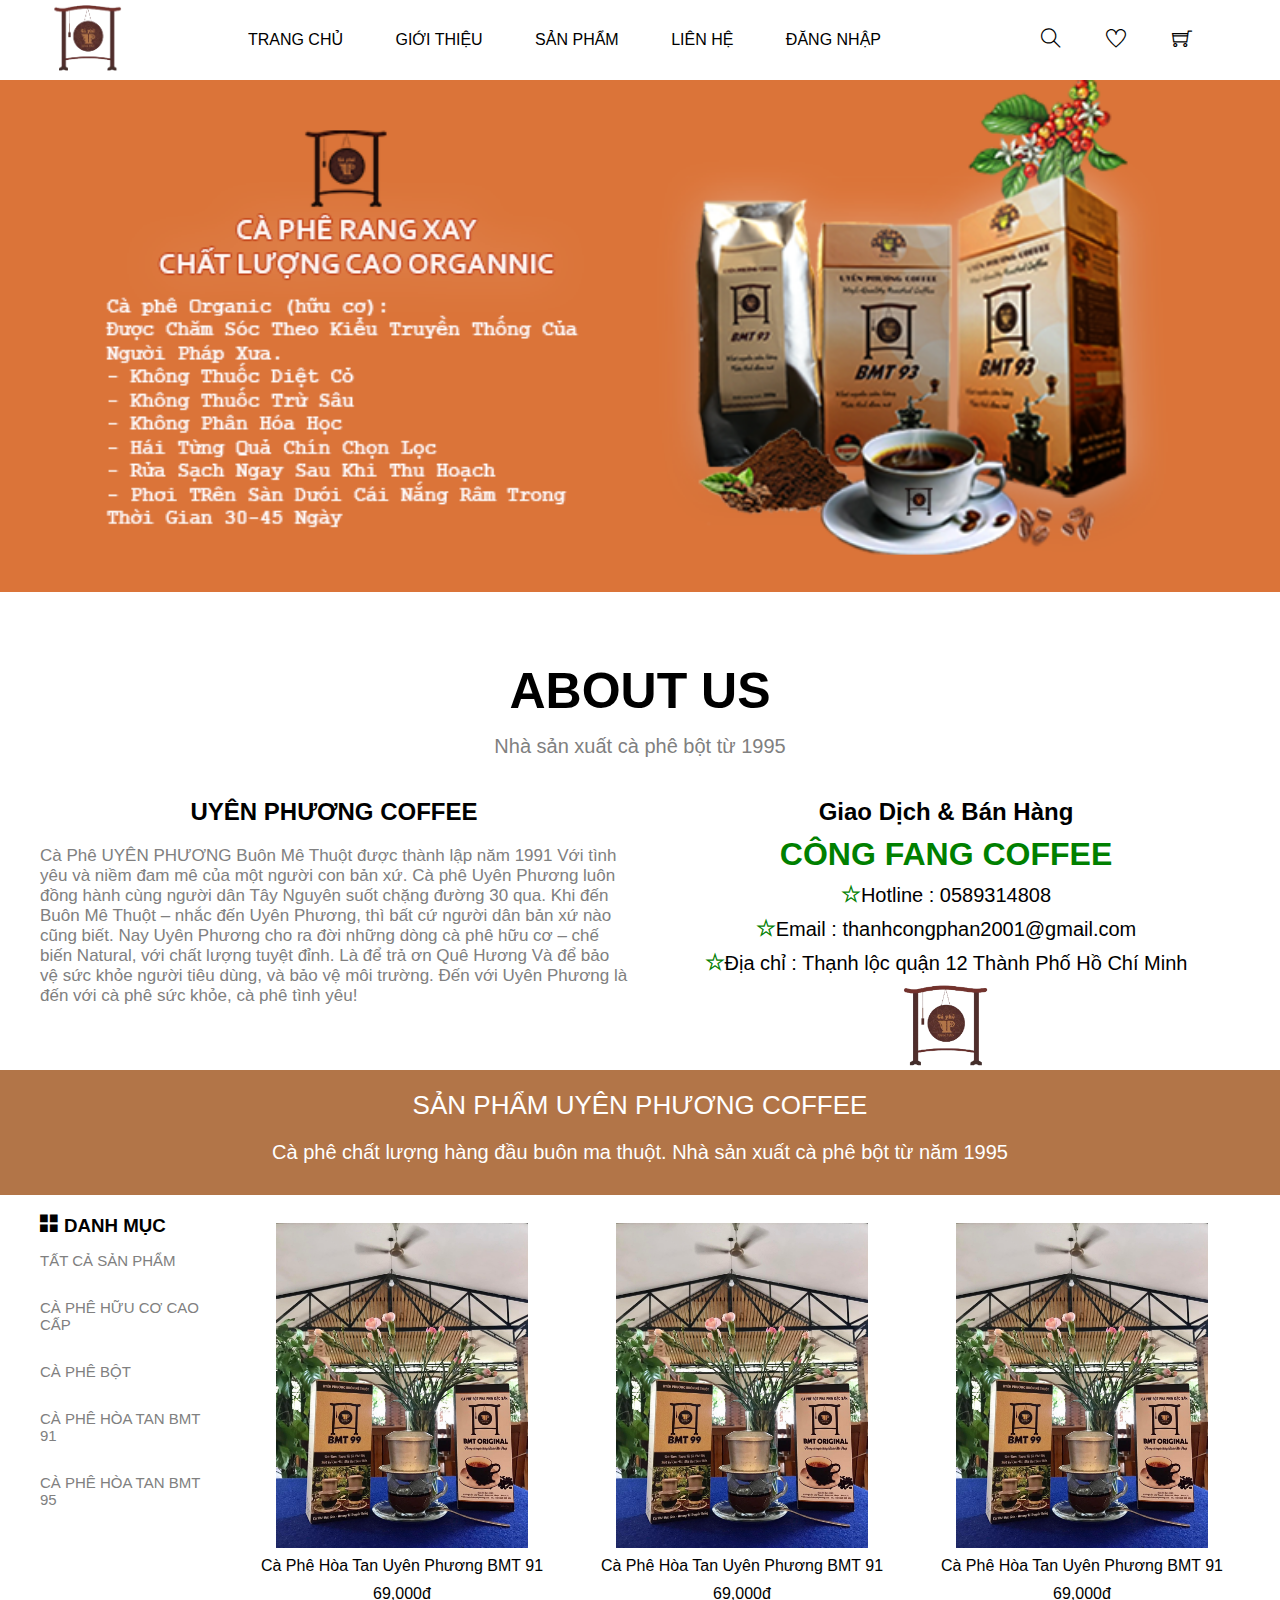
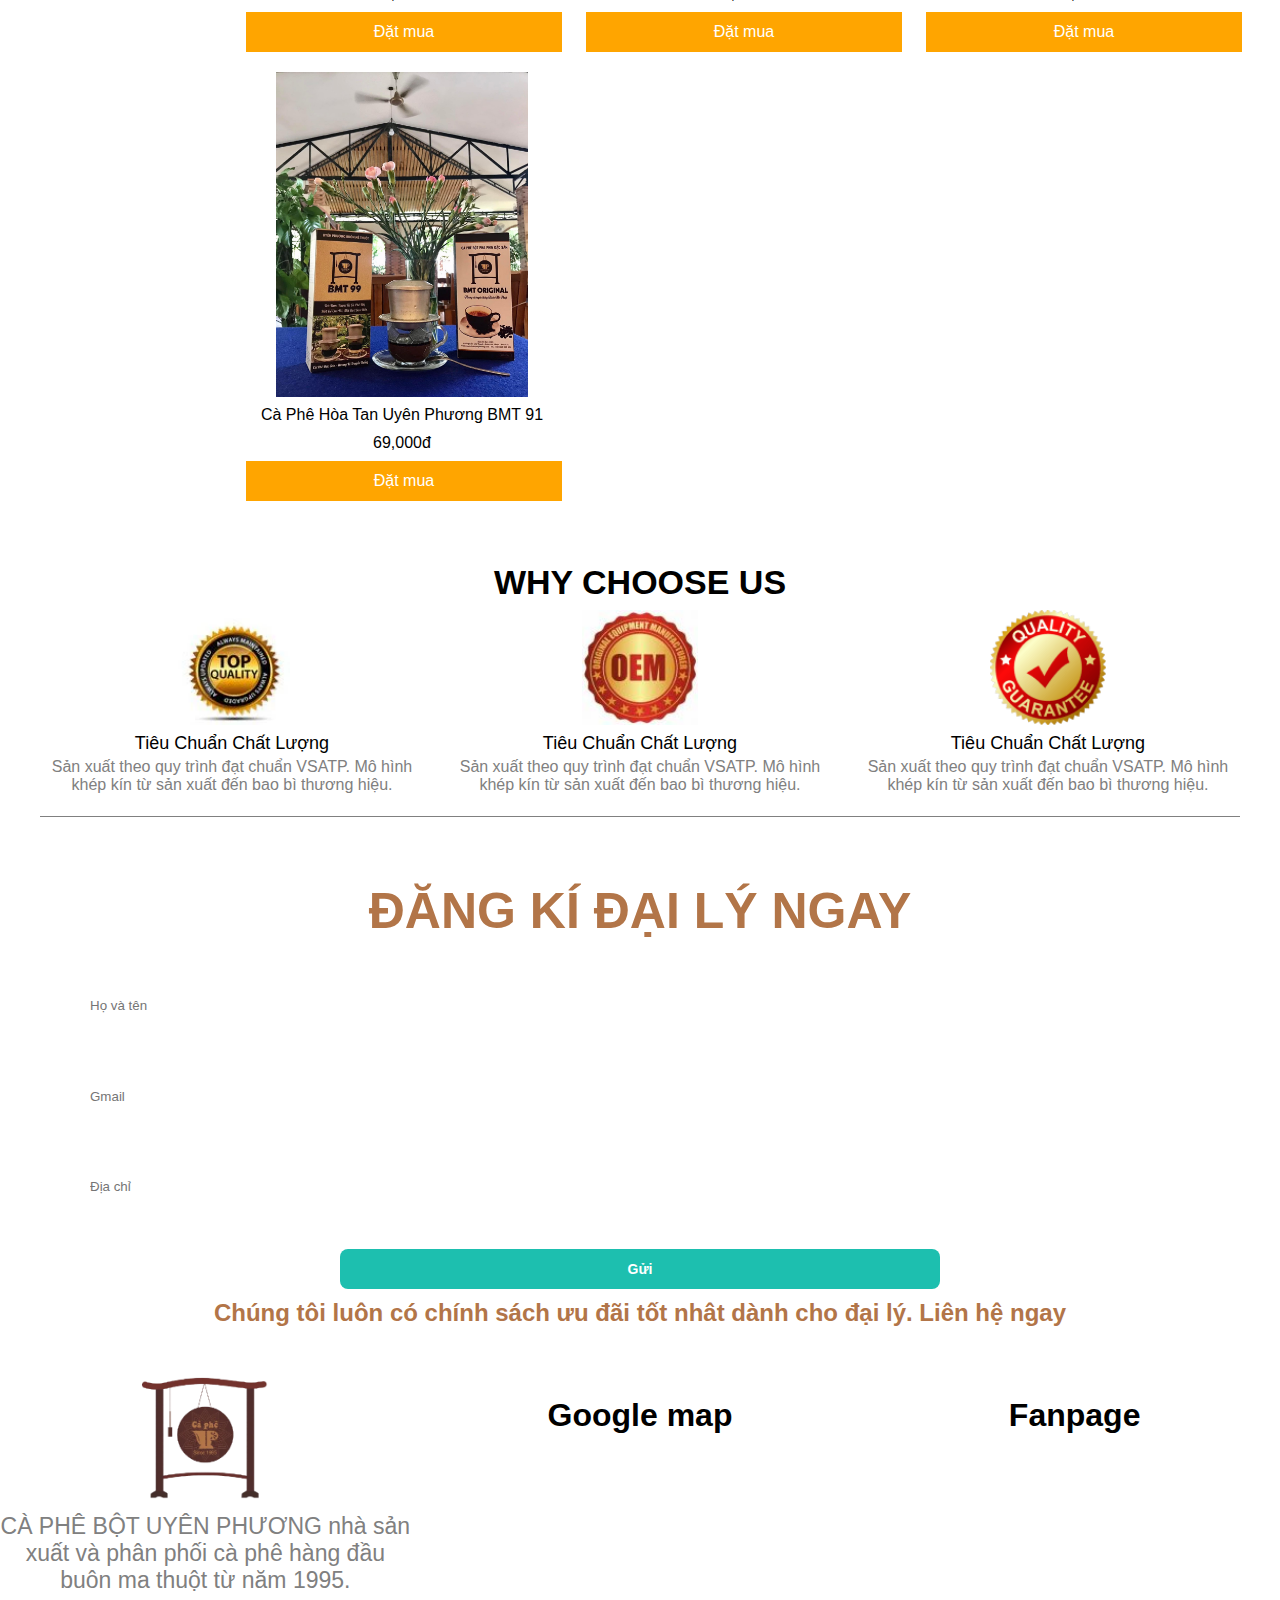
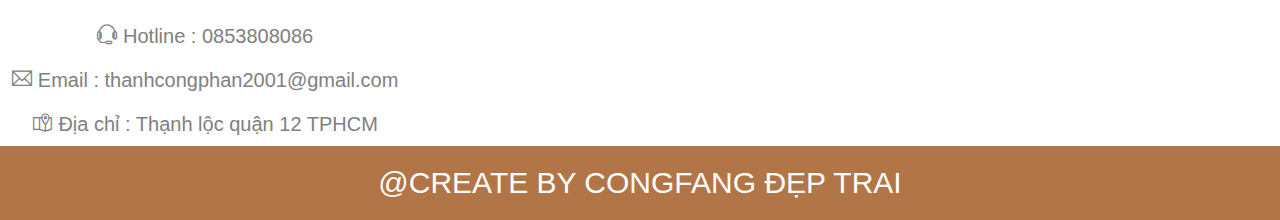
<file: index.html>
<!DOCTYPE html>
<html lang="en">

<head>
    <meta charset="UTF-8">
    <meta http-equiv="X-UA-Compatible" content="IE=edge">
    <meta name="viewport" content="width=device-width, initial-scale=1.0,shrink-to-fit=no">
    <title>Document</title>
    <link rel="stylesheet" href="./asset/css/style.css">
    <link rel="stylesheet" href="./asset/css/grid.css">
    <link rel="stylesheet" href="./asset/icon/themify-icons/themify-icons.css">
</head>

<body>
    <div class="main">
        <div id="header">
            <label class="nav-btn" for="nav_input">
      <i class="ti-view-list navbars"></i>
      </label>
            <input type="checkbox" hidden class="nav_mobile" id="nav_input">
            <label for="nav_input" class="nav_overplay"></label>
            <div class="nav_mb">
                <ul class="nav_mb_list">
                    <li>
                        <div class="form-input">
                            <i class="ti-search"></i>
                            <input type="text" id="filter" placeholder="Tìm sản phẩm mong muốn..." />
                        </div>
                    </li>
                    <li>
                        <a href="#">TRANG CHỦ </a>
                    </li>
                    <li>
                        <a href="#about">GIỚI THIỆU</a>
                    </li>
                    <li>
                        <a href="#product">SẢN PHẨM</a>
                    </li>
                    <li>
                        <a href="#contact">LIÊN HỆ</a>
                    </li>
                    <li>
                        <a href="#login">ĐĂNG NHẬP</a>
                    </li>
                    <li>
                        <a href="#"><i class="seach-icon ti-heart"></i> ƯA THÍCH
               </a>
                    </li>
                </ul>
            </div>
            <div class="liga">
                <img src="./asset/image/logo" alt="" width="80px">
            </div>
            <ul id="nav">
                <li>
                    <a href="">TRANG CHỦ</a>
                </li>
                <li>
                    <a href="#about">GIỚI THIỆU</a>
                </li>
                <li>
                    <a href="#product">SẢN PHẨM</a>
                </li>
                <li>
                    <a href="#contact">LIÊN HỆ</a>
                </li>
                <li>
                    <a href="#login">ĐĂNG NHẬP</a>
                </li>
            </ul>
            <div class="seach-button">
                <i class="seach-icon ti-search"></i>
                <i class="seach-icon ti-heart"></i>
                <i class="seach-icon ti-shopping-cart"></i>
            </div>
        </div>
        <div id="slider">
        </div>
     
        <div class="content grid wide" id="about" style="padding-top: 55px;" >
            <div class="row">
                <div class="col l-12 m-12 c-12 " style="text-align: center; padding: 15px 0;">
                    <h2 style="font-size: 50px;" >ABOUT US</h2>
                </div>
                <div class="col l-12 m-12 c-12" style="text-align: center;">
                    <p style="color: gray;font-size: 20px;margin-bottom: 20px;">Nhà sản xuất cà phê bột từ 1995</p>
                </div>
                <div class="col l-6 m-12 c-12" style="margin-top: 20px;">
                    <h2 style="text-align: center;padding-bottom: 20px;">UYÊN PHƯƠNG COFFEE</h2>
                    <p style="text-align: start;color: gray;font-size: 17PX;">Cà Phê UYÊN PHƯƠNG Buôn Mê Thuột được thành lập năm 1991 Với tình yêu và niềm đam mê của một người con bản xứ. Cà phê Uyên Phương luôn đồng hành cùng người dân Tây Nguyên suốt chặng đường 30 qua. Khi đến Buôn Mê Thuột – nhắc đến Uyên
                        Phương, thì bất cứ người dân bản xứ nào cũng biết. Nay Uyên Phương cho ra đời những dòng cà phê hữu cơ – chế biến Natural, với chất lượng tuyệt đỉnh. Là để trả ơn Quê Hương Và để bảo vệ sức khỏe người tiêu dùng, và bảo vệ môi trường.
                        Đến với Uyên Phương là đến với cà phê sức khỏe, cà phê tình yêu!</p>
                </div>
                <div class="col l-6 m-12 c-12" style="margin-top: 20px;">
                    <h2 style="text-align: center;padding-bottom: 10px;">Giao Dịch & Bán Hàng</h2>
                    <h1 style="text-align: center;color:green;padding-bottom: 10px;">CÔNG FANG COFFEE</h1>
                    <p style="text-align:center;font-size: 20px;padding-bottom: 10px;" class="hv"><i class="ti-star" style="color:  green;"></i>Hotline : 0589314808</p>
                    <p style="text-align:center;font-size: 20px;padding-bottom: 10px;" class="hv"><i class="ti-star" style="color:  green;"></i>Email : thanhcongphan2001@gmail.com</p>
                    <p style="text-align:center;font-size: 20px;padding-bottom: 10px;" class="hv"><i class="ti-star" style="color:  green;"></i>Địa chỉ : Thạnh lộc quận 12 Thành Phố Hồ Chí Minh</p>
                    <div style="text-align: center;" id="product">
                        <img src="./asset/image/logo" alt="" width="100px">
                    </div>
                </div>
            </div>
        </div>
  
        <div class="slogan grid-full wide" style="background-color:#B27548;height: 125px;margin-bottom: 20px;"  >
            <div class="row" style="text-align: center;">
                <div class="col l-12 m-12 c-12">
                    <p style="font-size: 26px;color:white;margin:20px 0 ;">SẢN PHẨM UYÊN PHƯƠNG COFFEE</p>
                    <p style="font-size:20px;color:white;text-align: center;margin-bottom: 30px;">Cà phê chất lượng hàng đầu buôn ma thuột. Nhà sản xuất cà phê bột từ năm 1995</p>
                </div>
            </div>
        </div>
        <div class="product grid wide" style="padding-bottom: 50px;">
            <div class="row">
                <div class="col l-2 m-12 c-12">
                    <h3>
                        <i class="ti-layout-grid2-alt" style="padding-right: 5px;"></i>DANH MỤC</h2>
                        <ul class="list-product">
                            <li><a href="">TẤT CẢ SẢN PHẨM </a></li>
                            <li><a href="">CÀ PHÊ HỮU CƠ CAO CẤP</a></li>
                            <li><a href="">CÀ PHÊ BỘT</a></li>
                            <li><a href="">CÀ PHÊ HÒA TAN BMT 91</a></li>
                            <li><a href="">CÀ PHÊ HÒA TAN BMT 95</a></li>
                        </ul>
                </div>
                <div class="col l-10 m-12 c-12">
                    <div class="row" style="text-align: center;">

                        <div class="col l-4 m-6 c-12" style="background-clip: content-box;margin-top: 8px;margin-bottom: 8px;">
                            <img src="./asset/image/uyenphuong.jpg" alt="" width="80%">
                            <p style="padding:5px ;">Cà Phê Hòa Tan Uyên Phương BMT 91</p>
                            <p style="padding: 5px;">69,000đ</p>
                            <input type="button" class="button" value="Đặt mua">
                        </div>
                        <div class="col l-4 m-6 c-12" style="background-clip: content-box;margin-top: 8px;margin-bottom: 8px;">
                            <img src="./asset/image/uyenphuong.jpg" alt="" width="80%">
                            <p style="padding:5px ;">Cà Phê Hòa Tan Uyên Phương BMT 91</p>
                            <p style="padding: 5px;">69,000đ</p>
                            <input type="button" class="button" value="Đặt mua">
                        </div>
                        <div class="col l-4 m-6 c-12" style="background-clip: content-box;margin-top: 8px;margin-bottom: 8px;">
                            <img src="./asset/image/uyenphuong.jpg" alt="" width="80%">
                            <p style="padding:5px ;">Cà Phê Hòa Tan Uyên Phương BMT 91</p>
                            <p style="padding: 5px;">69,000đ</p>
                            <input type="button" class="button" value="Đặt mua">
                        </div>
                        <div class="col l-4 m-6 c-12" style="background-clip: content-box;margin-top: 8px;margin-bottom: 8px;">
                            <img src="./asset/image/uyenphuong.jpg" alt="" width="80%">
                            <p style="padding:5px ;">Cà Phê Hòa Tan Uyên Phương BMT 91</p>
                            <p style="padding: 5px;">69,000đ</p>
                            <input type="button" class="button" value="Đặt mua">
                        </div>
                    </div>
                </div>
            </div>
        </div>
        <div class="chosse grid wide" style="padding-bottom: 50px 0;border-bottom: 1px solid gray;">
            <div class="row">
                <div class="col l-12 m-12 c-12" style="text-align:center;margin-bottom:8px ;">
                    <h1 style="font-size: 34px" class="cc">WHY CHOOSE US</h1>
                </div>
                <div class="col l-4 m-4 m-12" style="text-align:center;">
                    <div><img src="./asset/image/logo1" alt="" width="30%"></div>
                    <p style="font-size: 18px;margin: 4px 0;">Tiêu Chuẩn Chất Lượng</p>
                    <p style="color: gray;margin: 4px 0;">Sản xuất theo quy trình đạt chuẩn VSATP. Mô hình khép kín từ sản xuất đến bao bì thương hiệu.</p>
                </div>
                <div class="col l-4 m-4 m-12" style="text-align:center;">
                    <div><img src="./asset/image/logo2" alt="" width="30%"></div>
                    <p style="font-size: 18px;margin: 4px 0;">Tiêu Chuẩn Chất Lượng</p>
                    <p style="color: gray;margin: 4px 0;">Sản xuất theo quy trình đạt chuẩn VSATP. Mô hình khép kín từ sản xuất đến bao bì thương hiệu.</p>
                </div>
                <div class="col l-4 m-4 m-12" style="text-align:center;" >
                    <div><img src="./asset/image/logo3.png" alt="" width="30%"></div>
                    <p style="font-size: 18px;margin: 4px 0;">Tiêu Chuẩn Chất Lượng</p>
                    <p style="color: gray;margin: 4px 0;">Sản xuất theo quy trình đạt chuẩn VSATP. Mô hình khép kín từ sản xuất đến bao bì thương hiệu.</p>
                </div>
            </div >
<div class="grid wide" id="contact" style="color: white;">dd</div>
        </div>
        <div class="login grid wide" style="padding: 50px 0" >
            <div class="row">
                <div class="col l-12 m-12 c-12 " style="text-align: center; padding: 15px 0;">
                    <h2 style="font-size: 50px;color: #B27548;">ĐĂNG KÍ ĐẠI LÝ NGAY</h2>
                </div>
                <div class="col l-12 m-12 c-12">
                    <form action="" method="POST" class="form" id="form-1" style="text-align: center;">

                        <div class="form-group">

                            <input id="fullname" name="fullname" type="text" placeholder="Họ và tên" class="form-control">
                            <span class="form-message"></span>
                        </div>

                        <div class="form-group">

                            <input id="email" name="email" type="text" placeholder="Gmail" class="form-control">
                            <span class="form-message"></span>
                        </div>

                        <div class="form-group">

                            <input id="password" name="password" type="password" placeholder="Địa chỉ" class="form-control">
                            <span class="form-message"></span>
                        </div>
                        <button class="form-submit">Gửi</button>
                    </form>
                </div>
            </div>
            <h2 style="color:#B27548; padding-top: 10px;text-align:center">Chúng tôi luôn có chính sách ưu đãi tốt nhât dành cho đại lý. Liên hệ ngay</h2>
        </div>
        <div class="footer grid-full wide">
            <div class="row">
                <div class=" col l-4 m-12 c-12" style="text-align: center;color: gray;">
                    <div class="" style="padding-bottom: 10px;">
                        <img src="./asset/image/logo" width="150px" alt="">
                    </div>
                    <p style="padding-bottom: 20px;font-size: 23px;color:gray">CÀ PHÊ BỘT UYÊN PHƯƠNG nhà sản xuất và phân phối cà phê hàng đầu buôn ma thuột từ năm 1995.</p>
                    <p style="padding: 10px 0;font-size: 20px;"><i class="ti-headphone-alt"></i> Hotline : 0853808086</p>
                    <p style="padding: 10px 0;font-size: 20px;"><i class="ti-email"></i> Email : thanhcongphan2001@gmail.com</p>
                    <p style="padding: 10px 0;font-size: 20px;"><i class="ti-map-alt"></i> Địa chỉ : Thạnh lộc quận 12 TPHCM</p>
                </div>
                <div class="col l-4 m-6 c-12" style="text-align: center;padding: 10px 0;">
                    <h1 style="padding-top: 10px;">Google map</h2>
                        <iframe src="https://www.google.com/maps/embed?pb=!1m18!1m12!1m3!1d3918.7517639770504!2d106.77279011380043!3d10.83029929228497!2m3!1f0!2f0!3f0!3m2!1i1024!2i768!4f13.1!3m3!1m2!1s0x31752701a34a5d5f%3A0x30056b2fdf668565!2zVHLGsOG7nW5nIENhbyDEkOG6s25nIEPDtG5nIFRoxrDGoW5nIFRQLkhDTQ!5e0!3m2!1svi!2s!4v1653365728668!5m2!1svi!2s"
                            width="250" height="250" style="border:0;" allowfullscreen="" loading="lazy" referrerpolicy="no-referrer-when-downgrade"></iframe> </div>
                <div class="col l-4 m-6 c-12" style="text-align: center;padding:10px 0">
                    <h1 style="padding: 10px;">Fanpage</h2>
                        <iframe src="https://www.facebook.com/plugins/page.php?href=https%3A%2F%2Fwww.facebook.com%2FK20Channel%2F&tabs=timeline&width=340&height=271&small_header=true&adapt_container_width=true&hide_cover=true&show_facepile=true&appId" width="340" height="271"
                            style="border:none;overflow:hidden" scrolling="no" frameborder="0" allowfullscreen="true" allow="autoplay; clipboard-write; encrypted-media; picture-in-picture; web-share"></iframe>
                </div>
                <div class="col l-12 m-12 c-12" style="background-color:#B27548;text-align: center;padding: 20px 0;">
                    <p style="color: white;font-size: 30px;">@CREATE BY CONGFANG ĐẸP TRAI</p>
                </div>
            </div>
        </div>
    </div>
<script src="./asset/js/index.js">

</script>
</body>

</html>
</file>
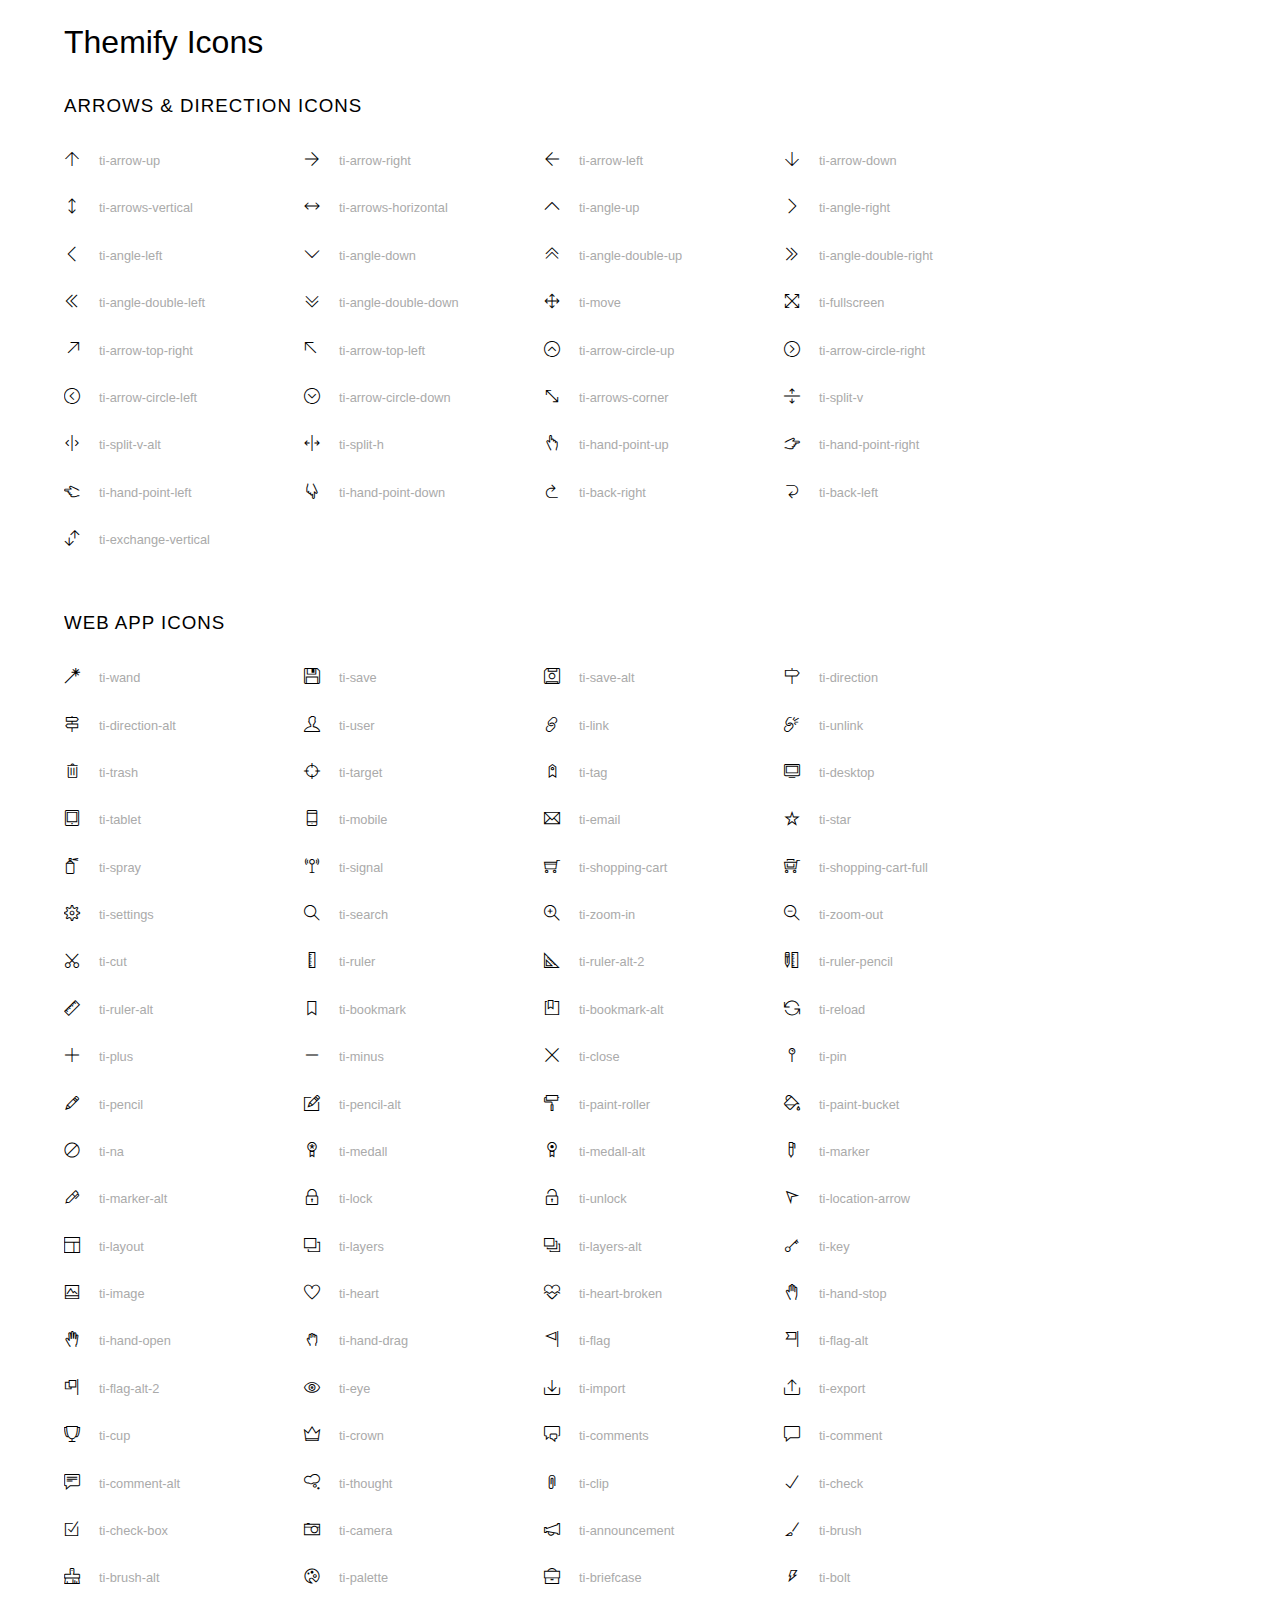
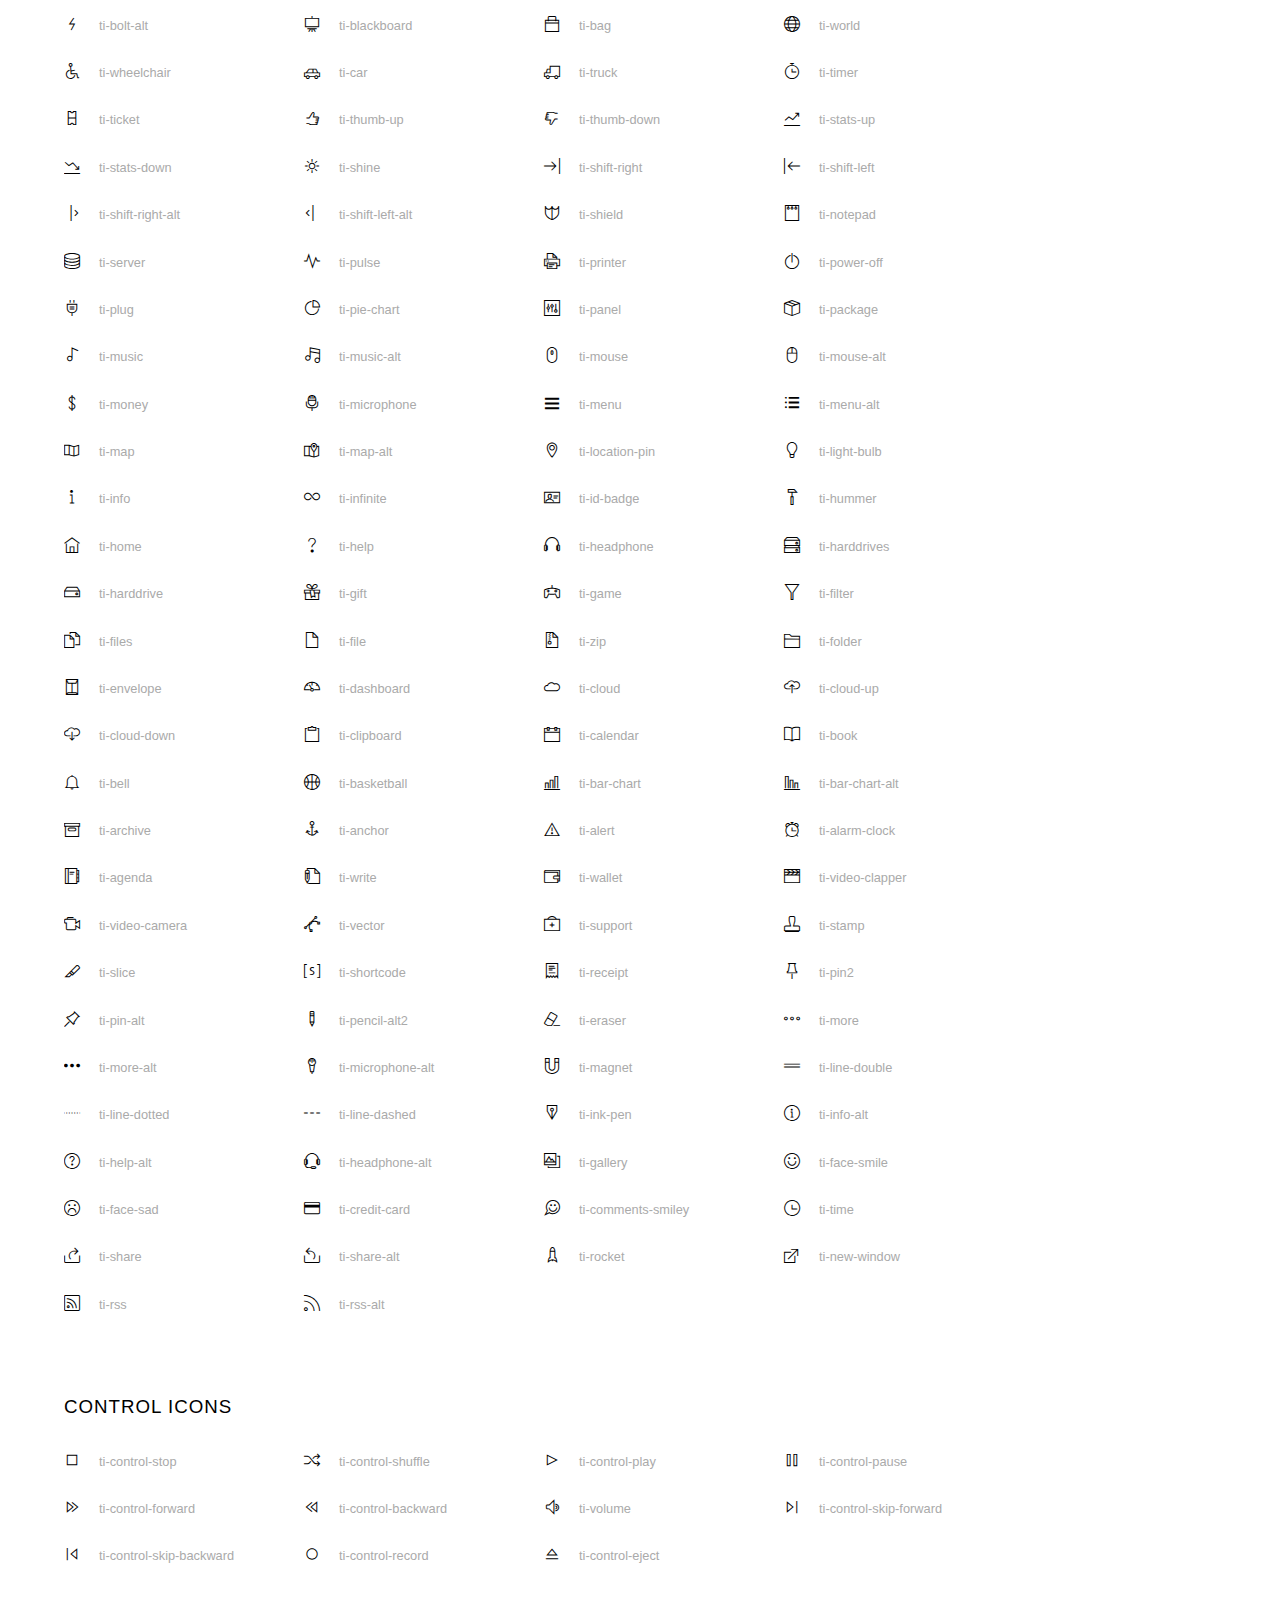
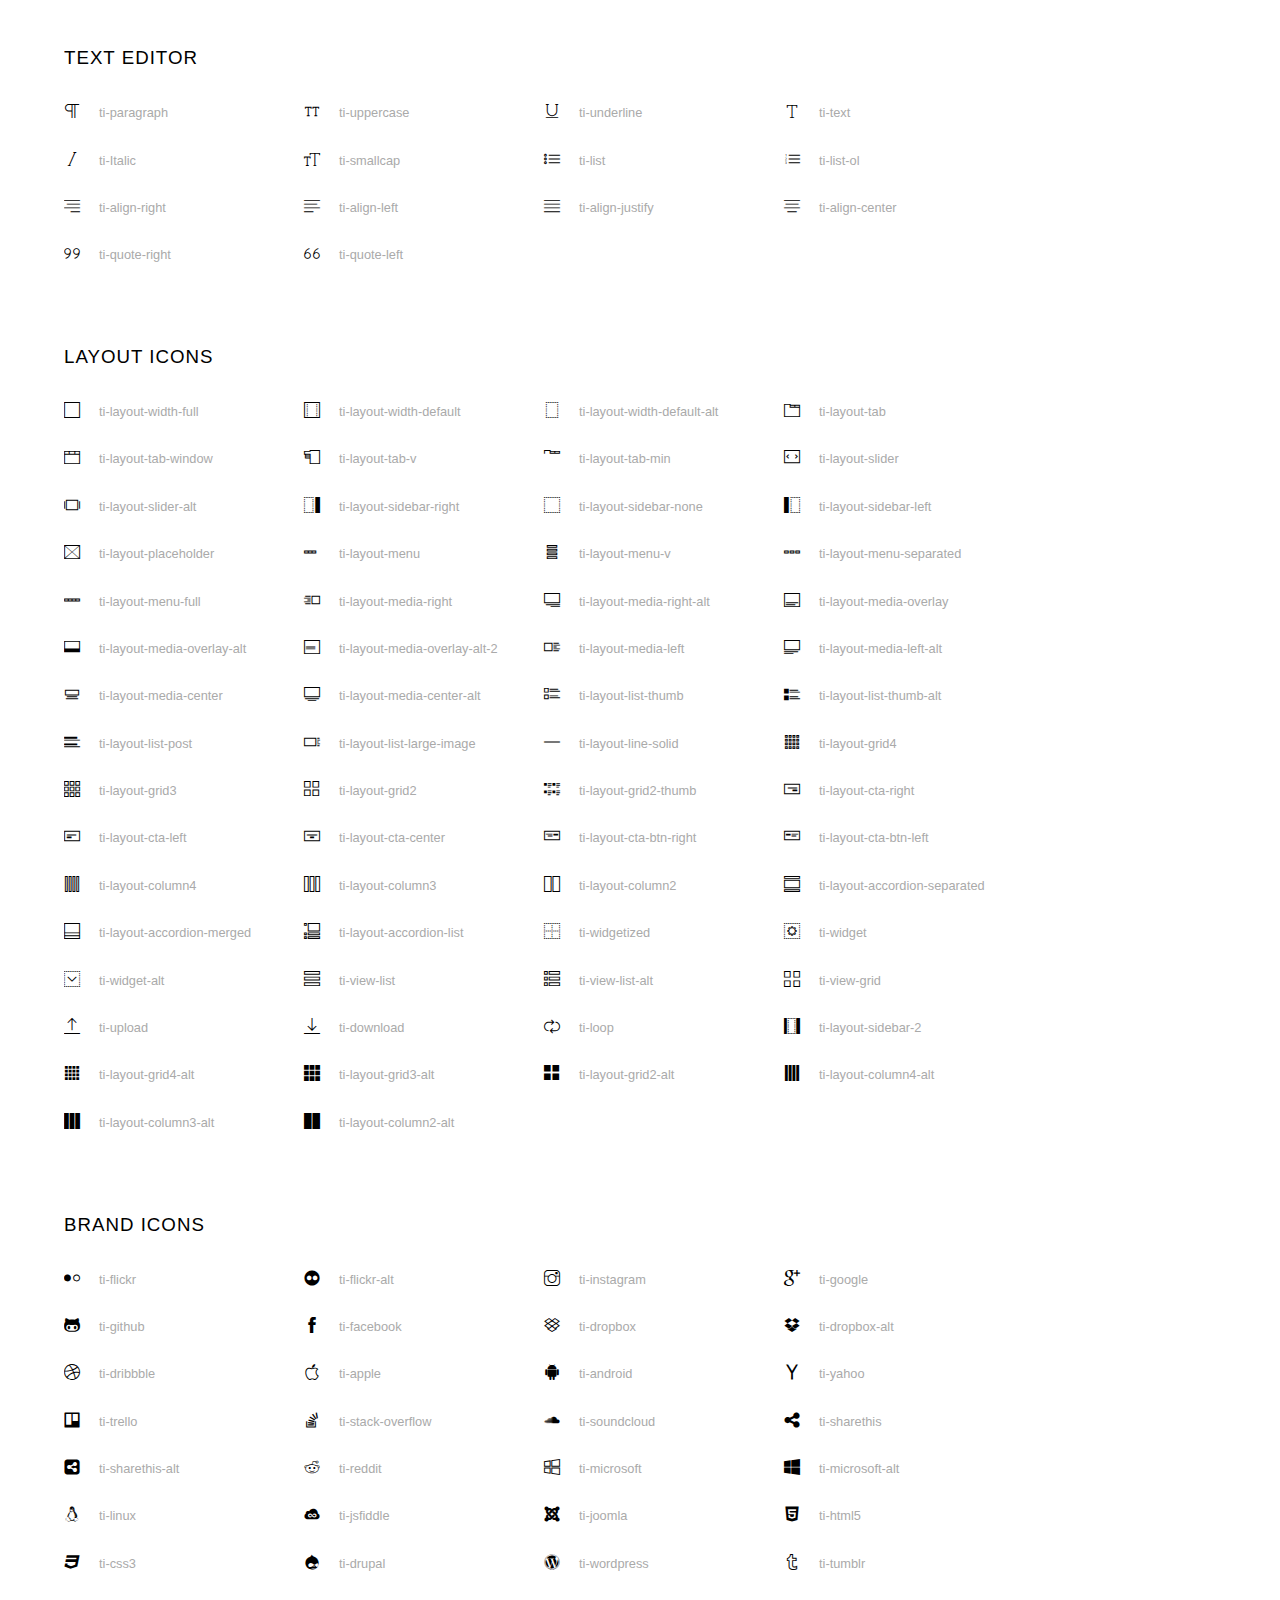
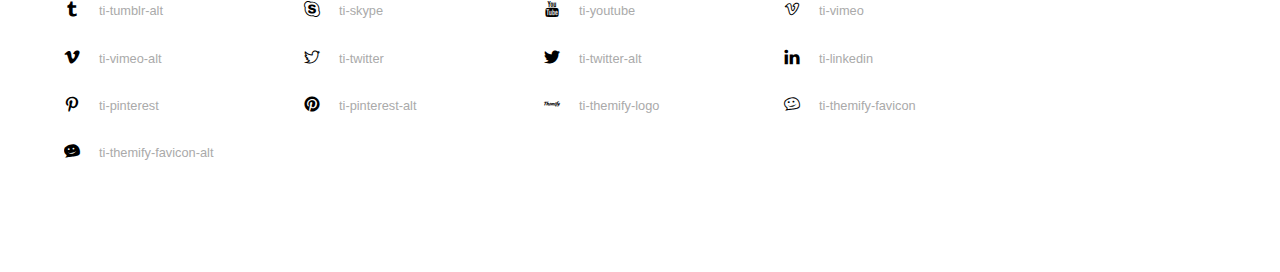
<file: asset/icon/themify-icons/index.html>
<!doctype html>
<html>
<head>
	<meta charset="utf-8">
	<title>Themify Icon Font</title>
	<meta name="viewport" content="width=device-width">
	<link rel="stylesheet" href="demo-files/demo.css">
	<link rel="stylesheet" href="themify-icons.css">
	<!--[if lt IE 8]><!-->
	<link rel="stylesheet" href="ie7/ie7.css">
	<!--<![endif]-->
</head>
<body>
	<h1>Themify Icons</h1>

	<div class="icon-section">

		<div class="icon-section">
			<h3>Arrows &amp; Direction Icons </h3>

			<div class="icon-container">
				<span class="ti-arrow-up"></span><span class="icon-name"> ti-arrow-up</span>
			</div>
			<div class="icon-container">
				<span class="ti-arrow-right"></span><span class="icon-name"> ti-arrow-right</span>
			</div>
			<div class="icon-container">
				<span class="ti-arrow-left"></span><span class="icon-name"> ti-arrow-left</span>
			</div>
			<div class="icon-container">
				<span class="ti-arrow-down"></span><span class="icon-name"> ti-arrow-down</span>
			</div>
			<div class="icon-container">
				<span class="ti-arrows-vertical"></span><span class="icon-name"> ti-arrows-vertical</span>
			</div>
			<div class="icon-container">
				<span class="ti-arrows-horizontal"></span><span class="icon-name"> ti-arrows-horizontal</span>
			</div>
			<div class="icon-container">
				<span class="ti-angle-up"></span><span class="icon-name"> ti-angle-up</span>
			</div>
			<div class="icon-container">
				<span class="ti-angle-right"></span><span class="icon-name"> ti-angle-right</span>
			</div>
			<div class="icon-container">
				<span class="ti-angle-left"></span><span class="icon-name"> ti-angle-left</span>
			</div>
			<div class="icon-container">
				<span class="ti-angle-down"></span><span class="icon-name"> ti-angle-down</span>
			</div>	
			<div class="icon-container">
				<span class="ti-angle-double-up"></span><span class="icon-name"> ti-angle-double-up</span>
			</div>
			<div class="icon-container">
				<span class="ti-angle-double-right"></span><span class="icon-name"> ti-angle-double-right</span>
			</div>
			<div class="icon-container">
				<span class="ti-angle-double-left"></span><span class="icon-name"> ti-angle-double-left</span>
			</div>
			<div class="icon-container">
				<span class="ti-angle-double-down"></span><span class="icon-name"> ti-angle-double-down</span>
			</div>					
			<div class="icon-container">
				<span class="ti-move"></span><span class="icon-name"> ti-move</span>
			</div>
			<div class="icon-container">
				<span class="ti-fullscreen"></span><span class="icon-name"> ti-fullscreen</span>
			</div>
			<div class="icon-container">
				<span class="ti-arrow-top-right"></span><span class="icon-name"> ti-arrow-top-right</span>
			</div>
			<div class="icon-container">
				<span class="ti-arrow-top-left"></span><span class="icon-name"> ti-arrow-top-left</span>
			</div>
			<div class="icon-container">
				<span class="ti-arrow-circle-up"></span><span class="icon-name"> ti-arrow-circle-up</span>
			</div>
			<div class="icon-container">
				<span class="ti-arrow-circle-right"></span><span class="icon-name"> ti-arrow-circle-right</span>
			</div>
			<div class="icon-container">
				<span class="ti-arrow-circle-left"></span><span class="icon-name"> ti-arrow-circle-left</span>
			</div>
			<div class="icon-container">
				<span class="ti-arrow-circle-down"></span><span class="icon-name"> ti-arrow-circle-down</span>
			</div>
			<div class="icon-container">
				<span class="ti-arrows-corner"></span><span class="icon-name"> ti-arrows-corner</span>
			</div>
			<div class="icon-container">
				<span class="ti-split-v"></span><span class="icon-name"> ti-split-v</span>
			</div>

			<div class="icon-container">
				<span class="ti-split-v-alt"></span><span class="icon-name"> ti-split-v-alt</span>
			</div>
			<div class="icon-container">
				<span class="ti-split-h"></span><span class="icon-name"> ti-split-h</span>
			</div>
			<div class="icon-container">
				<span class="ti-hand-point-up"></span><span class="icon-name"> ti-hand-point-up</span>
			</div>
			<div class="icon-container">
				<span class="ti-hand-point-right"></span><span class="icon-name"> ti-hand-point-right</span>
			</div>
			<div class="icon-container">
				<span class="ti-hand-point-left"></span><span class="icon-name"> ti-hand-point-left</span>
			</div>
			<div class="icon-container">
				<span class="ti-hand-point-down"></span><span class="icon-name"> ti-hand-point-down</span>
			</div>
			<div class="icon-container">
				<span class="ti-back-right"></span><span class="icon-name"> ti-back-right</span>
			</div>
			<div class="icon-container">
				<span class="ti-back-left"></span><span class="icon-name"> ti-back-left</span>
			</div>
			<div class="icon-container">
				<span class="ti-exchange-vertical"></span><span class="icon-name"> ti-exchange-vertical</span>
			</div>

		</div> <!-- Arrows Icons -->



		<h3>Web App Icons</h3>
		
		<div class="icon-section">

			<div class="icon-container">
				<span class="ti-wand"></span><span class="icon-name"> ti-wand</span>
			</div>
			<div class="icon-container">
				<span class="ti-save"></span><span class="icon-name"> ti-save</span>
			</div>
			<div class="icon-container">
				<span class="ti-save-alt"></span><span class="icon-name"> ti-save-alt</span>
			</div>

			<div class="icon-container">
				<span class="ti-direction"></span><span class="icon-name"> ti-direction</span>
			</div>
			<div class="icon-container">
				<span class="ti-direction-alt"></span><span class="icon-name"> ti-direction-alt</span>
			</div>
			<div class="icon-container">
				<span class="ti-user"></span><span class="icon-name"> ti-user</span>
			</div>
			<div class="icon-container">
				<span class="ti-link"></span><span class="icon-name"> ti-link</span>
			</div>
			<div class="icon-container">
				<span class="ti-unlink"></span><span class="icon-name"> ti-unlink</span>
			</div>
			<div class="icon-container">
				<span class="ti-trash"></span><span class="icon-name"> ti-trash</span>
			</div>
			<div class="icon-container">
				<span class="ti-target"></span><span class="icon-name"> ti-target</span>
			</div>
			<div class="icon-container">
				<span class="ti-tag"></span><span class="icon-name"> ti-tag</span>
			</div>
			<div class="icon-container">
				<span class="ti-desktop"></span><span class="icon-name"> ti-desktop</span>
			</div>
			<div class="icon-container">
				<span class="ti-tablet"></span><span class="icon-name"> ti-tablet</span>
			</div>
			<div class="icon-container">
				<span class="ti-mobile"></span><span class="icon-name"> ti-mobile</span>
			</div>
			<div class="icon-container">
				<span class="ti-email"></span><span class="icon-name"> ti-email</span>
			</div>	
			<div class="icon-container">
				<span class="ti-star"></span><span class="icon-name"> ti-star</span>
			</div>
			<div class="icon-container">
				<span class="ti-spray"></span><span class="icon-name"> ti-spray</span>
			</div>
			<div class="icon-container">
				<span class="ti-signal"></span><span class="icon-name"> ti-signal</span>
			</div>
			<div class="icon-container">
				<span class="ti-shopping-cart"></span><span class="icon-name"> ti-shopping-cart</span>
			</div>
			<div class="icon-container">
				<span class="ti-shopping-cart-full"></span><span class="icon-name"> ti-shopping-cart-full</span>
			</div>
			<div class="icon-container">
				<span class="ti-settings"></span><span class="icon-name"> ti-settings</span>
			</div>
			<div class="icon-container">
				<span class="ti-search"></span><span class="icon-name"> ti-search</span>
			</div>
			<div class="icon-container">
				<span class="ti-zoom-in"></span><span class="icon-name"> ti-zoom-in</span>
			</div>
			<div class="icon-container">
				<span class="ti-zoom-out"></span><span class="icon-name"> ti-zoom-out</span>
			</div>
			<div class="icon-container">
				<span class="ti-cut"></span><span class="icon-name"> ti-cut</span>
			</div>
			<div class="icon-container">
				<span class="ti-ruler"></span><span class="icon-name"> ti-ruler</span>
			</div>
			<div class="icon-container">
				<span class="ti-ruler-alt-2"></span><span class="icon-name"> ti-ruler-alt-2</span>
			</div>			
			<div class="icon-container">
				<span class="ti-ruler-pencil"></span><span class="icon-name"> ti-ruler-pencil</span>
			</div>
			<div class="icon-container">
				<span class="ti-ruler-alt"></span><span class="icon-name"> ti-ruler-alt</span>
			</div>
			<div class="icon-container">
				<span class="ti-bookmark"></span><span class="icon-name"> ti-bookmark</span>
			</div>
			<div class="icon-container">
				<span class="ti-bookmark-alt"></span><span class="icon-name"> ti-bookmark-alt</span>
			</div>
			<div class="icon-container">
				<span class="ti-reload"></span><span class="icon-name"> ti-reload</span>
			</div>
			<div class="icon-container">
				<span class="ti-plus"></span><span class="icon-name"> ti-plus</span>
			</div>
			<div class="icon-container">
				<span class="ti-minus"></span><span class="icon-name"> ti-minus</span>
			</div>
			<div class="icon-container">
				<span class="ti-close"></span><span class="icon-name"> ti-close</span>
			</div>			
			<div class="icon-container">
				<span class="ti-pin"></span><span class="icon-name"> ti-pin</span>
			</div>
			<div class="icon-container">
				<span class="ti-pencil"></span><span class="icon-name"> ti-pencil</span>
			</div>
					
		  	<div class="icon-container">
				<span class="ti-pencil-alt"></span><span class="icon-name"> ti-pencil-alt</span>
			</div>
			<div class="icon-container">
				<span class="ti-paint-roller"></span><span class="icon-name"> ti-paint-roller</span>
			</div>
			<div class="icon-container">
				<span class="ti-paint-bucket"></span><span class="icon-name"> ti-paint-bucket</span>
			</div>
			<div class="icon-container">
				<span class="ti-na"></span><span class="icon-name"> ti-na</span>
			</div>
			<div class="icon-container">
				<span class="ti-medall"></span><span class="icon-name"> ti-medall</span>
			</div>
			<div class="icon-container">
				<span class="ti-medall-alt"></span><span class="icon-name"> ti-medall-alt</span>
			</div>
			<div class="icon-container">
				<span class="ti-marker"></span><span class="icon-name"> ti-marker</span>
			</div>
			<div class="icon-container">
				<span class="ti-marker-alt"></span><span class="icon-name"> ti-marker-alt</span>
			</div>

			<div class="icon-container">
				<span class="ti-lock"></span><span class="icon-name"> ti-lock</span>
			</div>
			<div class="icon-container">
				<span class="ti-unlock"></span><span class="icon-name"> ti-unlock</span>
			</div>
			<div class="icon-container">
				<span class="ti-location-arrow"></span><span class="icon-name"> ti-location-arrow</span>
			</div>
			<div class="icon-container">
				<span class="ti-layout"></span><span class="icon-name"> ti-layout</span>
			</div>
			<div class="icon-container">
				<span class="ti-layers"></span><span class="icon-name"> ti-layers</span>
			</div>
			<div class="icon-container">
				<span class="ti-layers-alt"></span><span class="icon-name"> ti-layers-alt</span>
			</div>
			<div class="icon-container">
				<span class="ti-key"></span><span class="icon-name"> ti-key</span>
			</div>
			<div class="icon-container">
				<span class="ti-image"></span><span class="icon-name"> ti-image</span>
			</div>
			<div class="icon-container">
				<span class="ti-heart"></span><span class="icon-name"> ti-heart</span>
			</div>
			<div class="icon-container">
				<span class="ti-heart-broken"></span><span class="icon-name"> ti-heart-broken</span>
			</div>
			<div class="icon-container">
				<span class="ti-hand-stop"></span><span class="icon-name"> ti-hand-stop</span>
			</div>
			<div class="icon-container">
				<span class="ti-hand-open"></span><span class="icon-name"> ti-hand-open</span>
			</div>
			<div class="icon-container">
				<span class="ti-hand-drag"></span><span class="icon-name"> ti-hand-drag</span>
			</div>
			<div class="icon-container">
				<span class="ti-flag"></span><span class="icon-name"> ti-flag</span>
			</div>
			<div class="icon-container">
				<span class="ti-flag-alt"></span><span class="icon-name"> ti-flag-alt</span>
			</div>
			<div class="icon-container">
				<span class="ti-flag-alt-2"></span><span class="icon-name"> ti-flag-alt-2</span>
			</div>
			<div class="icon-container">
				<span class="ti-eye"></span><span class="icon-name"> ti-eye</span>
			</div>
			<div class="icon-container">
				<span class="ti-import"></span><span class="icon-name"> ti-import</span>
			</div>			
			<div class="icon-container">
				<span class="ti-export"></span><span class="icon-name"> ti-export</span>
			</div>
			<div class="icon-container">
				<span class="ti-cup"></span><span class="icon-name"> ti-cup</span>
			</div>
			<div class="icon-container">
				<span class="ti-crown"></span><span class="icon-name"> ti-crown</span>
			</div>
			<div class="icon-container">
				<span class="ti-comments"></span><span class="icon-name"> ti-comments</span>
			</div>
			<div class="icon-container">
				<span class="ti-comment"></span><span class="icon-name"> ti-comment</span>
			</div>
			<div class="icon-container">
				<span class="ti-comment-alt"></span><span class="icon-name"> ti-comment-alt</span>
			</div>
			<div class="icon-container">
				<span class="ti-thought"></span><span class="icon-name"> ti-thought</span>
			</div>			
			<div class="icon-container">
				<span class="ti-clip"></span><span class="icon-name"> ti-clip</span>
			</div>

			<div class="icon-container">
				<span class="ti-check"></span><span class="icon-name"> ti-check</span>
			</div>
			<div class="icon-container">
				<span class="ti-check-box"></span><span class="icon-name"> ti-check-box</span>
			</div>
			<div class="icon-container">
				<span class="ti-camera"></span><span class="icon-name"> ti-camera</span>
			</div>
			<div class="icon-container">
				<span class="ti-announcement"></span><span class="icon-name"> ti-announcement</span>
			</div>
			<div class="icon-container">
				<span class="ti-brush"></span><span class="icon-name"> ti-brush</span>
			</div>
			<div class="icon-container">
				<span class="ti-brush-alt"></span><span class="icon-name"> ti-brush-alt</span>
			</div>
			<div class="icon-container">
				<span class="ti-palette"></span><span class="icon-name"> ti-palette</span>
			</div>			
			<div class="icon-container">
				<span class="ti-briefcase"></span><span class="icon-name"> ti-briefcase</span>
			</div>
			<div class="icon-container">
				<span class="ti-bolt"></span><span class="icon-name"> ti-bolt</span>
			</div>
			<div class="icon-container">
				<span class="ti-bolt-alt"></span><span class="icon-name"> ti-bolt-alt</span>
			</div>
			<div class="icon-container">
				<span class="ti-blackboard"></span><span class="icon-name"> ti-blackboard</span>
			</div>
			<div class="icon-container">
				<span class="ti-bag"></span><span class="icon-name"> ti-bag</span>
			</div>
			<div class="icon-container">
				<span class="ti-world"></span><span class="icon-name"> ti-world</span>
			</div>
			<div class="icon-container">
				<span class="ti-wheelchair"></span><span class="icon-name"> ti-wheelchair</span>
			</div>
			<div class="icon-container">
				<span class="ti-car"></span><span class="icon-name"> ti-car</span>
			</div>
			<div class="icon-container">
				<span class="ti-truck"></span><span class="icon-name"> ti-truck</span>
			</div>
			<div class="icon-container">
				<span class="ti-timer"></span><span class="icon-name"> ti-timer</span>
			</div>
			<div class="icon-container">
				<span class="ti-ticket"></span><span class="icon-name"> ti-ticket</span>
			</div>
			<div class="icon-container">
				<span class="ti-thumb-up"></span><span class="icon-name"> ti-thumb-up</span>
			</div>
			<div class="icon-container">
				<span class="ti-thumb-down"></span><span class="icon-name"> ti-thumb-down</span>
			</div>

			<div class="icon-container">
				<span class="ti-stats-up"></span><span class="icon-name"> ti-stats-up</span>
			</div>
			<div class="icon-container">
				<span class="ti-stats-down"></span><span class="icon-name"> ti-stats-down</span>
			</div>
			<div class="icon-container">
				<span class="ti-shine"></span><span class="icon-name"> ti-shine</span>
			</div>
			<div class="icon-container">
				<span class="ti-shift-right"></span><span class="icon-name"> ti-shift-right</span>
			</div>
			<div class="icon-container">
				<span class="ti-shift-left"></span><span class="icon-name"> ti-shift-left</span>
			</div>

			<div class="icon-container">
				<span class="ti-shift-right-alt"></span><span class="icon-name"> ti-shift-right-alt</span>
			</div>
			<div class="icon-container">
				<span class="ti-shift-left-alt"></span><span class="icon-name"> ti-shift-left-alt</span>
			</div>
			<div class="icon-container">
				<span class="ti-shield"></span><span class="icon-name"> ti-shield</span>
			</div>
			<div class="icon-container">
				<span class="ti-notepad"></span><span class="icon-name"> ti-notepad</span>
			</div>
			<div class="icon-container">
				<span class="ti-server"></span><span class="icon-name"> ti-server</span>
			</div>

			<div class="icon-container">
				<span class="ti-pulse"></span><span class="icon-name"> ti-pulse</span>
			</div>
			<div class="icon-container">
				<span class="ti-printer"></span><span class="icon-name"> ti-printer</span>
			</div>
			<div class="icon-container">
				<span class="ti-power-off"></span><span class="icon-name"> ti-power-off</span>
			</div>
			<div class="icon-container">
				<span class="ti-plug"></span><span class="icon-name"> ti-plug</span>
			</div>
			<div class="icon-container">
				<span class="ti-pie-chart"></span><span class="icon-name"> ti-pie-chart</span>
			</div>

			<div class="icon-container">
				<span class="ti-panel"></span><span class="icon-name"> ti-panel</span>
			</div>
			<div class="icon-container">
				<span class="ti-package"></span><span class="icon-name"> ti-package</span>
			</div>
			<div class="icon-container">
				<span class="ti-music"></span><span class="icon-name"> ti-music</span>
			</div>
			<div class="icon-container">
				<span class="ti-music-alt"></span><span class="icon-name"> ti-music-alt</span>
			</div>
			<div class="icon-container">
				<span class="ti-mouse"></span><span class="icon-name"> ti-mouse</span>
			</div>
			<div class="icon-container">
				<span class="ti-mouse-alt"></span><span class="icon-name"> ti-mouse-alt</span>
			</div>
			<div class="icon-container">
				<span class="ti-money"></span><span class="icon-name"> ti-money</span>
			</div>
			<div class="icon-container">
				<span class="ti-microphone"></span><span class="icon-name"> ti-microphone</span>
			</div>
			<div class="icon-container">
				<span class="ti-menu"></span><span class="icon-name"> ti-menu</span>
			</div>
			<div class="icon-container">
				<span class="ti-menu-alt"></span><span class="icon-name"> ti-menu-alt</span>
			</div>
			<div class="icon-container">
				<span class="ti-map"></span><span class="icon-name"> ti-map</span>
			</div>
			<div class="icon-container">
				<span class="ti-map-alt"></span><span class="icon-name"> ti-map-alt</span>
			</div>

			<div class="icon-container">
				<span class="ti-location-pin"></span><span class="icon-name"> ti-location-pin</span>
			</div>

			<div class="icon-container">
				<span class="ti-light-bulb"></span><span class="icon-name"> ti-light-bulb</span>
			</div>
			<div class="icon-container">
				<span class="ti-info"></span><span class="icon-name"> ti-info</span>
			</div>
			<div class="icon-container">
				<span class="ti-infinite"></span><span class="icon-name"> ti-infinite</span>
			</div>
			<div class="icon-container">
				<span class="ti-id-badge"></span><span class="icon-name"> ti-id-badge</span>
			</div>
			<div class="icon-container">
				<span class="ti-hummer"></span><span class="icon-name"> ti-hummer</span>
			</div>
			<div class="icon-container">
				<span class="ti-home"></span><span class="icon-name"> ti-home</span>
			</div>
			<div class="icon-container">
				<span class="ti-help"></span><span class="icon-name"> ti-help</span>
			</div>
			<div class="icon-container">
				<span class="ti-headphone"></span><span class="icon-name"> ti-headphone</span>
			</div>
			<div class="icon-container">
				<span class="ti-harddrives"></span><span class="icon-name"> ti-harddrives</span>
			</div>
			<div class="icon-container">
				<span class="ti-harddrive"></span><span class="icon-name"> ti-harddrive</span>
			</div>
			<div class="icon-container">
				<span class="ti-gift"></span><span class="icon-name"> ti-gift</span>
			</div>
			<div class="icon-container">
				<span class="ti-game"></span><span class="icon-name"> ti-game</span>
			</div>
			<div class="icon-container">
				<span class="ti-filter"></span><span class="icon-name"> ti-filter</span>
			</div>
			<div class="icon-container">
				<span class="ti-files"></span><span class="icon-name"> ti-files</span>
			</div>
			<div class="icon-container">
				<span class="ti-file"></span><span class="icon-name"> ti-file</span>
			</div>
			<div class="icon-container">
				<span class="ti-zip"></span><span class="icon-name"> ti-zip</span>
			</div>
			<div class="icon-container">
				<span class="ti-folder"></span><span class="icon-name"> ti-folder</span>
			</div>			
			<div class="icon-container">
				<span class="ti-envelope"></span><span class="icon-name"> ti-envelope</span>
			</div>


			<div class="icon-container">
				<span class="ti-dashboard"></span><span class="icon-name"> ti-dashboard</span>
			</div>
			<div class="icon-container">
				<span class="ti-cloud"></span><span class="icon-name"> ti-cloud</span>
			</div>
			<div class="icon-container">
				<span class="ti-cloud-up"></span><span class="icon-name"> ti-cloud-up</span>
			</div>
			<div class="icon-container">
				<span class="ti-cloud-down"></span><span class="icon-name"> ti-cloud-down</span>
			</div>
			<div class="icon-container">
				<span class="ti-clipboard"></span><span class="icon-name"> ti-clipboard</span>
			</div>
			<div class="icon-container">
				<span class="ti-calendar"></span><span class="icon-name"> ti-calendar</span>
			</div>
			<div class="icon-container">
				<span class="ti-book"></span><span class="icon-name"> ti-book</span>
			</div>
			<div class="icon-container">
				<span class="ti-bell"></span><span class="icon-name"> ti-bell</span>
			</div>
			<div class="icon-container">
				<span class="ti-basketball"></span><span class="icon-name"> ti-basketball</span>
			</div>
			<div class="icon-container">
				<span class="ti-bar-chart"></span><span class="icon-name"> ti-bar-chart</span>
			</div>
			<div class="icon-container">
				<span class="ti-bar-chart-alt"></span><span class="icon-name"> ti-bar-chart-alt</span>
			</div>


			<div class="icon-container">
				<span class="ti-archive"></span><span class="icon-name"> ti-archive</span>
			</div>
			<div class="icon-container">
				<span class="ti-anchor"></span><span class="icon-name"> ti-anchor</span>
			</div>

			<div class="icon-container">
				<span class="ti-alert"></span><span class="icon-name"> ti-alert</span>
			</div>
			<div class="icon-container">
				<span class="ti-alarm-clock"></span><span class="icon-name"> ti-alarm-clock</span>
			</div>
			<div class="icon-container">
				<span class="ti-agenda"></span><span class="icon-name"> ti-agenda</span>
			</div>
			<div class="icon-container">
				<span class="ti-write"></span><span class="icon-name"> ti-write</span>
			</div>

			<div class="icon-container">
				<span class="ti-wallet"></span><span class="icon-name"> ti-wallet</span>
			</div>
			<div class="icon-container">
				<span class="ti-video-clapper"></span><span class="icon-name"> ti-video-clapper</span>
			</div>
			<div class="icon-container">
				<span class="ti-video-camera"></span><span class="icon-name"> ti-video-camera</span>
			</div>
			<div class="icon-container">
				<span class="ti-vector"></span><span class="icon-name"> ti-vector</span>
			</div>

			<div class="icon-container">
				<span class="ti-support"></span><span class="icon-name"> ti-support</span>
			</div>
			<div class="icon-container">
				<span class="ti-stamp"></span><span class="icon-name"> ti-stamp</span>
			</div>
			<div class="icon-container">
				<span class="ti-slice"></span><span class="icon-name"> ti-slice</span>
			</div>
			<div class="icon-container">
				<span class="ti-shortcode"></span><span class="icon-name"> ti-shortcode</span>
			</div>
			<div class="icon-container">
				<span class="ti-receipt"></span><span class="icon-name"> ti-receipt</span>
			</div>
			<div class="icon-container">
				<span class="ti-pin2"></span><span class="icon-name"> ti-pin2</span>
			</div>
			<div class="icon-container">
				<span class="ti-pin-alt"></span><span class="icon-name"> ti-pin-alt</span>
			</div>
			<div class="icon-container">
				<span class="ti-pencil-alt2"></span><span class="icon-name"> ti-pencil-alt2</span>
			</div>
			<div class="icon-container">
				<span class="ti-eraser"></span><span class="icon-name"> ti-eraser</span>
			</div>			
			<div class="icon-container">
				<span class="ti-more"></span><span class="icon-name"> ti-more</span>
			</div>
			<div class="icon-container">
				<span class="ti-more-alt"></span><span class="icon-name"> ti-more-alt</span>
			</div>
			<div class="icon-container">
				<span class="ti-microphone-alt"></span><span class="icon-name"> ti-microphone-alt</span>
			</div>
			<div class="icon-container">
				<span class="ti-magnet"></span><span class="icon-name"> ti-magnet</span>
			</div>
			<div class="icon-container">
				<span class="ti-line-double"></span><span class="icon-name"> ti-line-double</span>
			</div>
			<div class="icon-container">
				<span class="ti-line-dotted"></span><span class="icon-name"> ti-line-dotted</span>
			</div>
			<div class="icon-container">
				<span class="ti-line-dashed"></span><span class="icon-name"> ti-line-dashed</span>
			</div>

			<div class="icon-container">
				<span class="ti-ink-pen"></span><span class="icon-name"> ti-ink-pen</span>
			</div>
			<div class="icon-container">
				<span class="ti-info-alt"></span><span class="icon-name"> ti-info-alt</span>
			</div>
			<div class="icon-container">
				<span class="ti-help-alt"></span><span class="icon-name"> ti-help-alt</span>
			</div>
			<div class="icon-container">
				<span class="ti-headphone-alt"></span><span class="icon-name"> ti-headphone-alt</span>
			</div>

			<div class="icon-container">
				<span class="ti-gallery"></span><span class="icon-name"> ti-gallery</span>
			</div>
			<div class="icon-container">
				<span class="ti-face-smile"></span><span class="icon-name"> ti-face-smile</span>
			</div>
			<div class="icon-container">
				<span class="ti-face-sad"></span><span class="icon-name"> ti-face-sad</span>
			</div>
			<div class="icon-container">
				<span class="ti-credit-card"></span><span class="icon-name"> ti-credit-card</span>
			</div>
			<div class="icon-container">
				<span class="ti-comments-smiley"></span><span class="icon-name"> ti-comments-smiley</span>
			</div>
			<div class="icon-container">
				<span class="ti-time"></span><span class="icon-name"> ti-time</span>
			</div>
			<div class="icon-container">
				<span class="ti-share"></span><span class="icon-name"> ti-share</span>
			</div>
			<div class="icon-container">
				<span class="ti-share-alt"></span><span class="icon-name"> ti-share-alt</span>
			</div>
			<div class="icon-container">
				<span class="ti-rocket"></span><span class="icon-name"> ti-rocket</span>
			</div>

			<div class="icon-container">
				<span class="ti-new-window"></span><span class="icon-name"> ti-new-window</span>
			</div>

			<div class="icon-container">
				<span class="ti-rss"></span><span class="icon-name"> ti-rss</span>
			</div>

			<div class="icon-container">
				<span class="ti-rss-alt"></span><span class="icon-name"> ti-rss-alt</span>
			</div>
			
		</div><!-- Web App Icons -->


		<div class="icon-section">
			<h3>Control Icons</h3>
			<div class="icon-container">
				<span class="ti-control-stop"></span><span class="icon-name"> ti-control-stop</span>
			</div>
			<div class="icon-container">
				<span class="ti-control-shuffle"></span><span class="icon-name"> ti-control-shuffle</span>
			</div>
			<div class="icon-container">
				<span class="ti-control-play"></span><span class="icon-name"> ti-control-play</span>
			</div>
			<div class="icon-container">
				<span class="ti-control-pause"></span><span class="icon-name"> ti-control-pause</span>
			</div>
			<div class="icon-container">
				<span class="ti-control-forward"></span><span class="icon-name"> ti-control-forward</span>
			</div>
			<div class="icon-container">
				<span class="ti-control-backward"></span><span class="icon-name"> ti-control-backward</span>
			</div>	
			<div class="icon-container">
				<span class="ti-volume"></span><span class="icon-name"> ti-volume</span>
			</div>
			<div class="icon-container">
				<span class="ti-control-skip-forward"></span><span class="icon-name"> ti-control-skip-forward</span>
			</div>
			<div class="icon-container">
				<span class="ti-control-skip-backward"></span><span class="icon-name"> ti-control-skip-backward</span>
			</div>
			<div class="icon-container">
				<span class="ti-control-record"></span><span class="icon-name"> ti-control-record</span>
			</div>
			<div class="icon-container">
				<span class="ti-control-eject"></span><span class="icon-name"> ti-control-eject</span>
			</div>			
		</div> <!-- Control Icons -->


		<div class="icon-section">
			<h3>Text Editor</h3>

			<div class="icon-container">
				<span class="ti-paragraph"></span><span class="icon-name"> ti-paragraph</span>
			</div>
			<div class="icon-container">
				<span class="ti-uppercase"></span><span class="icon-name"> ti-uppercase</span>
			</div>

			<div class="icon-container">
				<span class="ti-underline"></span><span class="icon-name"> ti-underline</span>
			</div>
			<div class="icon-container">
				<span class="ti-text"></span><span class="icon-name"> ti-text</span>
			</div>
			<div class="icon-container">
				<span class="ti-Italic"></span><span class="icon-name"> ti-Italic</span>
			</div>
			<div class="icon-container">
				<span class="ti-smallcap"></span><span class="icon-name"> ti-smallcap</span>
			</div>
			<div class="icon-container">
				<span class="ti-list"></span><span class="icon-name"> ti-list</span>
			</div>
			<div class="icon-container">
				<span class="ti-list-ol"></span><span class="icon-name"> ti-list-ol</span>
			</div>
			<div class="icon-container">
				<span class="ti-align-right"></span><span class="icon-name"> ti-align-right</span>
			</div>
			<div class="icon-container">
				<span class="ti-align-left"></span><span class="icon-name"> ti-align-left</span>
			</div>
			<div class="icon-container">
				<span class="ti-align-justify"></span><span class="icon-name"> ti-align-justify</span>
			</div>
			<div class="icon-container">
				<span class="ti-align-center"></span><span class="icon-name"> ti-align-center</span>
			</div>
			<div class="icon-container">
				<span class="ti-quote-right"></span><span class="icon-name"> ti-quote-right</span>
			</div>
			<div class="icon-container">
				<span class="ti-quote-left"></span><span class="icon-name"> ti-quote-left</span>
			</div>

		</div> <!-- Text Editor -->



		<div class="icon-section">
			<h3>Layout Icons</h3>
			<div class="icon-container">
				<span class="ti-layout-width-full"></span><span class="icon-name"> ti-layout-width-full</span>
			</div>
			<div class="icon-container">
				<span class="ti-layout-width-default"></span><span class="icon-name"> ti-layout-width-default</span>
			</div>
			<div class="icon-container">
				<span class="ti-layout-width-default-alt"></span><span class="icon-name"> ti-layout-width-default-alt</span>
			</div>
			<div class="icon-container">
				<span class="ti-layout-tab"></span><span class="icon-name"> ti-layout-tab</span>
			</div>
			<div class="icon-container">
				<span class="ti-layout-tab-window"></span><span class="icon-name"> ti-layout-tab-window</span>
			</div>
			<div class="icon-container">
				<span class="ti-layout-tab-v"></span><span class="icon-name"> ti-layout-tab-v</span>
			</div>
			<div class="icon-container">
				<span class="ti-layout-tab-min"></span><span class="icon-name"> ti-layout-tab-min</span>
			</div>
			<div class="icon-container">
				<span class="ti-layout-slider"></span><span class="icon-name"> ti-layout-slider</span>
			</div>
			<div class="icon-container">
				<span class="ti-layout-slider-alt"></span><span class="icon-name"> ti-layout-slider-alt</span>
			</div>
			<div class="icon-container">
				<span class="ti-layout-sidebar-right"></span><span class="icon-name"> ti-layout-sidebar-right</span>
			</div>
			<div class="icon-container">
				<span class="ti-layout-sidebar-none"></span><span class="icon-name"> ti-layout-sidebar-none</span>
			</div>
			<div class="icon-container">
				<span class="ti-layout-sidebar-left"></span><span class="icon-name"> ti-layout-sidebar-left</span>
			</div>
			<div class="icon-container">
				<span class="ti-layout-placeholder"></span><span class="icon-name"> ti-layout-placeholder</span>
			</div>
			<div class="icon-container">
				<span class="ti-layout-menu"></span><span class="icon-name"> ti-layout-menu</span>
			</div>
			<div class="icon-container">
				<span class="ti-layout-menu-v"></span><span class="icon-name"> ti-layout-menu-v</span>
			</div>
			<div class="icon-container">
				<span class="ti-layout-menu-separated"></span><span class="icon-name"> ti-layout-menu-separated</span>
			</div>
			<div class="icon-container">
				<span class="ti-layout-menu-full"></span><span class="icon-name"> ti-layout-menu-full</span>
			</div>
			<div class="icon-container">
				<span class="ti-layout-media-right"></span><span class="icon-name"> ti-layout-media-right</span>
			</div>
			<div class="icon-container">
				<span class="ti-layout-media-right-alt"></span><span class="icon-name"> ti-layout-media-right-alt</span>
			</div>
			<div class="icon-container">
				<span class="ti-layout-media-overlay"></span><span class="icon-name"> ti-layout-media-overlay</span>
			</div>
			<div class="icon-container">
				<span class="ti-layout-media-overlay-alt"></span><span class="icon-name"> ti-layout-media-overlay-alt</span>
			</div>
			<div class="icon-container">
				<span class="ti-layout-media-overlay-alt-2"></span><span class="icon-name"> ti-layout-media-overlay-alt-2</span>
			</div>
			<div class="icon-container">
				<span class="ti-layout-media-left"></span><span class="icon-name"> ti-layout-media-left</span>
			</div>
			<div class="icon-container">
				<span class="ti-layout-media-left-alt"></span><span class="icon-name"> ti-layout-media-left-alt</span>
			</div>
			<div class="icon-container">
				<span class="ti-layout-media-center"></span><span class="icon-name"> ti-layout-media-center</span>
			</div>
			<div class="icon-container">
				<span class="ti-layout-media-center-alt"></span><span class="icon-name"> ti-layout-media-center-alt</span>
			</div>
			<div class="icon-container">
				<span class="ti-layout-list-thumb"></span><span class="icon-name"> ti-layout-list-thumb</span>
			</div>
			<div class="icon-container">
				<span class="ti-layout-list-thumb-alt"></span><span class="icon-name"> ti-layout-list-thumb-alt</span>
			</div>
			<div class="icon-container">
				<span class="ti-layout-list-post"></span><span class="icon-name"> ti-layout-list-post</span>
			</div>
			<div class="icon-container">
				<span class="ti-layout-list-large-image"></span><span class="icon-name"> ti-layout-list-large-image</span>
			</div>
			<div class="icon-container">
				<span class="ti-layout-line-solid"></span><span class="icon-name"> ti-layout-line-solid</span>
			</div>
			<div class="icon-container">
				<span class="ti-layout-grid4"></span><span class="icon-name"> ti-layout-grid4</span>
			</div>
			<div class="icon-container">
				<span class="ti-layout-grid3"></span><span class="icon-name"> ti-layout-grid3</span>
			</div>
			<div class="icon-container">
				<span class="ti-layout-grid2"></span><span class="icon-name"> ti-layout-grid2</span>
			</div>
			<div class="icon-container">
				<span class="ti-layout-grid2-thumb"></span><span class="icon-name"> ti-layout-grid2-thumb</span>
			</div>
			<div class="icon-container">
				<span class="ti-layout-cta-right"></span><span class="icon-name"> ti-layout-cta-right</span>
			</div>
			<div class="icon-container">
				<span class="ti-layout-cta-left"></span><span class="icon-name"> ti-layout-cta-left</span>
			</div>
			<div class="icon-container">
				<span class="ti-layout-cta-center"></span><span class="icon-name"> ti-layout-cta-center</span>
			</div>
			<div class="icon-container">
				<span class="ti-layout-cta-btn-right"></span><span class="icon-name"> ti-layout-cta-btn-right</span>
			</div>
			<div class="icon-container">
				<span class="ti-layout-cta-btn-left"></span><span class="icon-name"> ti-layout-cta-btn-left</span>
			</div>
			<div class="icon-container">
				<span class="ti-layout-column4"></span><span class="icon-name"> ti-layout-column4</span>
			</div>
			<div class="icon-container">
				<span class="ti-layout-column3"></span><span class="icon-name"> ti-layout-column3</span>
			</div>
			<div class="icon-container">
				<span class="ti-layout-column2"></span><span class="icon-name"> ti-layout-column2</span>
			</div>
			<div class="icon-container">
				<span class="ti-layout-accordion-separated"></span><span class="icon-name"> ti-layout-accordion-separated</span>
			</div>
			<div class="icon-container">
				<span class="ti-layout-accordion-merged"></span><span class="icon-name"> ti-layout-accordion-merged</span>
			</div>
			<div class="icon-container">
				<span class="ti-layout-accordion-list"></span><span class="icon-name"> ti-layout-accordion-list</span>
			</div>
			<div class="icon-container">
				<span class="ti-widgetized"></span><span class="icon-name"> ti-widgetized</span>
			</div>
			<div class="icon-container">
				<span class="ti-widget"></span><span class="icon-name"> ti-widget</span>
			</div>
			<div class="icon-container">
				<span class="ti-widget-alt"></span><span class="icon-name"> ti-widget-alt</span>
			</div>
			<div class="icon-container">
				<span class="ti-view-list"></span><span class="icon-name"> ti-view-list</span>
			</div>
			<div class="icon-container">
				<span class="ti-view-list-alt"></span><span class="icon-name"> ti-view-list-alt</span>
			</div>
			<div class="icon-container">
				<span class="ti-view-grid"></span><span class="icon-name"> ti-view-grid</span>
			</div>
			<div class="icon-container">
				<span class="ti-upload"></span><span class="icon-name"> ti-upload</span>
			</div>
			<div class="icon-container">
				<span class="ti-download"></span><span class="icon-name"> ti-download</span>
			</div>	
			<div class="icon-container">
				<span class="ti-loop"></span><span class="icon-name"> ti-loop</span>
			</div>
			<div class="icon-container">
				<span class="ti-layout-sidebar-2"></span><span class="icon-name"> ti-layout-sidebar-2</span>
			</div>
			<div class="icon-container">
				<span class="ti-layout-grid4-alt"></span><span class="icon-name"> ti-layout-grid4-alt</span>
			</div>
			<div class="icon-container">
				<span class="ti-layout-grid3-alt"></span><span class="icon-name"> ti-layout-grid3-alt</span>
			</div>
			<div class="icon-container">
				<span class="ti-layout-grid2-alt"></span><span class="icon-name"> ti-layout-grid2-alt</span>
			</div>
			<div class="icon-container">
				<span class="ti-layout-column4-alt"></span><span class="icon-name"> ti-layout-column4-alt</span>
			</div>
			<div class="icon-container">
				<span class="ti-layout-column3-alt"></span><span class="icon-name"> ti-layout-column3-alt</span>
			</div>
			<div class="icon-container">
				<span class="ti-layout-column2-alt"></span><span class="icon-name"> ti-layout-column2-alt</span>
			</div>		


		</div> <!-- Layout Icons -->


		<div class="icon-section">
			<h3>Brand Icons</h3>

			<div class="icon-container">
				<span class="ti-flickr"></span><span class="icon-name"> ti-flickr</span>
			</div>
			<div class="icon-container">
				<span class="ti-flickr-alt"></span><span class="icon-name"> ti-flickr-alt</span>
			</div>			
			<div class="icon-container">
				<span class="ti-instagram"></span><span class="icon-name"> ti-instagram</span>
			</div>
			<div class="icon-container">
				<span class="ti-google"></span><span class="icon-name"> ti-google</span>
			</div>
			<div class="icon-container">
				<span class="ti-github"></span><span class="icon-name"> ti-github</span>
			</div>

			<div class="icon-container">
				<span class="ti-facebook"></span><span class="icon-name"> ti-facebook</span>
			</div>
			<div class="icon-container">
				<span class="ti-dropbox"></span><span class="icon-name"> ti-dropbox</span>
			</div>
			<div class="icon-container">
				<span class="ti-dropbox-alt"></span><span class="icon-name"> ti-dropbox-alt</span>
			</div>
			<div class="icon-container">
				<span class="ti-dribbble"></span><span class="icon-name"> ti-dribbble</span>
			</div>
			<div class="icon-container">
				<span class="ti-apple"></span><span class="icon-name"> ti-apple</span>
			</div>
			<div class="icon-container">
				<span class="ti-android"></span><span class="icon-name"> ti-android</span>
			</div>
			<div class="icon-container">
				<span class="ti-yahoo"></span><span class="icon-name"> ti-yahoo</span>
			</div>
			<div class="icon-container">
				<span class="ti-trello"></span><span class="icon-name"> ti-trello</span>
			</div>
			<div class="icon-container">
				<span class="ti-stack-overflow"></span><span class="icon-name"> ti-stack-overflow</span>
			</div>
			<div class="icon-container">
				<span class="ti-soundcloud"></span><span class="icon-name"> ti-soundcloud</span>
			</div>
			<div class="icon-container">
				<span class="ti-sharethis"></span><span class="icon-name"> ti-sharethis</span>
			</div>
			<div class="icon-container">
				<span class="ti-sharethis-alt"></span><span class="icon-name"> ti-sharethis-alt</span>
			</div>
			<div class="icon-container">
				<span class="ti-reddit"></span><span class="icon-name"> ti-reddit</span>
			</div>

			<div class="icon-container">
				<span class="ti-microsoft"></span><span class="icon-name"> ti-microsoft</span>
			</div>
			<div class="icon-container">
				<span class="ti-microsoft-alt"></span><span class="icon-name"> ti-microsoft-alt</span>
			</div>
			<div class="icon-container">
				<span class="ti-linux"></span><span class="icon-name"> ti-linux</span>
			</div>
			<div class="icon-container">
				<span class="ti-jsfiddle"></span><span class="icon-name"> ti-jsfiddle</span>
			</div>
			<div class="icon-container">
				<span class="ti-joomla"></span><span class="icon-name"> ti-joomla</span>
			</div>
			<div class="icon-container">
				<span class="ti-html5"></span><span class="icon-name"> ti-html5</span>
			</div>
			<div class="icon-container">
				<span class="ti-css3"></span><span class="icon-name"> ti-css3</span>
			</div>	
			<div class="icon-container">
				<span class="ti-drupal"></span><span class="icon-name"> ti-drupal</span>
			</div>
			<div class="icon-container">
				<span class="ti-wordpress"></span><span class="icon-name"> ti-wordpress</span>
			</div>		
			<div class="icon-container">
				<span class="ti-tumblr"></span><span class="icon-name"> ti-tumblr</span>
			</div>
			<div class="icon-container">
				<span class="ti-tumblr-alt"></span><span class="icon-name"> ti-tumblr-alt</span>
			</div>
			<div class="icon-container">
				<span class="ti-skype"></span><span class="icon-name"> ti-skype</span>
			</div>
			<div class="icon-container">
				<span class="ti-youtube"></span><span class="icon-name"> ti-youtube</span>
			</div>
			<div class="icon-container">
				<span class="ti-vimeo"></span><span class="icon-name"> ti-vimeo</span>
			</div>
			<div class="icon-container">
				<span class="ti-vimeo-alt"></span><span class="icon-name"> ti-vimeo-alt</span>
			</div>			
			<div class="icon-container">
				<span class="ti-twitter"></span><span class="icon-name"> ti-twitter</span>
			</div>
			<div class="icon-container">
				<span class="ti-twitter-alt"></span><span class="icon-name"> ti-twitter-alt</span>
			</div>
			<div class="icon-container">
				<span class="ti-linkedin"></span><span class="icon-name"> ti-linkedin</span>
			</div>
			<div class="icon-container">
				<span class="ti-pinterest"></span><span class="icon-name"> ti-pinterest</span>
			</div>

			<div class="icon-container">
				<span class="ti-pinterest-alt"></span><span class="icon-name"> ti-pinterest-alt</span>
			</div>
			<div class="icon-container">
				<span class="ti-themify-logo"></span><span class="icon-name"> ti-themify-logo</span>
			</div>
			<div class="icon-container">
				<span class="ti-themify-favicon"></span><span class="icon-name"> ti-themify-favicon</span>
			</div>
			<div class="icon-container">
				<span class="ti-themify-favicon-alt"></span><span class="icon-name"> ti-themify-favicon-alt</span>
			</div>

		</div> <!-- brand Icons -->

	</div>

</body>
</html>
</file>
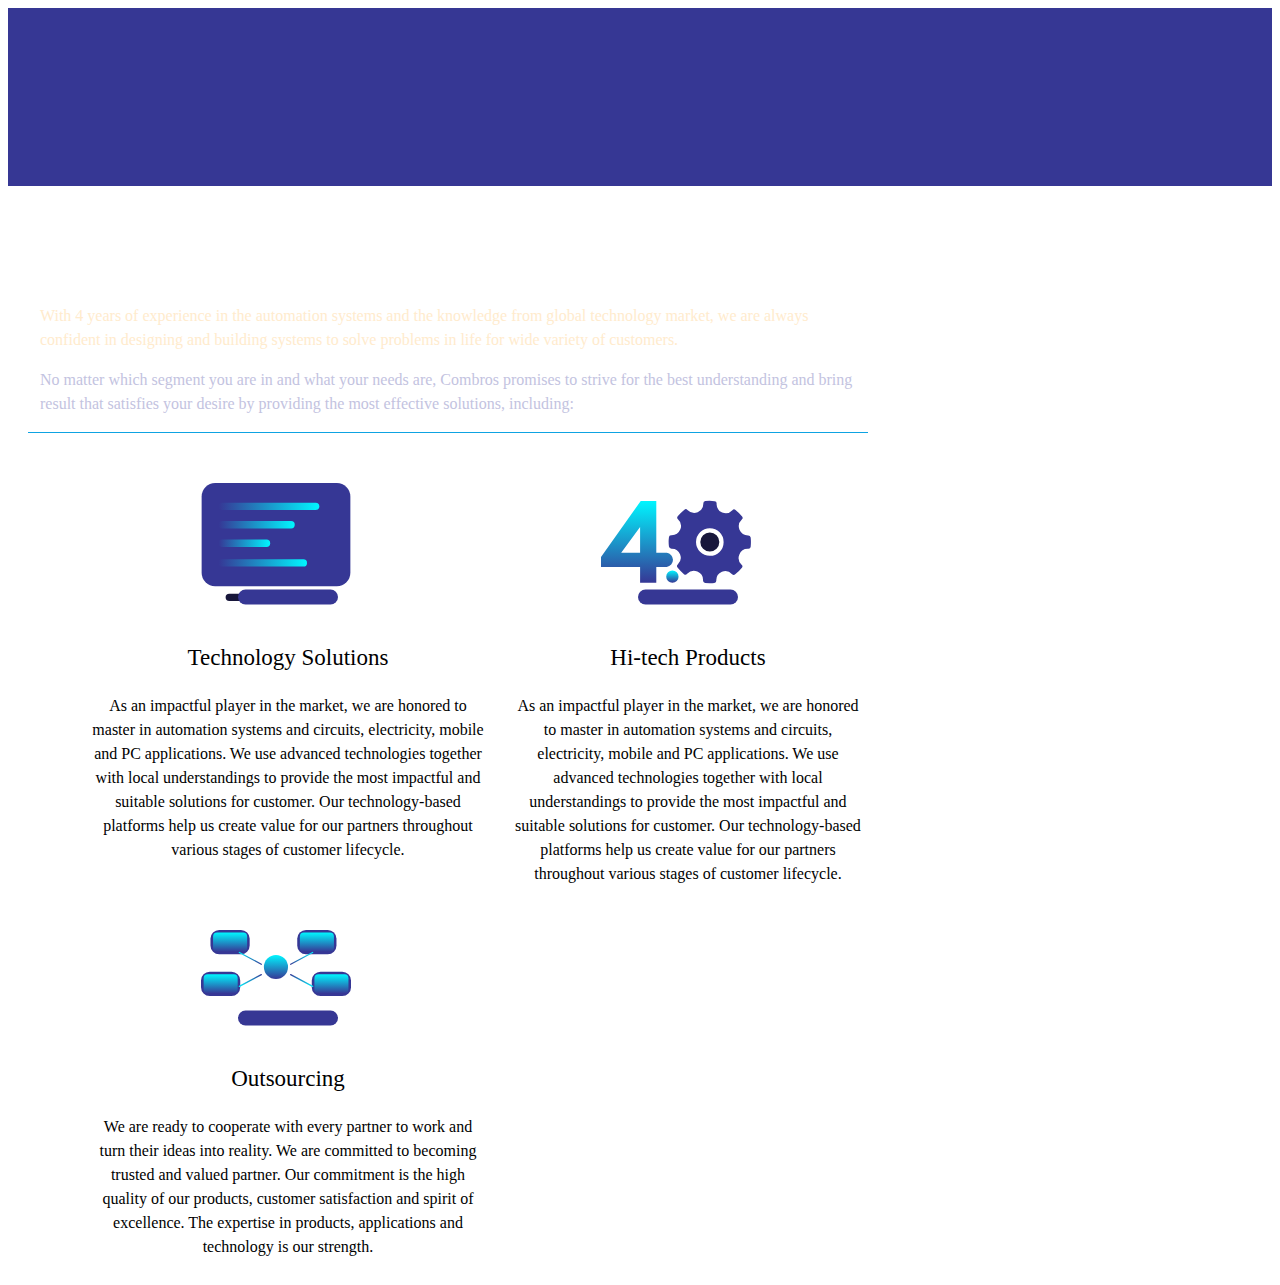
<file: thinh.html>
<!DOCTYPE html>
<html lang="en">
  <head>
    <meta charset="UTF-8" />
    <meta http-equiv="X-UA-Compatible" content="IE=edge" />
    <meta name="viewport" content="width=device-width, initial-scale=1.0" />
    <title>Document</title>
    <link rel="stylesheet" href="./asset/css/grid.css" />
  </head>
  <style>
    .box-child {
      width: 100px;
      height: 15px;
      background-color: #363794;
      position: relative;
      border: 1px;
      border-radius: 10px;
      top: -10px;
      left: 50%;
      transform: translateY(-50%) translateX(-50%);
    }
    .bg-top {
      position: relative;
      width: 100%;
      height: 0;
      padding-bottom: 14.11%;
      bottom: calc(100% - 2px);
      background-size: 100% 100%;
      background-repeat: no-repeat;
      background-image: url(https://combros.vn/modules/cb_site/images/bg-bottom-banner-service.png);
      background-color: #363794;
    }
  </style>
  <body>
    <div class="bg-top"></div>
    <div class="grid wide" style="margin-bottom: 50px">
      <div class="row">
        <div class="col l-4 m-12 c-12">
          <h2
            style="
              text-align: left;
              color: #fff;
              margin-block-start: 0.83em;
              margin-block-end: 0.83em;
              margin-inline-start: 0px;
              margin-inline-end: 0px;
              font-size: 36px;
            "
          >
            OUR SERVICES
          </h2>
        </div>
        <div class="col l-8 m-12 c-12" style="border-bottom: solid 1px #0ea3e2">
          <p
            style="
              color: blanchedalmond;
              margin-top: 0;
              margin-bottom: 1rem;
              display: block;
              margin-block-start: 1em;
              margin-block-end: 1em;
              margin-inline-start: 0px;
              margin-inline-end: 0px;
              font-size: 1rem;
              font-weight: 400;
              line-height: 1.5;
            "
          >
            With 4 years of experience in the automation systems and the
            knowledge from global technology market, we are always confident in
            designing and building systems to solve problems in life for wide
            variety of customers.
          </p>
          <p
            style="
              color: #c3c3df;
              margin-top: 0;
              margin-bottom: 1rem;
              display: block;
              margin-block-start: 1em;
              margin-block-end: 1em;
              margin-inline-start: 0px;
              margin-inline-end: 0px;
              font-size: 1rem;
              font-weight: 400;
              line-height: 1.5;
            "
          >
            No matter which segment you are in and what your needs are, Combros
            promises to strive for the best understanding and bring result that
            satisfies your desire by providing the most effective solutions,
            including:
          </p>
        </div>
      </div>
    </div>
    <div class="gird wide" style="margin: 0 80px">
      <div class="row">
        <div class="col l-4" style="text-align: center;">
          <div
            id="image-0"
            class="image-svg"
            data-src="/storage/default/SVG/service_icon.svg"
    
          >
            <svg
              id="service-icon"
              xmlns="http://www.w3.org/2000/svg"
              xmlns:xlink="http://www.w3.org/1999/xlink"
              viewBox="0 0 121 96"
              width="150px"
              height="118px"
            >
              <defs>
                <style>
                  #service-icon .cls-1 {
                    fill: #363795;
                  }
                  #service-icon .cls-2 {
                    fill: #18173b;
                  }
                  #service-icon .cls-3 {
                    fill: url(#linear-gradient);
                  }
                  #service-icon .cls-4 {
                    fill: url(#linear-gradient-2);
                  }
                  #service-icon .cls-5 {
                    fill: url(#linear-gradient-3);
                  }
                  #service-icon .cls-6 {
                    fill: url(#linear-gradient-4);
                  }
                  #service-icon {
                    overflow: overlay;
                  }
                  #service-icon.hover .cls-3,
                  #service-icon.hover .cls-4,
                  #service-icon.hover .cls-5,
                  #service-icon.hover .cls-6 {
                    background: -webkit-linear-gradient(left, #2f4ea2, #09d5ed);
                    animation: spint 0.5s infinite;
                    animation-iteration-count: 1;
                  }
                  @keyframes spint {
                    from {
                      transform: scaleX(0);
                    }
                    to {
                      transform: scaleX(1);
                    }
                  }
                </style>
                <linearGradient
                  id="linear-gradient"
                  x1="13.75"
                  y1="19"
                  x2="95.75"
                  y2="19"
                  gradientUnits="userSpaceOnUse"
                >
                  <stop offset="0" stop-color="#363795"></stop>
                  <stop offset="1" stop-color="#00f6ff"></stop>
                </linearGradient>
                <linearGradient
                  id="linear-gradient-2"
                  y1="34"
                  x2="75.75"
                  y2="34"
                  xlink:href="#linear-gradient"
                ></linearGradient>
                <linearGradient
                  id="linear-gradient-3"
                  y1="49"
                  x2="55.75"
                  y2="49"
                  xlink:href="#linear-gradient"
                ></linearGradient>
                <linearGradient
                  id="linear-gradient-4"
                  y1="65"
                  x2="85.75"
                  y2="65"
                  xlink:href="#linear-gradient"
                ></linearGradient>
              </defs>
              <title>Asset 1</title>
              <g id="Layer_2" data-name="Layer 2">
                <g id="Layer_1-2" data-name="Layer 1">
                  <path
                    class="cls-1"
                    width="121"
                    height="84"
                    d="M 11,0 L 110,0 A 11,11,0,0,1,121,11 L 121,73 A 11,11,0,0,1,110,84 L 11,84 A 11,11,0,0,1,0,73 L 0,11 A 11,11,0,0,1,11,0"
                    style="stroke-dasharray: 392, 394; stroke-dashoffset: 0"
                  ></path>
                  <path
                    class="cls-2"
                    width="82"
                    height="6"
                    d="M 22.5,90 L 98.5,90 A 3,3,0,0,1,101.5,93 L 101.5,93 A 3,3,0,0,1,98.5,96 L 22.5,96 A 3,3,0,0,1,19.5,93 L 19.5,93 A 3,3,0,0,1,22.5,90"
                    style="stroke-dasharray: 171, 173; stroke-dashoffset: 0"
                  ></path>
                  <path
                    class="cls-3"
                    width="82"
                    height="6"
                    d="M 16.75,16 L 92.75,16 A 3,3,0,0,1,95.75,19 L 95.75,19 A 3,3,0,0,1,92.75,22 L 16.75,22 A 3,3,0,0,1,13.75,19 L 13.75,19 A 3,3,0,0,1,16.75,16"
                    style="stroke-dasharray: 171, 173; stroke-dashoffset: 0"
                  ></path>
                  <path
                    class="cls-4"
                    width="62"
                    height="6"
                    d="M 16.75,31 L 72.75,31 A 3,3,0,0,1,75.75,34 L 75.75,34 A 3,3,0,0,1,72.75,37 L 16.75,37 A 3,3,0,0,1,13.75,34 L 13.75,34 A 3,3,0,0,1,16.75,31"
                    style="stroke-dasharray: 131, 133; stroke-dashoffset: 0"
                  ></path>
                  <path
                    class="cls-5"
                    width="42"
                    height="6"
                    d="M 16.75,46 L 52.75,46 A 3,3,0,0,1,55.75,49 L 55.75,49 A 3,3,0,0,1,52.75,52 L 16.75,52 A 3,3,0,0,1,13.75,49 L 13.75,49 A 3,3,0,0,1,16.75,46"
                    style="stroke-dasharray: 91, 93; stroke-dashoffset: 0"
                  ></path>
                  <path
                    class="cls-6"
                    width="72"
                    height="6"
                    d="M 16.75,62 L 82.75,62 A 3,3,0,0,1,85.75,65 L 85.75,65 A 3,3,0,0,1,82.75,68 L 16.75,68 A 3,3,0,0,1,13.75,65 L 13.75,65 A 3,3,0,0,1,16.75,62"
                    style="stroke-dasharray: 151, 153; stroke-dashoffset: 0"
                  ></path>
                </g>
              </g>
            </svg>
          </div>
          <div
            class="row"
            style="
              background-color: #fff;
              border: 2px solid white;
              border-radius: 7px;
      
            "
          >
            <div
              class="col l-12"
              style="text-align: center; background-color: #fff"
            >
              <div class="box-child"></div>
              <h3
                style="
                  font-size: 23px;
                  font-weight: 500;
                  background-color: #fff;
                "
              >
                Technology Solutions
              </h3>
              <p
                style="
                  font-size: 1rem;
                  font-weight: 400;
                  line-height: 1.5;
                  background-color: #fff;
                "
              >
                As an impactful player in the market, we are honored to master
                in automation systems and circuits, electricity, mobile and PC
                applications. We use advanced technologies together with local
                understandings to provide the most impactful and suitable
                solutions for customer. Our technology-based platforms help us
                create value for our partners throughout various stages of
                customer lifecycle.
              </p>
            </div>
          </div>
        </div>
        <div class="col l-4" style="text-align: center">
          <div
            id="image-1"
            class="image-svg"
            data-src="/storage/default/SVG/service_setting.svg"
          >
            <svg
              id="service-setting"
              xmlns="http://www.w3.org/2000/svg"
              xmlns:xlink="http://www.w3.org/1999/xlink"
              viewBox="0 0 143.5 78.7"
              width="150px"
              height="118px"
              class=""
            >
              <defs>
                <style>
                  #service-setting .cls-1 {
                    fill: url(#linear-gradient2);
                  }
                  #service-setting .cls-2 {
                    fill: #18173b;
                  }
                  #service-setting .cls-3 {
                    fill: url(#linear-gradient2-2);
                  }
                  #service-setting #cls-4 {
                    fill: #363795;
                    fill-rule: evenodd;
                  }
                  #service-setting.hover #cls-4 {
                    animation-iteration-count: 2;
                    transform-origin: 72% 50%;
                    animation-timing-function: cubic-bezier(0.42, 0, 0.58, 0);
                    -webkit-animation: spin 2s;
                  }
                  @keyframes spin {
                    0% {
                      -webkit-transform: rotate(0deg);
                    }
                    100% {
                      -webkit-transform: rotate(360deg);
                    }
                  }
                </style>
                <linearGradient
                  id="linear-gradient2"
                  x1="68.34"
                  y1="78.32"
                  x2="68.34"
                  y2="66.62"
                  gradientUnits="userSpaceOnUse"
                >
                  <stop offset="0" stop-color="#363795"></stop>
                  <stop offset="1" stop-color="#00f6ff"></stop>
                </linearGradient>
                <linearGradient
                  id="linear-gradient2-2"
                  x1="34.82"
                  y1="78.37"
                  x2="34.82"
                  y2="0.12"
                  xlink:href="#linear-gradient2"
                ></linearGradient>
              </defs>
              <title>Asset 2</title>
              <g id="Layer_2" data-name="Layer 2">
                <g id="Layer_1-2" data-name="Layer 1">
                  <path
                    class="cls-1"
                    d="M62.4,72.5A5.9,5.9 0,1,1 74.2,72.5A5.9,5.9 0,1,1 62.4,72.5"
                    style="stroke-dasharray: 38, 40; stroke-dashoffset: 0"
                  ></path>
                  <path
                    class="cls-2"
                    d="M95,39.4A9.1,9.1 0,1,1 113.19999999999999,39.4A9.1,9.1 0,1,1 95,39.4"
                    style="stroke-dasharray: 58, 60; stroke-dashoffset: 0"
                  ></path>
                  <path
                    class="cls-3"
                    d="M62.9,49.7h-10V.1H38L0,53.8v9.4H37.4V78.4H52.9V63.2h10a6.8,6.8,0,0,0,0-13.5Zm-43.6,0L37.4,25.1V49.7Z"
                    style="stroke-dasharray: 336, 338; stroke-dashoffset: 0"
                  ></path>
                  <g id="Settings">
                    <path
                      id="cls-4"
                      d="M143.2,35a2.5,2.5,0,0,0-2.5-1.9,9,9,0,0,1-8.2-5.4,9,9,0,0,1,2.2-9.8A2.1,2.1,0,0,0,135,15a37.5,37.5,0,0,0-6.3-6.3,2.1,2.1,0,0,0-3,.2,8.9,8.9,0,0,1-9.8,2.2,8.7,8.7,0,0,1-5.3-8.5A2.1,2.1,0,0,0,108.7.3,37.9,37.9,0,0,0,99.8.2a2.2,2.2,0,0,0-1.9,2.3,9,9,0,0,1-5.4,8.4,9.4,9.4,0,0,1-9.8-2.2,2.1,2.1,0,0,0-2.9-.3,42.4,42.4,0,0,0-6.4,6.3,2.3,2.3,0,0,0,.2,3,8.6,8.6,0,0,1,2.2,9.8,9,9,0,0,1-8.5,5.4A2.1,2.1,0,0,0,65,34.8a33.2,33.2,0,0,0,0,8.9,2.5,2.5,0,0,0,2.5,2,8.4,8.4,0,0,1,8.1,5.4,8.7,8.7,0,0,1-2.2,9.7,2.3,2.3,0,0,0-.2,3,41,41,0,0,0,6.2,6.3,2.2,2.2,0,0,0,3-.3,9.2,9.2,0,0,1,9.8-2.2,8.8,8.8,0,0,1,5.4,8.6,2.3,2.3,0,0,0,1.9,2.3l4.5.2a32.4,32.4,0,0,0,4.4-.2,2.2,2.2,0,0,0,1.9-2.3,8.8,8.8,0,0,1,5.4-8.4,9,9,0,0,1,9.7,2.3,2.3,2.3,0,0,0,3,.2,38.2,38.2,0,0,0,6.4-6.3,2.2,2.2,0,0,0-.3-3,8.7,8.7,0,0,1,5.9-15.1h.5a2.2,2.2,0,0,0,2.3-2A44.1,44.1,0,0,0,143.2,35ZM104.1,52.6a13.2,13.2,0,1,1,13.2-13.1A13.1,13.1,0,0,1,104.1,52.6Z"
                      style="stroke-dasharray: 378, 380; stroke-dashoffset: 0"
                    ></path>
                  </g>
                </g>
              </g>
            </svg>
          </div>
          <div
            class="row"
            style="
              background-color: #fff;
              border: 2px solid white;
              border-radius: 7px;
              margin: 0 8px;
            "
          >
            <div
              class="col l-12"
              style="text-align: center; background-color: #fff"
            >
              <div class="box-child"></div>
              <h3
                style="
                  font-size: 23px;
                  font-weight: 500;
                  background-color: #fff;
                "
              >
                Hi-tech Products
              </h3>
              <p
                style="
                  font-size: 1rem;
                  font-weight: 400;
                  line-height: 1.5;
                  background-color: #fff;
                "
              >
                As an impactful player in the market, we are honored to master
                in automation systems and circuits, electricity, mobile and PC
                applications. We use advanced technologies together with local
                understandings to provide the most impactful and suitable
                solutions for customer. Our technology-based platforms help us
                create value for our partners throughout various stages of
                customer lifecycle.
              </p>
            </div>
          </div>
        </div>
        <div class="col l-4" style="text-align: center">
          <div
            id="image-2"
            class="image-svg"
            data-src="/storage/default/SVG/service_box.svg"
          >
            <svg
              id="service-box"
              xmlns="http://www.w3.org/2000/svg"
              xmlns:xlink="http://www.w3.org/1999/xlink"
              viewBox="0 0 188.9 83.4"
              width="150px"
              height="118px"
              class=""
    
            >
              <defs>
                <style>
                  #service-box {
                    overflow: overlay;
                  }
                  #service-box .cls-1 {
                    fill: url(#linear-gradient1);
                  }
                  #service-box #cls-2 {
                    fill: #faad1b;
                  }
                  #service-box #cls-3 {
                    fill: #363795;
                  }
                  #service-box .cls-4 {
                    fill: url(#linear-gradient3-2);
                  }
                  #service-box .cls-5 {
                    fill: url(#linear-gradient3-31);
                  }
                  #service-box #cls-6 {
                    fill: url(#linear-gradient3-4);
                  }
                  #service-box .cls-725 {
                    fill: url(#linear-gradient3-5);
                  }
                  #service-box .cls-8 {
                    fill: url(#linear-gradient3-6);
                  }
                  #service-box .cls-9 {
                    fill: url(#linear-gradient3-7);
                  }
                  #service-box .cls-10 {
                    fill: url(#linear-gradient3-8);
                  }
                  #service-box .cls-11 {
                    fill: url(#linear-gradient3-9);
                  }
                  #service-box.hover .box-2,
                  #service-box.hover .box-4 {
                    transform-origin: 72% 50%;
                    animation: progress 0.5s infinite;
                    transform-origin: left;
                    animation-play-state: pause;
                    animation-iteration-count: 1;
                  }
                  #service-box.hover .box-3,
                  #service-box.hover .box-1 {
                    transform-origin: 72% 50%;
                    animation: progress 0.5s infinite;
                    transform-origin: right;
                    animation-play-state: pause;
                    animation-iteration-count: 1;
                  }
                  #service-box.hover .cls-8,
                  #service-box.hover .cls-9,
                  #service-box.hover .cls-10,
                  #service-box.hover .cls-11 {
                    transform-origin: 72% 50%;
                    background: -webkit-linear-gradient(left, #2f4ea2, #09d5ed);
                    animation: spins 0.5s infinite;
                    animation-play-state: pause;
                    animation-iteration-count: 1;
                  }
                  @keyframes progress {
                    0% {
                      transform: scaleX(0.9);
                    }
                    100% {
                      transform: scaleX(1);
                    }
                  }
                  @keyframes spins {
                    0% {
                      transform: scaleY(0);
                    }

                    100% {
                      transform: scaleY(1);
                    }
                  }
                </style>
                <linearGradient
                  id="linear-gradient1"
                  x1="94.41"
                  y1="61.99"
                  x2="94.41"
                  y2="31.58"
                  gradientUnits="userSpaceOnUse"
                >
                  <stop offset="0" stop-color="#363795"></stop>
                  <stop offset="1" stop-color="#00f6ff"></stop>
                </linearGradient>
                <linearGradient
                  id="linear-gradient3-2"
                  x1="36.65"
                  y1="27.49"
                  x2="36.65"
                  y2="3.25"
                  xlink:href="#linear-gradient1"
                ></linearGradient>
                <linearGradient
                  id="linear-gradient3-31"
                  x1="145.9"
                  y1="27.49"
                  x2="145.9"
                  y2="3.25"
                  xlink:href="#linear-gradient1"
                ></linearGradient>
                <linearGradient
                  id="linear-gradient3-4"
                  x1="24.69"
                  y1="80.12"
                  x2="24.69"
                  y2="55.88"
                  xlink:href="#linear-gradient1"
                ></linearGradient>
                <linearGradient
                  id="linear-gradient3-5"
                  x1="164.24"
                  y1="80.12"
                  x2="164.24"
                  y2="55.88"
                  xlink:href="#linear-gradient1"
                ></linearGradient>
                <linearGradient
                  id="linear-gradient3-6"
                  x1="140.72"
                  y1="27.69"
                  x2="148.62"
                  y2="13.19"
                  gradientTransform="matrix(0.88, -0.48, 0.48, 0.88, -10.09, 87.1)"
                  xlink:href="#linear-gradient1"
                ></linearGradient>
                <linearGradient
                  id="linear-gradient3-7"
                  x1="104.71"
                  y1="8.07"
                  x2="112.61"
                  y2="-6.43"
                  gradientTransform="matrix(-0.88, -0.48, -0.48, 0.88, 157.95, 87.1)"
                  xlink:href="#linear-gradient1"
                ></linearGradient>
                <linearGradient
                  id="linear-gradient3-7-before"
                  x1="104.71"
                  y1="8.07"
                  x2="112.61"
                  y2="-6.43"
                  gradientTransform="matrix(-0.88, -0.48, -0.48, 0.88, 157.95, 87.1)"
                  xlink:href="#linear-gradient1"
                ></linearGradient>
                <linearGradient
                  id="linear-gradient3-8"
                  x1="131.12"
                  y1="108"
                  x2="139.02"
                  y2="93.5"
                  gradientTransform="matrix(-0.88, 0.48, -0.48, -0.88, 228.95, 87.6)"
                  xlink:href="#linear-gradient1"
                ></linearGradient>
                <linearGradient
                  id="linear-gradient3-9"
                  x1="42.44"
                  y1="59.69"
                  x2="50.34"
                  y2="45.19"
                  gradientTransform="matrix(0.88, 0.48, 0.48, -0.88, 60.91, 87.6)"
                  xlink:href="#linear-gradient1"
                ></linearGradient>
              </defs>
              <title>Asset 3</title>
              <g id="Layer_3" data-name="Layer 3">
                <g id="Layer_3-2" data-name="Layer 3">
                  <path
                    class="cls-1"
                    d="M79.2,46.8A15.2,15.2 0,1,1 109.60000000000001,46.8A15.2,15.2 0,1,1 79.2,46.8"
                    style="stroke-dasharray: 96, 98; stroke-dashoffset: 0"
                  ></path>
                  <g class="box-1">
                    <path
                      id="cls-2"
                      width="42.9"
                      height="24.23"
                      d="M 20.2,3.3 L 53.099999999999994,3.3 A 5,5,0,0,1,58.099999999999994,8.3 L 58.099999999999994,22.53 A 5,5,0,0,1,53.099999999999994,27.53 L 20.2,27.53 A 5,5,0,0,1,15.2,22.53 L 15.2,8.3 A 5,5,0,0,1,20.2,3.3"
                      style="stroke-dasharray: 126, 128; stroke-dashoffset: 0"
                    ></path>
                    <path
                      id="cls-3"
                      width="30.7"
                      height="49.39"
                      transform="translate(52 -21.3) rotate(90)"
                      d="M 32.3,-9.3 L 41,-9.3 A 11,11,0,0,1,52,1.6999999999999993 L 52,29.090000000000003 A 11,11,0,0,1,41,40.09 L 32.3,40.09 A 11,11,0,0,1,21.3,29.090000000000003 L 21.3,1.6999999999999993 A 11,11,0,0,1,32.3,-9.3"
                      style="stroke-dasharray: 142, 144; stroke-dashoffset: 0"
                    ></path>
                    <path
                      class="cls-4"
                      width="42.9"
                      height="24.23"
                      d="M 20.2,3.3 L 53.099999999999994,3.3 A 5,5,0,0,1,58.099999999999994,8.3 L 58.099999999999994,22.53 A 5,5,0,0,1,53.099999999999994,27.53 L 20.2,27.53 A 5,5,0,0,1,15.2,22.53 L 15.2,8.3 A 5,5,0,0,1,20.2,3.3"
                      style="stroke-dasharray: 126, 128; stroke-dashoffset: 0"
                    ></path>
                  </g>
                  <g class="box-2">
                    <path
                      id="cls-2"
                      width="42.9"
                      height="24.23"
                      d="M 129.5,3.3 L 162.4,3.3 A 5,5,0,0,1,167.4,8.3 L 167.4,22.53 A 5,5,0,0,1,162.4,27.53 L 129.5,27.53 A 5,5,0,0,1,124.5,22.53 L 124.5,8.3 A 5,5,0,0,1,129.5,3.3"
                      style="stroke-dasharray: 126, 128; stroke-dashoffset: 0"
                    ></path>
                    <path
                      id="cls-3"
                      width="30.7"
                      height="49.39"
                      transform="translate(161.3 -130.5) rotate(90)"
                      d="M 141.5,-9.3 L 150.2,-9.3 A 11,11,0,0,1,161.2,1.6999999999999993 L 161.2,29.090000000000003 A 11,11,0,0,1,150.2,40.09 L 141.5,40.09 A 11,11,0,0,1,130.5,29.090000000000003 L 130.5,1.6999999999999993 A 11,11,0,0,1,141.5,-9.3"
                      style="stroke-dasharray: 142, 144; stroke-dashoffset: 0"
                    ></path>
                    <path
                      class="cls-5"
                      width="42.9"
                      height="24.23"
                      d="M 129.5,3.3 L 162.4,3.3 A 5,5,0,0,1,167.4,8.3 L 167.4,22.53 A 5,5,0,0,1,162.4,27.53 L 129.5,27.53 A 5,5,0,0,1,124.5,22.53 L 124.5,8.3 A 5,5,0,0,1,129.5,3.3"
                      style="stroke-dasharray: 126, 128; stroke-dashoffset: 0"
                    ></path>
                  </g>
                  <g class="box-3">
                    <path
                      id="cls-2"
                      width="42.9"
                      height="24.23"
                      d="M 8.3,55.9 L 41.199999999999996,55.9 A 5,5,0,0,1,46.199999999999996,60.9 L 46.199999999999996,75.13 A 5,5,0,0,1,41.199999999999996,80.13 L 8.3,80.13 A 5,5,0,0,1,3.3,75.13 L 3.3,60.9 A 5,5,0,0,1,8.3,55.9"
                      style="stroke-dasharray: 126, 128; stroke-dashoffset: 0"
                    ></path>
                    <path
                      id="cls-3"
                      width="30.7"
                      height="49.39"
                      transform="translate(92.7 43.3) rotate(90)"
                      d="M 20.3,43.3 L 29,43.3 A 11,11,0,0,1,40,54.3 L 40,81.69 A 11,11,0,0,1,29,92.69 L 20.3,92.69 A 11,11,0,0,1,9.3,81.69 L 9.3,54.3 A 11,11,0,0,1,20.3,43.3"
                      style="stroke-dasharray: 142, 144; stroke-dashoffset: 0"
                    ></path>
                    <path
                      id="cls-6"
                      width="42.9"
                      height="24.23"
                      d="M 8.3,55.9 L 41.199999999999996,55.9 A 5,5,0,0,1,46.199999999999996,60.9 L 46.199999999999996,75.13 A 5,5,0,0,1,41.199999999999996,80.13 L 8.3,80.13 A 5,5,0,0,1,3.3,75.13 L 3.3,60.9 A 5,5,0,0,1,8.3,55.9"
                      style="stroke-dasharray: 126, 128; stroke-dashoffset: 0"
                    ></path>
                  </g>
                  <g class="box-4">
                    <path
                      id="cls-2"
                      width="42.9"
                      height="24.23"
                      d="M 147.8,55.9 L 180.70000000000002,55.9 A 5,5,0,0,1,185.70000000000002,60.9 L 185.70000000000002,75.13 A 5,5,0,0,1,180.70000000000002,80.13 L 147.8,80.13 A 5,5,0,0,1,142.8,75.13 L 142.8,60.9 A 5,5,0,0,1,147.8,55.9"
                      style="stroke-dasharray: 126, 128; stroke-dashoffset: 0"
                    ></path>
                    <path
                      id="cls-3"
                      width="30.7"
                      height="49.39"
                      transform="translate(232.2 -96.2) rotate(90)"
                      d="M 159.9,43.3 L 168.6,43.3 A 11,11,0,0,1,179.6,54.3 L 179.6,81.69 A 11,11,0,0,1,168.6,92.69 L 159.9,92.69 A 11,11,0,0,1,148.9,81.69 L 148.9,54.3 A 11,11,0,0,1,159.9,43.3"
                      style="stroke-dasharray: 142, 144; stroke-dashoffset: 0"
                    ></path>
                    <path
                      class="cls-725"
                      width="42.9"
                      height="24.23"
                      d="M 147.8,55.9 L 180.70000000000002,55.9 A 5,5,0,0,1,185.70000000000002,60.9 L 185.70000000000002,75.13 A 5,5,0,0,1,180.70000000000002,80.13 L 147.8,80.13 A 5,5,0,0,1,142.8,75.13 L 142.8,60.9 A 5,5,0,0,1,147.8,55.9"
                      style="stroke-dasharray: 126, 128; stroke-dashoffset: 0"
                    ></path>
                  </g>
                  <path
                    class="cls-8"
                    d="M140.2,27.7,112.5,42.6a.8.8,0,0,0-.3,1.1h0a.8.8,0,0,0,1.1.3l27.6-14.9a.8.8,0,0,0,.4-1.1h0A.8.8,0,0,0,140.2,27.7Z"
                    style="stroke-dasharray: 68, 70; stroke-dashoffset: 0"
                  ></path>
                  <path
                    class="cls-9"
                    d="M48.7,27.7,76.4,42.6a.9.9,0,0,1,.3,1.1h0a.8.8,0,0,1-1.1.3L47.9,29.1a.8.8,0,0,1-.3-1.1h0A.8.8,0,0,1,48.7,27.7Z"
                    width="80"
                    height="60"
                    style="stroke-dasharray: 68, 70; stroke-dashoffset: 0"
                  ></path>
                  <path
                    class="cls-11"
                    d="M48.7,71.9,76.4,57a.9.9,0,0,0,.3-1.1h0a.8.8,0,0,0-1.1-.3L47.9,70.5a.8.8,0,0,0-.3,1.1h0A.8.8,0,0,0,48.7,71.9Z"
                    style="stroke-dasharray: 68, 70; stroke-dashoffset: 0"
                  ></path>
                  <path
                    class="cls-11"
                    d="M140.2,71.9,112.5,57a.8.8,0,0,1-.3-1.1h0a.8.8,0,0,1,1.1-.3l27.6,14.9a.8.8,0,0,1,.4,1.1h0A.8.8,0,0,1,140.2,71.9Z"
                    style="stroke-dasharray: 68, 70; stroke-dashoffset: 0"
                  ></path>
                </g>
              </g>
            </svg>
          </div>
          <div
            class="row"
            style="
              background-color: #fff;
              border: 2px solid white;
              border-radius: 7px;
    
            "
          >
            <div
              class="col l-12"
              style="text-align: center; background-color: #fff"
            >
              <div class="box-child"></div>
              <h3
                style="
                  font-size: 23px;
                  font-weight: 500;
                  background-color: #fff;
                "
              >
                Outsourcing
              </h3>
              <p
                style="
                  font-size: 1rem;
                  font-weight: 400;
                  line-height: 1.5;
                  background-color: #fff;
                "
              >
                We are ready to cooperate with every partner to work and turn
                their ideas into reality. We are committed to becoming trusted
                and valued partner. Our commitment is the high quality of our
                products, customer satisfaction and spirit of excellence. The
                expertise in products, applications and technology is our
                strength.
              </p>
            </div>
          </div>
        </div>
      </div>
    </div>
  </body>
</html>
</file>
<file: asset/css/style.css>
* {
    padding: 0;
    margin: 0;
    box-sizing: border-box;
}

html {
    font-family: helvetica, Arial;
}

#header {

    height: 80px;
    display: flex;
    justify-content: space-around;
    position: fixed;
    top: 0;
    left: 0;
    right: 0;
    background-color: white;

}

#nav li {
    display: inline-block;

}

#nav li a {
    text-decoration: none;
    line-height: 80px;
    color: black;
    display: block;
    padding: 0 24px;

}
/* #nav li a:hover{
 background-color: aqua;
} */
#header .liga {

  margin: auto 0;
}

.seach-button {
   padding:0 20px; 
 

    font-size: 20px;
    line-height: 80px;
    cursor: pointer;
}
.seach-button .seach-icon{
    padding: 0 20px;
}
.seach-icon:hover{
opacity: 0.5;
}
#nav li a:hover{
    background-color: orange;
    color: white;
}
.nav_mb_list li a:hover{
    background-color: orange;
    color: white;
}
#slider {
    margin-top: 80px;
    padding-top: 40%;
    /* background: url('asset/image/cafe.png') top center / cover no-repeat; */
    background: url('.././image/cafe.png') top center / cover no-repeat; 

}
.form-input {
	display: flex;
	align-items: center;
	border: 1px solid #333;
	border-radius: 5px;
}

.form-input input {
	outline: none;
	border: none;
	background-color: transparent;
	font-size: 16px;
	padding: 8px 10px;
	width: 100%;
}

.form-input i {
	color: #555;
	padding-left: 10px;
}




.nav-btn{

    font-size: 20px;
    line-height: 80px;
    cursor: pointer;
    display: none;
}
.nav-btn .navbars{
    padding: 0 20px;
}
.nav_overplay{
    position: fixed;
    top:0;
    left:0;
    right:0;
    bottom: 0;
    background-color:  rgba(0,0,0,0.3);
    display: none;
}
.nav_mb{
    position: fixed;
    top: 0;
    left: 0;
    bottom: 0;
    background-color: white;
    width: 320px;
    min-width: 320px;
    transform: translateX(-100%);
}
input{
    height: 40px;
    width: 320px;
   
    border: none;
    padding: 10px ;
}


.nav_mb_list li a{
    text-decoration: none;
    color: black;
    display: block;
    padding: 10px ;
}
li{
    list-style-type: none;
    
}
.nav_mobile:checked ~.nav_overplay{
  display: block;
}
.nav_mobile:checked ~.nav_mb{
    transform: translateX(0%);
}
.hv:hover{
color: orange;
}
.list-product li{
display: block;
padding: 15px 0;
font-size: 15px;
}
.list-product li a{
    text-decoration: none;
    list-style-type: none;
    color: gray;

}
.list-product li a:hover{
  color: brown;
  font-weight: bold;

}
.button {
    background-color:orange;
    border: none;
    color: white;
    width: 100%;
    text-align: center;
    text-decoration: none;
    display: inline-block;
    font-size: 16px;
    margin: 4px 2px;
    cursor: pointer;
  }
.form-group{
    margin: 10px 0;
padding: 20px 40px;
font-size: 28px;

}
.form-group input{
    width: 100%;
}
.form-submit {
    outline: none;
    background-color: #1dbfaf;
    margin-top: 12px;
    padding: 12px 16px;
    font-weight: 600;
    color: #fff;
    border: none;
    width: 50%;
    font-size: 14px;
    border-radius: 8px;
    cursor: pointer;
  }
@media (max-width:1023px){
    .nav-btn{
        display: block;
        line-height: 80px;
    
    }
    #nav,.seach-button .ti-search,.seach-button .ti-heart{
        display: none;
 
    }
    .seach-button{
  padding: 0;
  }
  .list-product{
      display: flex;
      justify-content: space-around;
  }

 
}
</file>
<file: asset/css/grid.css>
.grid {
    width: 100%;
    display: block;
    padding: 0;
}

.grid.wide {
    max-width: 1200px;
    margin: 0 auto;
}

.row {
    display: flex;
    flex-wrap: wrap;
    margin-left: -4px;
    margin-right: -4px;
}

.row.no-gutters {
    margin-left: 0;
    margin-right: 0;
}

.col {
    padding-left: 4px;
    padding-right: 4px;
}

.row.no-gutters .col {
    padding-left: 0;
    padding-right: 0;
}

.c-0 {
    display: none;
}

.c-1 {
    flex: 0 0 8.33333%;
    max-width: 8.33333%;
}

.c-2 {
    flex: 0 0 16.66667%;
    max-width: 16.66667%;
}

.c-3 {
    flex: 0 0 25%;
    max-width: 25%;
}

.c-4 {
    flex: 0 0 33.33333%;
    max-width: 33.33333%;
}

.c-5 {
    flex: 0 0 41.66667%;
    max-width: 41.66667%;
}

.c-6 {
    flex: 0 0 50%;
    max-width: 50%;
}

.c-7 {
    flex: 0 0 58.33333%;
    max-width: 58.33333%;
}

.c-8 {
    flex: 0 0 66.66667%;
    max-width: 66.66667%;
}

.c-9 {
    flex: 0 0 75%;
    max-width: 75%;
}

.c-10 {
    flex: 0 0 83.33333%;
    max-width: 83.33333%;
}

.c-11 {
    flex: 0 0 91.66667%;
    max-width: 91.66667%;
}

.c-12 {
    flex: 0 0 100%;
    max-width: 100%;
}

.c-o-1 {
    margin-left: 8.33333%;
}

.c-o-2 {
    margin-left: 16.66667%;
}

.c-o-3 {
    margin-left: 25%;
}

.c-o-4 {
    margin-left: 33.33333%;
}

.c-o-5 {
    margin-left: 41.66667%;
}

.c-o-6 {
    margin-left: 50%;
}

.c-o-7 {
    margin-left: 58.33333%;
}

.c-o-8 {
    margin-left: 66.66667%;
}

.c-o-9 {
    margin-left: 75%;
}

.c-o-10 {
    margin-left: 83.33333%;
}

.c-o-11 {
    margin-left: 91.66667%;
}

/* >= Tablet */
@media (min-width: 740px) {
    .row {
        margin-left: -8px;
        margin-right: -8px;
    }

    .col {
        padding-left: 8px;
        padding-right: 8px;
    }

    .m-0 {
        display: none;
    }

    .m-1,
    .m-2,
    .m-3,
    .m-4,
    .m-5,
    .m-6,
    .m-7,
    .m-8,
    .m-9,
    .m-10,
    .m-11,
    .m-12 {
        display: block;
    }

    .m-1 {
        flex: 0 0 8.33333%;
        max-width: 8.33333%;
    }

    .m-2 {
        flex: 0 0 16.66667%;
        max-width: 16.66667%;
    }

    .m-3 {
        flex: 0 0 25%;
        max-width: 25%;
    }

    .m-4 {
        flex: 0 0 33.33333%;
        max-width: 33.33333%;
    }

    .m-5 {
        flex: 0 0 41.66667%;
        max-width: 41.66667%;
    }

    .m-6 {
        flex: 0 0 50%;
        max-width: 50%;
    }

    .m-7 {
        flex: 0 0 58.33333%;
        max-width: 58.33333%;
    }

    .m-8 {
        flex: 0 0 66.66667%;
        max-width: 66.66667%;
    }

    .m-9 {
        flex: 0 0 75%;
        max-width: 75%;
    }

    .m-10 {
        flex: 0 0 83.33333%;
        max-width: 83.33333%;
    }

    .m-11 {
        flex: 0 0 91.66667%;
        max-width: 91.66667%;
    }

    .m-12 {
        flex: 0 0 100%;
        max-width: 100%;
    }

    .m-o-1 {
        margin-left: 8.33333%;
    }

    .m-o-2 {
        margin-left: 16.66667%;
    }

    .m-o-3 {
        margin-left: 25%;
    }

    .m-o-4 {
        margin-left: 33.33333%;
    }

    .m-o-5 {
        margin-left: 41.66667%;
    }

    .m-o-6 {
        margin-left: 50%;
    }

    .m-o-7 {
        margin-left: 58.33333%;
    }

    .m-o-8 {
        margin-left: 66.66667%;
    }

    .m-o-9 {
        margin-left: 75%;
    }

    .m-o-10 {
        margin-left: 83.33333%;
    }

    .m-o-11 {
        margin-left: 91.66667%;
    }
}

/* PC medium resolution > */
@media (min-width: 1113px) {
    .row {
        margin-left: -12px;
        margin-right: -12px;
    }

    .row.sm-gutter {
        margin-left: -5px;
        margin-right: -5px;
    }

    .col {
        padding-left: 12px;
        padding-right: 12px;
    }

    .row.sm-gutter .col {
        padding-left: 5px;
        padding-right: 5px;
    }

    .l-0 {
        display: none;
    }

    .l-1,
    .l-2,
    .l-2-4,
    .l-3,
    .l-4,
    .l-5,
    .l-6,
    .l-7,
    .l-8,
    .l-9,
    .l-10,
    .l-11,
    .l-12 {
        display: block;
    }

    .l-1 {
        flex: 0 0 8.33333%;
        max-width: 8.33333%;
    }

    .l-2 {
        flex: 0 0 16.66667%;
        max-width: 16.66667%;
    }

    .l-2-4 {
        flex: 0 0 20%;
        max-width: 20%;
    }

    .l-3 {
        flex: 0 0 25%;
        max-width: 25%;
    }

    .l-4 {
        flex: 0 0 33.33333%;
        max-width: 33.33333%;
    }

    .l-5 {
        flex: 0 0 41.66667%;
        max-width: 41.66667%;
    }

    .l-6 {
        flex: 0 0 50%;
        max-width: 50%;
    }

    .l-7 {
        flex: 0 0 58.33333%;
        max-width: 58.33333%;
    }

    .l-8 {
        flex: 0 0 66.66667%;
        max-width: 66.66667%;
    }

    .l-9 {
        flex: 0 0 75%;
        max-width: 75%;
    }

    .l-10 {
        flex: 0 0 83.33333%;
        max-width: 83.33333%;
    }

    .l-11 {
        flex: 0 0 91.66667%;
        max-width: 91.66667%;
    }

    .l-12 {
        flex: 0 0 100%;
        max-width: 100%;
    }

    .l-o-1 {
        margin-left: 8.33333%;
    }

    .l-o-2 {
        margin-left: 16.66667%;
    }

    .l-o-3 {
        margin-left: 25%;
    }

    .l-o-4 {
        margin-left: 33.33333%;
    }

    .l-o-5 {
        margin-left: 41.66667%;
    }

    .l-o-6 {
        margin-left: 50%;
    }

    .l-o-7 {
        margin-left: 58.33333%;
    }

    .l-o-8 {
        margin-left: 66.66667%;
    }

    .l-o-9 {
        margin-left: 75%;
    }

    .l-o-10 {
        margin-left: 83.33333%;
    }

    .l-o-11 {
        margin-left: 91.66667%;
    }
}

/* Tablet - PC low resolution */
@media (min-width: 740px) and (max-width: 1023px) {
    .wide {
        width: 644px;
    }
}

/* > PC low resolution */
@media (min-width: 1024px) and (max-width: 1239px) {
    .wide {
        width: 984px;
    }

    .wide .row {
        margin-left: -12px;
        margin-right: -12px;
    }

    .wide .row.sm-gutter {
        margin-left: -5px;
        margin-right: -5px;
    }

    .wide .col {
        padding-left: 12px;
        padding-right: 12px;
    }

    .wide .row.sm-gutter .col {
        padding-left: 5px;
        padding-right: 5px;
    }

    .wide .l-0 {
        display: none;
    }

    .wide .l-1,
    .wide .l-2,
    .wide .l-2-4,
    .wide .l-3,
    .wide .l-4,
    .wide .l-5,
    .wide .l-6,
    .wide .l-7,
    .wide .l-8,
    .wide .l-9,
    .wide .l-10,
    .wide .l-11,
    .wide .l-12 {
        display: block;
    }

    .wide .l-1 {
        flex: 0 0 8.33333%;
        max-width: 8.33333%;
    }

    .wide .l-2 {
        flex: 0 0 16.66667%;
        max-width: 16.66667%;
    }

    .wide .l-2-4 {
        flex: 0 0 20%;
        max-width: 20%;
    }

    .wide .l-3 {
        flex: 0 0 25%;
        max-width: 25%;
    }

    .wide .l-4 {
        flex: 0 0 33.33333%;
        max-width: 33.33333%;
    }

    .wide .l-5 {
        flex: 0 0 41.66667%;
        max-width: 41.66667%;
    }

    .wide .l-6 {
        flex: 0 0 50%;
        max-width: 50%;
    }

    .wide .l-7 {
        flex: 0 0 58.33333%;
        max-width: 58.33333%;
    }

    .wide .l-8 {
        flex: 0 0 66.66667%;
        max-width: 66.66667%;
    }

    .wide .l-9 {
        flex: 0 0 75%;
        max-width: 75%;
    }

    .wide .l-10 {
        flex: 0 0 83.33333%;
        max-width: 83.33333%;
    }

    .wide .l-11 {
        flex: 0 0 91.66667%;
        max-width: 91.66667%;
    }

    .wide .l-12 {
        flex: 0 0 100%;
        max-width: 100%;
    }

    .wide .l-o-1 {
        margin-left: 8.33333%;
    }

    .wide .l-o-2 {
        margin-left: 16.66667%;
    }

    .wide .l-o-3 {
        margin-left: 25%;
    }

    .wide .l-o-4 {
        margin-left: 33.33333%;
    }

    .wide .l-o-5 {
        margin-left: 41.66667%;
    }

    .wide .l-o-6 {
        margin-left: 50%;
    }

    .wide .l-o-7 {
        margin-left: 58.33333%;
    }

    .wide .l-o-8 {
        margin-left: 66.66667%;
    }

    .wide .l-o-9 {
        margin-left: 75%;
    }

    .wide .l-o-10 {
        margin-left: 83.33333%;
    }

    .wide .l-o-11 {
        margin-left: 91.66667%;
    }
}
</file>
<file: asset/icon/themify-icons/themify-icons.css>
@font-face {
	font-family: 'themify';
	src:url('fonts/themify.eot?-fvbane');
	src:url('fonts/themify.eot?#iefix-fvbane') format('embedded-opentype'),
		url('fonts/themify.woff?-fvbane') format('woff'),
		url('fonts/themify.ttf?-fvbane') format('truetype'),
		url('fonts/themify.svg?-fvbane#themify') format('svg');
	font-weight: normal;
	font-style: normal;
}

[class^="ti-"], [class*=" ti-"] {
	font-family: 'themify';
	speak: none;
	font-style: normal;
	font-weight: normal;
	font-variant: normal;
	text-transform: none;
	line-height: 1;

	/* Better Font Rendering =========== */
	-webkit-font-smoothing: antialiased;
	-moz-osx-font-smoothing: grayscale;
}

.ti-wand:before {
	content: "\e600";
}
.ti-volume:before {
	content: "\e601";
}
.ti-user:before {
	content: "\e602";
}
.ti-unlock:before {
	content: "\e603";
}
.ti-unlink:before {
	content: "\e604";
}
.ti-trash:before {
	content: "\e605";
}
.ti-thought:before {
	content: "\e606";
}
.ti-target:before {
	content: "\e607";
}
.ti-tag:before {
	content: "\e608";
}
.ti-tablet:before {
	content: "\e609";
}
.ti-star:before {
	content: "\e60a";
}
.ti-spray:before {
	content: "\e60b";
}
.ti-signal:before {
	content: "\e60c";
}
.ti-shopping-cart:before {
	content: "\e60d";
}
.ti-shopping-cart-full:before {
	content: "\e60e";
}
.ti-settings:before {
	content: "\e60f";
}
.ti-search:before {
	content: "\e610";
}
.ti-zoom-in:before {
	content: "\e611";
}
.ti-zoom-out:before {
	content: "\e612";
}
.ti-cut:before {
	content: "\e613";
}
.ti-ruler:before {
	content: "\e614";
}
.ti-ruler-pencil:before {
	content: "\e615";
}
.ti-ruler-alt:before {
	content: "\e616";
}
.ti-bookmark:before {
	content: "\e617";
}
.ti-bookmark-alt:before {
	content: "\e618";
}
.ti-reload:before {
	content: "\e619";
}
.ti-plus:before {
	content: "\e61a";
}
.ti-pin:before {
	content: "\e61b";
}
.ti-pencil:before {
	content: "\e61c";
}
.ti-pencil-alt:before {
	content: "\e61d";
}
.ti-paint-roller:before {
	content: "\e61e";
}
.ti-paint-bucket:before {
	content: "\e61f";
}
.ti-na:before {
	content: "\e620";
}
.ti-mobile:before {
	content: "\e621";
}
.ti-minus:before {
	content: "\e622";
}
.ti-medall:before {
	content: "\e623";
}
.ti-medall-alt:before {
	content: "\e624";
}
.ti-marker:before {
	content: "\e625";
}
.ti-marker-alt:before {
	content: "\e626";
}
.ti-arrow-up:before {
	content: "\e627";
}
.ti-arrow-right:before {
	content: "\e628";
}
.ti-arrow-left:before {
	content: "\e629";
}
.ti-arrow-down:before {
	content: "\e62a";
}
.ti-lock:before {
	content: "\e62b";
}
.ti-location-arrow:before {
	content: "\e62c";
}
.ti-link:before {
	content: "\e62d";
}
.ti-layout:before {
	content: "\e62e";
}
.ti-layers:before {
	content: "\e62f";
}
.ti-layers-alt:before {
	content: "\e630";
}
.ti-key:before {
	content: "\e631";
}
.ti-import:before {
	content: "\e632";
}
.ti-image:before {
	content: "\e633";
}
.ti-heart:before {
	content: "\e634";
}
.ti-heart-broken:before {
	content: "\e635";
}
.ti-hand-stop:before {
	content: "\e636";
}
.ti-hand-open:before {
	content: "\e637";
}
.ti-hand-drag:before {
	content: "\e638";
}
.ti-folder:before {
	content: "\e639";
}
.ti-flag:before {
	content: "\e63a";
}
.ti-flag-alt:before {
	content: "\e63b";
}
.ti-flag-alt-2:before {
	content: "\e63c";
}
.ti-eye:before {
	content: "\e63d";
}
.ti-export:before {
	content: "\e63e";
}
.ti-exchange-vertical:before {
	content: "\e63f";
}
.ti-desktop:before {
	content: "\e640";
}
.ti-cup:before {
	content: "\e641";
}
.ti-crown:before {
	content: "\e642";
}
.ti-comments:before {
	content: "\e643";
}
.ti-comment:before {
	content: "\e644";
}
.ti-comment-alt:before {
	content: "\e645";
}
.ti-close:before {
	content: "\e646";
}
.ti-clip:before {
	content: "\e647";
}
.ti-angle-up:before {
	content: "\e648";
}
.ti-angle-right:before {
	content: "\e649";
}
.ti-angle-left:before {
	content: "\e64a";
}
.ti-angle-down:before {
	content: "\e64b";
}
.ti-check:before {
	content: "\e64c";
}
.ti-check-box:before {
	content: "\e64d";
}
.ti-camera:before {
	content: "\e64e";
}
.ti-announcement:before {
	content: "\e64f";
}
.ti-brush:before {
	content: "\e650";
}
.ti-briefcase:before {
	content: "\e651";
}
.ti-bolt:before {
	content: "\e652";
}
.ti-bolt-alt:before {
	content: "\e653";
}
.ti-blackboard:before {
	content: "\e654";
}
.ti-bag:before {
	content: "\e655";
}
.ti-move:before {
	content: "\e656";
}
.ti-arrows-vertical:before {
	content: "\e657";
}
.ti-arrows-horizontal:before {
	content: "\e658";
}
.ti-fullscreen:before {
	content: "\e659";
}
.ti-arrow-top-right:before {
	content: "\e65a";
}
.ti-arrow-top-left:before {
	content: "\e65b";
}
.ti-arrow-circle-up:before {
	content: "\e65c";
}
.ti-arrow-circle-right:before {
	content: "\e65d";
}
.ti-arrow-circle-left:before {
	content: "\e65e";
}
.ti-arrow-circle-down:before {
	content: "\e65f";
}
.ti-angle-double-up:before {
	content: "\e660";
}
.ti-angle-double-right:before {
	content: "\e661";
}
.ti-angle-double-left:before {
	content: "\e662";
}
.ti-angle-double-down:before {
	content: "\e663";
}
.ti-zip:before {
	content: "\e664";
}
.ti-world:before {
	content: "\e665";
}
.ti-wheelchair:before {
	content: "\e666";
}
.ti-view-list:before {
	content: "\e667";
}
.ti-view-list-alt:before {
	content: "\e668";
}
.ti-view-grid:before {
	content: "\e669";
}
.ti-uppercase:before {
	content: "\e66a";
}
.ti-upload:before {
	content: "\e66b";
}
.ti-underline:before {
	content: "\e66c";
}
.ti-truck:before {
	content: "\e66d";
}
.ti-timer:before {
	content: "\e66e";
}
.ti-ticket:before {
	content: "\e66f";
}
.ti-thumb-up:before {
	content: "\e670";
}
.ti-thumb-down:before {
	content: "\e671";
}
.ti-text:before {
	content: "\e672";
}
.ti-stats-up:before {
	content: "\e673";
}
.ti-stats-down:before {
	content: "\e674";
}
.ti-split-v:before {
	content: "\e675";
}
.ti-split-h:before {
	content: "\e676";
}
.ti-smallcap:before {
	content: "\e677";
}
.ti-shine:before {
	content: "\e678";
}
.ti-shift-right:before {
	content: "\e679";
}
.ti-shift-left:before {
	content: "\e67a";
}
.ti-shield:before {
	content: "\e67b";
}
.ti-notepad:before {
	content: "\e67c";
}
.ti-server:before {
	content: "\e67d";
}
.ti-quote-right:before {
	content: "\e67e";
}
.ti-quote-left:before {
	content: "\e67f";
}
.ti-pulse:before {
	content: "\e680";
}
.ti-printer:before {
	content: "\e681";
}
.ti-power-off:before {
	content: "\e682";
}
.ti-plug:before {
	content: "\e683";
}
.ti-pie-chart:before {
	content: "\e684";
}
.ti-paragraph:before {
	content: "\e685";
}
.ti-panel:before {
	content: "\e686";
}
.ti-package:before {
	content: "\e687";
}
.ti-music:before {
	content: "\e688";
}
.ti-music-alt:before {
	content: "\e689";
}
.ti-mouse:before {
	content: "\e68a";
}
.ti-mouse-alt:before {
	content: "\e68b";
}
.ti-money:before {
	content: "\e68c";
}
.ti-microphone:before {
	content: "\e68d";
}
.ti-menu:before {
	content: "\e68e";
}
.ti-menu-alt:before {
	content: "\e68f";
}
.ti-map:before {
	content: "\e690";
}
.ti-map-alt:before {
	content: "\e691";
}
.ti-loop:before {
	content: "\e692";
}
.ti-location-pin:before {
	content: "\e693";
}
.ti-list:before {
	content: "\e694";
}
.ti-light-bulb:before {
	content: "\e695";
}
.ti-Italic:before {
	content: "\e696";
}
.ti-info:before {
	content: "\e697";
}
.ti-infinite:before {
	content: "\e698";
}
.ti-id-badge:before {
	content: "\e699";
}
.ti-hummer:before {
	content: "\e69a";
}
.ti-home:before {
	content: "\e69b";
}
.ti-help:before {
	content: "\e69c";
}
.ti-headphone:before {
	content: "\e69d";
}
.ti-harddrives:before {
	content: "\e69e";
}
.ti-harddrive:before {
	content: "\e69f";
}
.ti-gift:before {
	content: "\e6a0";
}
.ti-game:before {
	content: "\e6a1";
}
.ti-filter:before {
	content: "\e6a2";
}
.ti-files:before {
	content: "\e6a3";
}
.ti-file:before {
	content: "\e6a4";
}
.ti-eraser:before {
	content: "\e6a5";
}
.ti-envelope:before {
	content: "\e6a6";
}
.ti-download:before {
	content: "\e6a7";
}
.ti-direction:before {
	content: "\e6a8";
}
.ti-direction-alt:before {
	content: "\e6a9";
}
.ti-dashboard:before {
	content: "\e6aa";
}
.ti-control-stop:before {
	content: "\e6ab";
}
.ti-control-shuffle:before {
	content: "\e6ac";
}
.ti-control-play:before {
	content: "\e6ad";
}
.ti-control-pause:before {
	content: "\e6ae";
}
.ti-control-forward:before {
	content: "\e6af";
}
.ti-control-backward:before {
	content: "\e6b0";
}
.ti-cloud:before {
	content: "\e6b1";
}
.ti-cloud-up:before {
	content: "\e6b2";
}
.ti-cloud-down:before {
	content: "\e6b3";
}
.ti-clipboard:before {
	content: "\e6b4";
}
.ti-car:before {
	content: "\e6b5";
}
.ti-calendar:before {
	content: "\e6b6";
}
.ti-book:before {
	content: "\e6b7";
}
.ti-bell:before {
	content: "\e6b8";
}
.ti-basketball:before {
	content: "\e6b9";
}
.ti-bar-chart:before {
	content: "\e6ba";
}
.ti-bar-chart-alt:before {
	content: "\e6bb";
}
.ti-back-right:before {
	content: "\e6bc";
}
.ti-back-left:before {
	content: "\e6bd";
}
.ti-arrows-corner:before {
	content: "\e6be";
}
.ti-archive:before {
	content: "\e6bf";
}
.ti-anchor:before {
	content: "\e6c0";
}
.ti-align-right:before {
	content: "\e6c1";
}
.ti-align-left:before {
	content: "\e6c2";
}
.ti-align-justify:before {
	content: "\e6c3";
}
.ti-align-center:before {
	content: "\e6c4";
}
.ti-alert:before {
	content: "\e6c5";
}
.ti-alarm-clock:before {
	content: "\e6c6";
}
.ti-agenda:before {
	content: "\e6c7";
}
.ti-write:before {
	content: "\e6c8";
}
.ti-window:before {
	content: "\e6c9";
}
.ti-widgetized:before {
	content: "\e6ca";
}
.ti-widget:before {
	content: "\e6cb";
}
.ti-widget-alt:before {
	content: "\e6cc";
}
.ti-wallet:before {
	content: "\e6cd";
}
.ti-video-clapper:before {
	content: "\e6ce";
}
.ti-video-camera:before {
	content: "\e6cf";
}
.ti-vector:before {
	content: "\e6d0";
}
.ti-themify-logo:before {
	content: "\e6d1";
}
.ti-themify-favicon:before {
	content: "\e6d2";
}
.ti-themify-favicon-alt:before {
	content: "\e6d3";
}
.ti-support:before {
	content: "\e6d4";
}
.ti-stamp:before {
	content: "\e6d5";
}
.ti-split-v-alt:before {
	content: "\e6d6";
}
.ti-slice:before {
	content: "\e6d7";
}
.ti-shortcode:before {
	content: "\e6d8";
}
.ti-shift-right-alt:before {
	content: "\e6d9";
}
.ti-shift-left-alt:before {
	content: "\e6da";
}
.ti-ruler-alt-2:before {
	content: "\e6db";
}
.ti-receipt:before {
	content: "\e6dc";
}
.ti-pin2:before {
	content: "\e6dd";
}
.ti-pin-alt:before {
	content: "\e6de";
}
.ti-pencil-alt2:before {
	content: "\e6df";
}
.ti-palette:before {
	content: "\e6e0";
}
.ti-more:before {
	content: "\e6e1";
}
.ti-more-alt:before {
	content: "\e6e2";
}
.ti-microphone-alt:before {
	content: "\e6e3";
}
.ti-magnet:before {
	content: "\e6e4";
}
.ti-line-double:before {
	content: "\e6e5";
}
.ti-line-dotted:before {
	content: "\e6e6";
}
.ti-line-dashed:before {
	content: "\e6e7";
}
.ti-layout-width-full:before {
	content: "\e6e8";
}
.ti-layout-width-default:before {
	content: "\e6e9";
}
.ti-layout-width-default-alt:before {
	content: "\e6ea";
}
.ti-layout-tab:before {
	content: "\e6eb";
}
.ti-layout-tab-window:before {
	content: "\e6ec";
}
.ti-layout-tab-v:before {
	content: "\e6ed";
}
.ti-layout-tab-min:before {
	content: "\e6ee";
}
.ti-layout-slider:before {
	content: "\e6ef";
}
.ti-layout-slider-alt:before {
	content: "\e6f0";
}
.ti-layout-sidebar-right:before {
	content: "\e6f1";
}
.ti-layout-sidebar-none:before {
	content: "\e6f2";
}
.ti-layout-sidebar-left:before {
	content: "\e6f3";
}
.ti-layout-placeholder:before {
	content: "\e6f4";
}
.ti-layout-menu:before {
	content: "\e6f5";
}
.ti-layout-menu-v:before {
	content: "\e6f6";
}
.ti-layout-menu-separated:before {
	content: "\e6f7";
}
.ti-layout-menu-full:before {
	content: "\e6f8";
}
.ti-layout-media-right-alt:before {
	content: "\e6f9";
}
.ti-layout-media-right:before {
	content: "\e6fa";
}
.ti-layout-media-overlay:before {
	content: "\e6fb";
}
.ti-layout-media-overlay-alt:before {
	content: "\e6fc";
}
.ti-layout-media-overlay-alt-2:before {
	content: "\e6fd";
}
.ti-layout-media-left-alt:before {
	content: "\e6fe";
}
.ti-layout-media-left:before {
	content: "\e6ff";
}
.ti-layout-media-center-alt:before {
	content: "\e700";
}
.ti-layout-media-center:before {
	content: "\e701";
}
.ti-layout-list-thumb:before {
	content: "\e702";
}
.ti-layout-list-thumb-alt:before {
	content: "\e703";
}
.ti-layout-list-post:before {
	content: "\e704";
}
.ti-layout-list-large-image:before {
	content: "\e705";
}
.ti-layout-line-solid:before {
	content: "\e706";
}
.ti-layout-grid4:before {
	content: "\e707";
}
.ti-layout-grid3:before {
	content: "\e708";
}
.ti-layout-grid2:before {
	content: "\e709";
}
.ti-layout-grid2-thumb:before {
	content: "\e70a";
}
.ti-layout-cta-right:before {
	content: "\e70b";
}
.ti-layout-cta-left:before {
	content: "\e70c";
}
.ti-layout-cta-center:before {
	content: "\e70d";
}
.ti-layout-cta-btn-right:before {
	content: "\e70e";
}
.ti-layout-cta-btn-left:before {
	content: "\e70f";
}
.ti-layout-column4:before {
	content: "\e710";
}
.ti-layout-column3:before {
	content: "\e711";
}
.ti-layout-column2:before {
	content: "\e712";
}
.ti-layout-accordion-separated:before {
	content: "\e713";
}
.ti-layout-accordion-merged:before {
	content: "\e714";
}
.ti-layout-accordion-list:before {
	content: "\e715";
}
.ti-ink-pen:before {
	content: "\e716";
}
.ti-info-alt:before {
	content: "\e717";
}
.ti-help-alt:before {
	content: "\e718";
}
.ti-headphone-alt:before {
	content: "\e719";
}
.ti-hand-point-up:before {
	content: "\e71a";
}
.ti-hand-point-right:before {
	content: "\e71b";
}
.ti-hand-point-left:before {
	content: "\e71c";
}
.ti-hand-point-down:before {
	content: "\e71d";
}
.ti-gallery:before {
	content: "\e71e";
}
.ti-face-smile:before {
	content: "\e71f";
}
.ti-face-sad:before {
	content: "\e720";
}
.ti-credit-card:before {
	content: "\e721";
}
.ti-control-skip-forward:before {
	content: "\e722";
}
.ti-control-skip-backward:before {
	content: "\e723";
}
.ti-control-record:before {
	content: "\e724";
}
.ti-control-eject:before {
	content: "\e725";
}
.ti-comments-smiley:before {
	content: "\e726";
}
.ti-brush-alt:before {
	content: "\e727";
}
.ti-youtube:before {
	content: "\e728";
}
.ti-vimeo:before {
	content: "\e729";
}
.ti-twitter:before {
	content: "\e72a";
}
.ti-time:before {
	content: "\e72b";
}
.ti-tumblr:before {
	content: "\e72c";
}
.ti-skype:before {
	content: "\e72d";
}
.ti-share:before {
	content: "\e72e";
}
.ti-share-alt:before {
	content: "\e72f";
}
.ti-rocket:before {
	content: "\e730";
}
.ti-pinterest:before {
	content: "\e731";
}
.ti-new-window:before {
	content: "\e732";
}
.ti-microsoft:before {
	content: "\e733";
}
.ti-list-ol:before {
	content: "\e734";
}
.ti-linkedin:before {
	content: "\e735";
}
.ti-layout-sidebar-2:before {
	content: "\e736";
}
.ti-layout-grid4-alt:before {
	content: "\e737";
}
.ti-layout-grid3-alt:before {
	content: "\e738";
}
.ti-layout-grid2-alt:before {
	content: "\e739";
}
.ti-layout-column4-alt:before {
	content: "\e73a";
}
.ti-layout-column3-alt:before {
	content: "\e73b";
}
.ti-layout-column2-alt:before {
	content: "\e73c";
}
.ti-instagram:before {
	content: "\e73d";
}
.ti-google:before {
	content: "\e73e";
}
.ti-github:before {
	content: "\e73f";
}
.ti-flickr:before {
	content: "\e740";
}
.ti-facebook:before {
	content: "\e741";
}
.ti-dropbox:before {
	content: "\e742";
}
.ti-dribbble:before {
	content: "\e743";
}
.ti-apple:before {
	content: "\e744";
}
.ti-android:before {
	content: "\e745";
}
.ti-save:before {
	content: "\e746";
}
.ti-save-alt:before {
	content: "\e747";
}
.ti-yahoo:before {
	content: "\e748";
}
.ti-wordpress:before {
	content: "\e749";
}
.ti-vimeo-alt:before {
	content: "\e74a";
}
.ti-twitter-alt:before {
	content: "\e74b";
}
.ti-tumblr-alt:before {
	content: "\e74c";
}
.ti-trello:before {
	content: "\e74d";
}
.ti-stack-overflow:before {
	content: "\e74e";
}
.ti-soundcloud:before {
	content: "\e74f";
}
.ti-sharethis:before {
	content: "\e750";
}
.ti-sharethis-alt:before {
	content: "\e751";
}
.ti-reddit:before {
	content: "\e752";
}
.ti-pinterest-alt:before {
	content: "\e753";
}
.ti-microsoft-alt:before {
	content: "\e754";
}
.ti-linux:before {
	content: "\e755";
}
.ti-jsfiddle:before {
	content: "\e756";
}
.ti-joomla:before {
	content: "\e757";
}
.ti-html5:before {
	content: "\e758";
}
.ti-flickr-alt:before {
	content: "\e759";
}
.ti-email:before {
	content: "\e75a";
}
.ti-drupal:before {
	content: "\e75b";
}
.ti-dropbox-alt:before {
	content: "\e75c";
}
.ti-css3:before {
	content: "\e75d";
}
.ti-rss:before {
	content: "\e75e";
}
.ti-rss-alt:before {
	content: "\e75f";
}
</file>
<file: asset/icon/themify-icons/demo-files/demo.css>
body {
	font: normal 1em/1.5em Arial, Helvetica, sans-serif;
	max-width: 90%;
	margin: 30px auto 0;
}
h1, h3 {
	font-weight: normal;
}
h3 {
	font-size: 1.4;
	text-transform: uppercase;
	letter-spacing: 1px;
}

.icon-section {
	margin: 0 0 3em;
	clear: both;
	overflow: hidden;
}
.icon-container {
	width: 240px; 
	padding: .7em 0;
	float: left; 
	position: relative;
	text-align: left;
}
.icon-container [class^="ti-"], 
.icon-container [class*=" ti-"] {
	color: #000;
	position: absolute;
	margin-top: 3px;
	transition: .3s;
}
.icon-container:hover [class^="ti-"],
.icon-container:hover [class*=" ti-"] {
	font-size: 2.2em;
	margin-top: -5px;
}
.icon-container:hover .icon-name {
	color: #000;
}
.icon-name {
	color: #aaa;
	margin-left: 35px;
	font-size: .8em;
	transition: .3s;
}
.icon-container:hover .icon-name {
	margin-left: 45px;
}
</file>
<file: asset/icon/themify-icons/ie7/ie7.css>
.ti-wand {
	*zoom: expression(this.runtimeStyle['zoom'] = '1', this.innerHTML = '&#xe600;');
}
.ti-volume {
	*zoom: expression(this.runtimeStyle['zoom'] = '1', this.innerHTML = '&#xe601;');
}
.ti-user {
	*zoom: expression(this.runtimeStyle['zoom'] = '1', this.innerHTML = '&#xe602;');
}
.ti-unlock {
	*zoom: expression(this.runtimeStyle['zoom'] = '1', this.innerHTML = '&#xe603;');
}
.ti-unlink {
	*zoom: expression(this.runtimeStyle['zoom'] = '1', this.innerHTML = '&#xe604;');
}
.ti-trash {
	*zoom: expression(this.runtimeStyle['zoom'] = '1', this.innerHTML = '&#xe605;');
}
.ti-thought {
	*zoom: expression(this.runtimeStyle['zoom'] = '1', this.innerHTML = '&#xe606;');
}
.ti-target {
	*zoom: expression(this.runtimeStyle['zoom'] = '1', this.innerHTML = '&#xe607;');
}
.ti-tag {
	*zoom: expression(this.runtimeStyle['zoom'] = '1', this.innerHTML = '&#xe608;');
}
.ti-tablet {
	*zoom: expression(this.runtimeStyle['zoom'] = '1', this.innerHTML = '&#xe609;');
}
.ti-star {
	*zoom: expression(this.runtimeStyle['zoom'] = '1', this.innerHTML = '&#xe60a;');
}
.ti-spray {
	*zoom: expression(this.runtimeStyle['zoom'] = '1', this.innerHTML = '&#xe60b;');
}
.ti-signal {
	*zoom: expression(this.runtimeStyle['zoom'] = '1', this.innerHTML = '&#xe60c;');
}
.ti-shopping-cart {
	*zoom: expression(this.runtimeStyle['zoom'] = '1', this.innerHTML = '&#xe60d;');
}
.ti-shopping-cart-full {
	*zoom: expression(this.runtimeStyle['zoom'] = '1', this.innerHTML = '&#xe60e;');
}
.ti-settings {
	*zoom: expression(this.runtimeStyle['zoom'] = '1', this.innerHTML = '&#xe60f;');
}
.ti-search {
	*zoom: expression(this.runtimeStyle['zoom'] = '1', this.innerHTML = '&#xe610;');
}
.ti-zoom-in {
	*zoom: expression(this.runtimeStyle['zoom'] = '1', this.innerHTML = '&#xe611;');
}
.ti-zoom-out {
	*zoom: expression(this.runtimeStyle['zoom'] = '1', this.innerHTML = '&#xe612;');
}
.ti-cut {
	*zoom: expression(this.runtimeStyle['zoom'] = '1', this.innerHTML = '&#xe613;');
}
.ti-ruler {
	*zoom: expression(this.runtimeStyle['zoom'] = '1', this.innerHTML = '&#xe614;');
}
.ti-ruler-pencil {
	*zoom: expression(this.runtimeStyle['zoom'] = '1', this.innerHTML = '&#xe615;');
}
.ti-ruler-alt {
	*zoom: expression(this.runtimeStyle['zoom'] = '1', this.innerHTML = '&#xe616;');
}
.ti-bookmark {
	*zoom: expression(this.runtimeStyle['zoom'] = '1', this.innerHTML = '&#xe617;');
}
.ti-bookmark-alt {
	*zoom: expression(this.runtimeStyle['zoom'] = '1', this.innerHTML = '&#xe618;');
}
.ti-reload {
	*zoom: expression(this.runtimeStyle['zoom'] = '1', this.innerHTML = '&#xe619;');
}
.ti-plus {
	*zoom: expression(this.runtimeStyle['zoom'] = '1', this.innerHTML = '&#xe61a;');
}
.ti-pin {
	*zoom: expression(this.runtimeStyle['zoom'] = '1', this.innerHTML = '&#xe61b;');
}
.ti-pencil {
	*zoom: expression(this.runtimeStyle['zoom'] = '1', this.innerHTML = '&#xe61c;');
}
.ti-pencil-alt {
	*zoom: expression(this.runtimeStyle['zoom'] = '1', this.innerHTML = '&#xe61d;');
}
.ti-paint-roller {
	*zoom: expression(this.runtimeStyle['zoom'] = '1', this.innerHTML = '&#xe61e;');
}
.ti-paint-bucket {
	*zoom: expression(this.runtimeStyle['zoom'] = '1', this.innerHTML = '&#xe61f;');
}
.ti-na {
	*zoom: expression(this.runtimeStyle['zoom'] = '1', this.innerHTML = '&#xe620;');
}
.ti-mobile {
	*zoom: expression(this.runtimeStyle['zoom'] = '1', this.innerHTML = '&#xe621;');
}
.ti-minus {
	*zoom: expression(this.runtimeStyle['zoom'] = '1', this.innerHTML = '&#xe622;');
}
.ti-medall {
	*zoom: expression(this.runtimeStyle['zoom'] = '1', this.innerHTML = '&#xe623;');
}
.ti-medall-alt {
	*zoom: expression(this.runtimeStyle['zoom'] = '1', this.innerHTML = '&#xe624;');
}
.ti-marker {
	*zoom: expression(this.runtimeStyle['zoom'] = '1', this.innerHTML = '&#xe625;');
}
.ti-marker-alt {
	*zoom: expression(this.runtimeStyle['zoom'] = '1', this.innerHTML = '&#xe626;');
}
.ti-arrow-up {
	*zoom: expression(this.runtimeStyle['zoom'] = '1', this.innerHTML = '&#xe627;');
}
.ti-arrow-right {
	*zoom: expression(this.runtimeStyle['zoom'] = '1', this.innerHTML = '&#xe628;');
}
.ti-arrow-left {
	*zoom: expression(this.runtimeStyle['zoom'] = '1', this.innerHTML = '&#xe629;');
}
.ti-arrow-down {
	*zoom: expression(this.runtimeStyle['zoom'] = '1', this.innerHTML = '&#xe62a;');
}
.ti-lock {
	*zoom: expression(this.runtimeStyle['zoom'] = '1', this.innerHTML = '&#xe62b;');
}
.ti-location-arrow {
	*zoom: expression(this.runtimeStyle['zoom'] = '1', this.innerHTML = '&#xe62c;');
}
.ti-link {
	*zoom: expression(this.runtimeStyle['zoom'] = '1', this.innerHTML = '&#xe62d;');
}
.ti-layout {
	*zoom: expression(this.runtimeStyle['zoom'] = '1', this.innerHTML = '&#xe62e;');
}
.ti-layers {
	*zoom: expression(this.runtimeStyle['zoom'] = '1', this.innerHTML = '&#xe62f;');
}
.ti-layers-alt {
	*zoom: expression(this.runtimeStyle['zoom'] = '1', this.innerHTML = '&#xe630;');
}
.ti-key {
	*zoom: expression(this.runtimeStyle['zoom'] = '1', this.innerHTML = '&#xe631;');
}
.ti-import {
	*zoom: expression(this.runtimeStyle['zoom'] = '1', this.innerHTML = '&#xe632;');
}
.ti-image {
	*zoom: expression(this.runtimeStyle['zoom'] = '1', this.innerHTML = '&#xe633;');
}
.ti-heart {
	*zoom: expression(this.runtimeStyle['zoom'] = '1', this.innerHTML = '&#xe634;');
}
.ti-heart-broken {
	*zoom: expression(this.runtimeStyle['zoom'] = '1', this.innerHTML = '&#xe635;');
}
.ti-hand-stop {
	*zoom: expression(this.runtimeStyle['zoom'] = '1', this.innerHTML = '&#xe636;');
}
.ti-hand-open {
	*zoom: expression(this.runtimeStyle['zoom'] = '1', this.innerHTML = '&#xe637;');
}
.ti-hand-drag {
	*zoom: expression(this.runtimeStyle['zoom'] = '1', this.innerHTML = '&#xe638;');
}
.ti-folder {
	*zoom: expression(this.runtimeStyle['zoom'] = '1', this.innerHTML = '&#xe639;');
}
.ti-flag {
	*zoom: expression(this.runtimeStyle['zoom'] = '1', this.innerHTML = '&#xe63a;');
}
.ti-flag-alt {
	*zoom: expression(this.runtimeStyle['zoom'] = '1', this.innerHTML = '&#xe63b;');
}
.ti-flag-alt-2 {
	*zoom: expression(this.runtimeStyle['zoom'] = '1', this.innerHTML = '&#xe63c;');
}
.ti-eye {
	*zoom: expression(this.runtimeStyle['zoom'] = '1', this.innerHTML = '&#xe63d;');
}
.ti-export {
	*zoom: expression(this.runtimeStyle['zoom'] = '1', this.innerHTML = '&#xe63e;');
}
.ti-exchange-vertical {
	*zoom: expression(this.runtimeStyle['zoom'] = '1', this.innerHTML = '&#xe63f;');
}
.ti-desktop {
	*zoom: expression(this.runtimeStyle['zoom'] = '1', this.innerHTML = '&#xe640;');
}
.ti-cup {
	*zoom: expression(this.runtimeStyle['zoom'] = '1', this.innerHTML = '&#xe641;');
}
.ti-crown {
	*zoom: expression(this.runtimeStyle['zoom'] = '1', this.innerHTML = '&#xe642;');
}
.ti-comments {
	*zoom: expression(this.runtimeStyle['zoom'] = '1', this.innerHTML = '&#xe643;');
}
.ti-comment {
	*zoom: expression(this.runtimeStyle['zoom'] = '1', this.innerHTML = '&#xe644;');
}
.ti-comment-alt {
	*zoom: expression(this.runtimeStyle['zoom'] = '1', this.innerHTML = '&#xe645;');
}
.ti-close {
	*zoom: expression(this.runtimeStyle['zoom'] = '1', this.innerHTML = '&#xe646;');
}
.ti-clip {
	*zoom: expression(this.runtimeStyle['zoom'] = '1', this.innerHTML = '&#xe647;');
}
.ti-angle-up {
	*zoom: expression(this.runtimeStyle['zoom'] = '1', this.innerHTML = '&#xe648;');
}
.ti-angle-right {
	*zoom: expression(this.runtimeStyle['zoom'] = '1', this.innerHTML = '&#xe649;');
}
.ti-angle-left {
	*zoom: expression(this.runtimeStyle['zoom'] = '1', this.innerHTML = '&#xe64a;');
}
.ti-angle-down {
	*zoom: expression(this.runtimeStyle['zoom'] = '1', this.innerHTML = '&#xe64b;');
}
.ti-check {
	*zoom: expression(this.runtimeStyle['zoom'] = '1', this.innerHTML = '&#xe64c;');
}
.ti-check-box {
	*zoom: expression(this.runtimeStyle['zoom'] = '1', this.innerHTML = '&#xe64d;');
}
.ti-camera {
	*zoom: expression(this.runtimeStyle['zoom'] = '1', this.innerHTML = '&#xe64e;');
}
.ti-announcement {
	*zoom: expression(this.runtimeStyle['zoom'] = '1', this.innerHTML = '&#xe64f;');
}
.ti-brush {
	*zoom: expression(this.runtimeStyle['zoom'] = '1', this.innerHTML = '&#xe650;');
}
.ti-briefcase {
	*zoom: expression(this.runtimeStyle['zoom'] = '1', this.innerHTML = '&#xe651;');
}
.ti-bolt {
	*zoom: expression(this.runtimeStyle['zoom'] = '1', this.innerHTML = '&#xe652;');
}
.ti-bolt-alt {
	*zoom: expression(this.runtimeStyle['zoom'] = '1', this.innerHTML = '&#xe653;');
}
.ti-blackboard {
	*zoom: expression(this.runtimeStyle['zoom'] = '1', this.innerHTML = '&#xe654;');
}
.ti-bag {
	*zoom: expression(this.runtimeStyle['zoom'] = '1', this.innerHTML = '&#xe655;');
}
.ti-move {
	*zoom: expression(this.runtimeStyle['zoom'] = '1', this.innerHTML = '&#xe656;');
}
.ti-arrows-vertical {
	*zoom: expression(this.runtimeStyle['zoom'] = '1', this.innerHTML = '&#xe657;');
}
.ti-arrows-horizontal {
	*zoom: expression(this.runtimeStyle['zoom'] = '1', this.innerHTML = '&#xe658;');
}
.ti-fullscreen {
	*zoom: expression(this.runtimeStyle['zoom'] = '1', this.innerHTML = '&#xe659;');
}
.ti-arrow-top-right {
	*zoom: expression(this.runtimeStyle['zoom'] = '1', this.innerHTML = '&#xe65a;');
}
.ti-arrow-top-left {
	*zoom: expression(this.runtimeStyle['zoom'] = '1', this.innerHTML = '&#xe65b;');
}
.ti-arrow-circle-up {
	*zoom: expression(this.runtimeStyle['zoom'] = '1', this.innerHTML = '&#xe65c;');
}
.ti-arrow-circle-right {
	*zoom: expression(this.runtimeStyle['zoom'] = '1', this.innerHTML = '&#xe65d;');
}
.ti-arrow-circle-left {
	*zoom: expression(this.runtimeStyle['zoom'] = '1', this.innerHTML = '&#xe65e;');
}
.ti-arrow-circle-down {
	*zoom: expression(this.runtimeStyle['zoom'] = '1', this.innerHTML = '&#xe65f;');
}
.ti-angle-double-up {
	*zoom: expression(this.runtimeStyle['zoom'] = '1', this.innerHTML = '&#xe660;');
}
.ti-angle-double-right {
	*zoom: expression(this.runtimeStyle['zoom'] = '1', this.innerHTML = '&#xe661;');
}
.ti-angle-double-left {
	*zoom: expression(this.runtimeStyle['zoom'] = '1', this.innerHTML = '&#xe662;');
}
.ti-angle-double-down {
	*zoom: expression(this.runtimeStyle['zoom'] = '1', this.innerHTML = '&#xe663;');
}
.ti-zip {
	*zoom: expression(this.runtimeStyle['zoom'] = '1', this.innerHTML = '&#xe664;');
}
.ti-world {
	*zoom: expression(this.runtimeStyle['zoom'] = '1', this.innerHTML = '&#xe665;');
}
.ti-wheelchair {
	*zoom: expression(this.runtimeStyle['zoom'] = '1', this.innerHTML = '&#xe666;');
}
.ti-view-list {
	*zoom: expression(this.runtimeStyle['zoom'] = '1', this.innerHTML = '&#xe667;');
}
.ti-view-list-alt {
	*zoom: expression(this.runtimeStyle['zoom'] = '1', this.innerHTML = '&#xe668;');
}
.ti-view-grid {
	*zoom: expression(this.runtimeStyle['zoom'] = '1', this.innerHTML = '&#xe669;');
}
.ti-uppercase {
	*zoom: expression(this.runtimeStyle['zoom'] = '1', this.innerHTML = '&#xe66a;');
}
.ti-upload {
	*zoom: expression(this.runtimeStyle['zoom'] = '1', this.innerHTML = '&#xe66b;');
}
.ti-underline {
	*zoom: expression(this.runtimeStyle['zoom'] = '1', this.innerHTML = '&#xe66c;');
}
.ti-truck {
	*zoom: expression(this.runtimeStyle['zoom'] = '1', this.innerHTML = '&#xe66d;');
}
.ti-timer {
	*zoom: expression(this.runtimeStyle['zoom'] = '1', this.innerHTML = '&#xe66e;');
}
.ti-ticket {
	*zoom: expression(this.runtimeStyle['zoom'] = '1', this.innerHTML = '&#xe66f;');
}
.ti-thumb-up {
	*zoom: expression(this.runtimeStyle['zoom'] = '1', this.innerHTML = '&#xe670;');
}
.ti-thumb-down {
	*zoom: expression(this.runtimeStyle['zoom'] = '1', this.innerHTML = '&#xe671;');
}
.ti-text {
	*zoom: expression(this.runtimeStyle['zoom'] = '1', this.innerHTML = '&#xe672;');
}
.ti-stats-up {
	*zoom: expression(this.runtimeStyle['zoom'] = '1', this.innerHTML = '&#xe673;');
}
.ti-stats-down {
	*zoom: expression(this.runtimeStyle['zoom'] = '1', this.innerHTML = '&#xe674;');
}
.ti-split-v {
	*zoom: expression(this.runtimeStyle['zoom'] = '1', this.innerHTML = '&#xe675;');
}
.ti-split-h {
	*zoom: expression(this.runtimeStyle['zoom'] = '1', this.innerHTML = '&#xe676;');
}
.ti-smallcap {
	*zoom: expression(this.runtimeStyle['zoom'] = '1', this.innerHTML = '&#xe677;');
}
.ti-shine {
	*zoom: expression(this.runtimeStyle['zoom'] = '1', this.innerHTML = '&#xe678;');
}
.ti-shift-right {
	*zoom: expression(this.runtimeStyle['zoom'] = '1', this.innerHTML = '&#xe679;');
}
.ti-shift-left {
	*zoom: expression(this.runtimeStyle['zoom'] = '1', this.innerHTML = '&#xe67a;');
}
.ti-shield {
	*zoom: expression(this.runtimeStyle['zoom'] = '1', this.innerHTML = '&#xe67b;');
}
.ti-notepad {
	*zoom: expression(this.runtimeStyle['zoom'] = '1', this.innerHTML = '&#xe67c;');
}
.ti-server {
	*zoom: expression(this.runtimeStyle['zoom'] = '1', this.innerHTML = '&#xe67d;');
}
.ti-quote-right {
	*zoom: expression(this.runtimeStyle['zoom'] = '1', this.innerHTML = '&#xe67e;');
}
.ti-quote-left {
	*zoom: expression(this.runtimeStyle['zoom'] = '1', this.innerHTML = '&#xe67f;');
}
.ti-pulse {
	*zoom: expression(this.runtimeStyle['zoom'] = '1', this.innerHTML = '&#xe680;');
}
.ti-printer {
	*zoom: expression(this.runtimeStyle['zoom'] = '1', this.innerHTML = '&#xe681;');
}
.ti-power-off {
	*zoom: expression(this.runtimeStyle['zoom'] = '1', this.innerHTML = '&#xe682;');
}
.ti-plug {
	*zoom: expression(this.runtimeStyle['zoom'] = '1', this.innerHTML = '&#xe683;');
}
.ti-pie-chart {
	*zoom: expression(this.runtimeStyle['zoom'] = '1', this.innerHTML = '&#xe684;');
}
.ti-paragraph {
	*zoom: expression(this.runtimeStyle['zoom'] = '1', this.innerHTML = '&#xe685;');
}
.ti-panel {
	*zoom: expression(this.runtimeStyle['zoom'] = '1', this.innerHTML = '&#xe686;');
}
.ti-package {
	*zoom: expression(this.runtimeStyle['zoom'] = '1', this.innerHTML = '&#xe687;');
}
.ti-music {
	*zoom: expression(this.runtimeStyle['zoom'] = '1', this.innerHTML = '&#xe688;');
}
.ti-music-alt {
	*zoom: expression(this.runtimeStyle['zoom'] = '1', this.innerHTML = '&#xe689;');
}
.ti-mouse {
	*zoom: expression(this.runtimeStyle['zoom'] = '1', this.innerHTML = '&#xe68a;');
}
.ti-mouse-alt {
	*zoom: expression(this.runtimeStyle['zoom'] = '1', this.innerHTML = '&#xe68b;');
}
.ti-money {
	*zoom: expression(this.runtimeStyle['zoom'] = '1', this.innerHTML = '&#xe68c;');
}
.ti-microphone {
	*zoom: expression(this.runtimeStyle['zoom'] = '1', this.innerHTML = '&#xe68d;');
}
.ti-menu {
	*zoom: expression(this.runtimeStyle['zoom'] = '1', this.innerHTML = '&#xe68e;');
}
.ti-menu-alt {
	*zoom: expression(this.runtimeStyle['zoom'] = '1', this.innerHTML = '&#xe68f;');
}
.ti-map {
	*zoom: expression(this.runtimeStyle['zoom'] = '1', this.innerHTML = '&#xe690;');
}
.ti-map-alt {
	*zoom: expression(this.runtimeStyle['zoom'] = '1', this.innerHTML = '&#xe691;');
}
.ti-loop {
	*zoom: expression(this.runtimeStyle['zoom'] = '1', this.innerHTML = '&#xe692;');
}
.ti-location-pin {
	*zoom: expression(this.runtimeStyle['zoom'] = '1', this.innerHTML = '&#xe693;');
}
.ti-list {
	*zoom: expression(this.runtimeStyle['zoom'] = '1', this.innerHTML = '&#xe694;');
}
.ti-light-bulb {
	*zoom: expression(this.runtimeStyle['zoom'] = '1', this.innerHTML = '&#xe695;');
}
.ti-Italic {
	*zoom: expression(this.runtimeStyle['zoom'] = '1', this.innerHTML = '&#xe696;');
}
.ti-info {
	*zoom: expression(this.runtimeStyle['zoom'] = '1', this.innerHTML = '&#xe697;');
}
.ti-infinite {
	*zoom: expression(this.runtimeStyle['zoom'] = '1', this.innerHTML = '&#xe698;');
}
.ti-id-badge {
	*zoom: expression(this.runtimeStyle['zoom'] = '1', this.innerHTML = '&#xe699;');
}
.ti-hummer {
	*zoom: expression(this.runtimeStyle['zoom'] = '1', this.innerHTML = '&#xe69a;');
}
.ti-home {
	*zoom: expression(this.runtimeStyle['zoom'] = '1', this.innerHTML = '&#xe69b;');
}
.ti-help {
	*zoom: expression(this.runtimeStyle['zoom'] = '1', this.innerHTML = '&#xe69c;');
}
.ti-headphone {
	*zoom: expression(this.runtimeStyle['zoom'] = '1', this.innerHTML = '&#xe69d;');
}
.ti-harddrives {
	*zoom: expression(this.runtimeStyle['zoom'] = '1', this.innerHTML = '&#xe69e;');
}
.ti-harddrive {
	*zoom: expression(this.runtimeStyle['zoom'] = '1', this.innerHTML = '&#xe69f;');
}
.ti-gift {
	*zoom: expression(this.runtimeStyle['zoom'] = '1', this.innerHTML = '&#xe6a0;');
}
.ti-game {
	*zoom: expression(this.runtimeStyle['zoom'] = '1', this.innerHTML = '&#xe6a1;');
}
.ti-filter {
	*zoom: expression(this.runtimeStyle['zoom'] = '1', this.innerHTML = '&#xe6a2;');
}
.ti-files {
	*zoom: expression(this.runtimeStyle['zoom'] = '1', this.innerHTML = '&#xe6a3;');
}
.ti-file {
	*zoom: expression(this.runtimeStyle['zoom'] = '1', this.innerHTML = '&#xe6a4;');
}
.ti-eraser {
	*zoom: expression(this.runtimeStyle['zoom'] = '1', this.innerHTML = '&#xe6a5;');
}
.ti-envelope {
	*zoom: expression(this.runtimeStyle['zoom'] = '1', this.innerHTML = '&#xe6a6;');
}
.ti-download {
	*zoom: expression(this.runtimeStyle['zoom'] = '1', this.innerHTML = '&#xe6a7;');
}
.ti-direction {
	*zoom: expression(this.runtimeStyle['zoom'] = '1', this.innerHTML = '&#xe6a8;');
}
.ti-direction-alt {
	*zoom: expression(this.runtimeStyle['zoom'] = '1', this.innerHTML = '&#xe6a9;');
}
.ti-dashboard {
	*zoom: expression(this.runtimeStyle['zoom'] = '1', this.innerHTML = '&#xe6aa;');
}
.ti-control-stop {
	*zoom: expression(this.runtimeStyle['zoom'] = '1', this.innerHTML = '&#xe6ab;');
}
.ti-control-shuffle {
	*zoom: expression(this.runtimeStyle['zoom'] = '1', this.innerHTML = '&#xe6ac;');
}
.ti-control-play {
	*zoom: expression(this.runtimeStyle['zoom'] = '1', this.innerHTML = '&#xe6ad;');
}
.ti-control-pause {
	*zoom: expression(this.runtimeStyle['zoom'] = '1', this.innerHTML = '&#xe6ae;');
}
.ti-control-forward {
	*zoom: expression(this.runtimeStyle['zoom'] = '1', this.innerHTML = '&#xe6af;');
}
.ti-control-backward {
	*zoom: expression(this.runtimeStyle['zoom'] = '1', this.innerHTML = '&#xe6b0;');
}
.ti-cloud {
	*zoom: expression(this.runtimeStyle['zoom'] = '1', this.innerHTML = '&#xe6b1;');
}
.ti-cloud-up {
	*zoom: expression(this.runtimeStyle['zoom'] = '1', this.innerHTML = '&#xe6b2;');
}
.ti-cloud-down {
	*zoom: expression(this.runtimeStyle['zoom'] = '1', this.innerHTML = '&#xe6b3;');
}
.ti-clipboard {
	*zoom: expression(this.runtimeStyle['zoom'] = '1', this.innerHTML = '&#xe6b4;');
}
.ti-car {
	*zoom: expression(this.runtimeStyle['zoom'] = '1', this.innerHTML = '&#xe6b5;');
}
.ti-calendar {
	*zoom: expression(this.runtimeStyle['zoom'] = '1', this.innerHTML = '&#xe6b6;');
}
.ti-book {
	*zoom: expression(this.runtimeStyle['zoom'] = '1', this.innerHTML = '&#xe6b7;');
}
.ti-bell {
	*zoom: expression(this.runtimeStyle['zoom'] = '1', this.innerHTML = '&#xe6b8;');
}
.ti-basketball {
	*zoom: expression(this.runtimeStyle['zoom'] = '1', this.innerHTML = '&#xe6b9;');
}
.ti-bar-chart {
	*zoom: expression(this.runtimeStyle['zoom'] = '1', this.innerHTML = '&#xe6ba;');
}
.ti-bar-chart-alt {
	*zoom: expression(this.runtimeStyle['zoom'] = '1', this.innerHTML = '&#xe6bb;');
}
.ti-back-right {
	*zoom: expression(this.runtimeStyle['zoom'] = '1', this.innerHTML = '&#xe6bc;');
}
.ti-back-left {
	*zoom: expression(this.runtimeStyle['zoom'] = '1', this.innerHTML = '&#xe6bd;');
}
.ti-arrows-corner {
	*zoom: expression(this.runtimeStyle['zoom'] = '1', this.innerHTML = '&#xe6be;');
}
.ti-archive {
	*zoom: expression(this.runtimeStyle['zoom'] = '1', this.innerHTML = '&#xe6bf;');
}
.ti-anchor {
	*zoom: expression(this.runtimeStyle['zoom'] = '1', this.innerHTML = '&#xe6c0;');
}
.ti-align-right {
	*zoom: expression(this.runtimeStyle['zoom'] = '1', this.innerHTML = '&#xe6c1;');
}
.ti-align-left {
	*zoom: expression(this.runtimeStyle['zoom'] = '1', this.innerHTML = '&#xe6c2;');
}
.ti-align-justify {
	*zoom: expression(this.runtimeStyle['zoom'] = '1', this.innerHTML = '&#xe6c3;');
}
.ti-align-center {
	*zoom: expression(this.runtimeStyle['zoom'] = '1', this.innerHTML = '&#xe6c4;');
}
.ti-alert {
	*zoom: expression(this.runtimeStyle['zoom'] = '1', this.innerHTML = '&#xe6c5;');
}
.ti-alarm-clock {
	*zoom: expression(this.runtimeStyle['zoom'] = '1', this.innerHTML = '&#xe6c6;');
}
.ti-agenda {
	*zoom: expression(this.runtimeStyle['zoom'] = '1', this.innerHTML = '&#xe6c7;');
}
.ti-write {
	*zoom: expression(this.runtimeStyle['zoom'] = '1', this.innerHTML = '&#xe6c8;');
}
.ti-window {
	*zoom: expression(this.runtimeStyle['zoom'] = '1', this.innerHTML = '&#xe6c9;');
}
.ti-widgetized {
	*zoom: expression(this.runtimeStyle['zoom'] = '1', this.innerHTML = '&#xe6ca;');
}
.ti-widget {
	*zoom: expression(this.runtimeStyle['zoom'] = '1', this.innerHTML = '&#xe6cb;');
}
.ti-widget-alt {
	*zoom: expression(this.runtimeStyle['zoom'] = '1', this.innerHTML = '&#xe6cc;');
}
.ti-wallet {
	*zoom: expression(this.runtimeStyle['zoom'] = '1', this.innerHTML = '&#xe6cd;');
}
.ti-video-clapper {
	*zoom: expression(this.runtimeStyle['zoom'] = '1', this.innerHTML = '&#xe6ce;');
}
.ti-video-camera {
	*zoom: expression(this.runtimeStyle['zoom'] = '1', this.innerHTML = '&#xe6cf;');
}
.ti-vector {
	*zoom: expression(this.runtimeStyle['zoom'] = '1', this.innerHTML = '&#xe6d0;');
}
.ti-themify-logo {
	*zoom: expression(this.runtimeStyle['zoom'] = '1', this.innerHTML = '&#xe6d1;');
}
.ti-themify-favicon {
	*zoom: expression(this.runtimeStyle['zoom'] = '1', this.innerHTML = '&#xe6d2;');
}
.ti-themify-favicon-alt {
	*zoom: expression(this.runtimeStyle['zoom'] = '1', this.innerHTML = '&#xe6d3;');
}
.ti-support {
	*zoom: expression(this.runtimeStyle['zoom'] = '1', this.innerHTML = '&#xe6d4;');
}
.ti-stamp {
	*zoom: expression(this.runtimeStyle['zoom'] = '1', this.innerHTML = '&#xe6d5;');
}
.ti-split-v-alt {
	*zoom: expression(this.runtimeStyle['zoom'] = '1', this.innerHTML = '&#xe6d6;');
}
.ti-slice {
	*zoom: expression(this.runtimeStyle['zoom'] = '1', this.innerHTML = '&#xe6d7;');
}
.ti-shortcode {
	*zoom: expression(this.runtimeStyle['zoom'] = '1', this.innerHTML = '&#xe6d8;');
}
.ti-shift-right-alt {
	*zoom: expression(this.runtimeStyle['zoom'] = '1', this.innerHTML = '&#xe6d9;');
}
.ti-shift-left-alt {
	*zoom: expression(this.runtimeStyle['zoom'] = '1', this.innerHTML = '&#xe6da;');
}
.ti-ruler-alt-2 {
	*zoom: expression(this.runtimeStyle['zoom'] = '1', this.innerHTML = '&#xe6db;');
}
.ti-receipt {
	*zoom: expression(this.runtimeStyle['zoom'] = '1', this.innerHTML = '&#xe6dc;');
}
.ti-pin2 {
	*zoom: expression(this.runtimeStyle['zoom'] = '1', this.innerHTML = '&#xe6dd;');
}
.ti-pin-alt {
	*zoom: expression(this.runtimeStyle['zoom'] = '1', this.innerHTML = '&#xe6de;');
}
.ti-pencil-alt2 {
	*zoom: expression(this.runtimeStyle['zoom'] = '1', this.innerHTML = '&#xe6df;');
}
.ti-palette {
	*zoom: expression(this.runtimeStyle['zoom'] = '1', this.innerHTML = '&#xe6e0;');
}
.ti-more {
	*zoom: expression(this.runtimeStyle['zoom'] = '1', this.innerHTML = '&#xe6e1;');
}
.ti-more-alt {
	*zoom: expression(this.runtimeStyle['zoom'] = '1', this.innerHTML = '&#xe6e2;');
}
.ti-microphone-alt {
	*zoom: expression(this.runtimeStyle['zoom'] = '1', this.innerHTML = '&#xe6e3;');
}
.ti-magnet {
	*zoom: expression(this.runtimeStyle['zoom'] = '1', this.innerHTML = '&#xe6e4;');
}
.ti-line-double {
	*zoom: expression(this.runtimeStyle['zoom'] = '1', this.innerHTML = '&#xe6e5;');
}
.ti-line-dotted {
	*zoom: expression(this.runtimeStyle['zoom'] = '1', this.innerHTML = '&#xe6e6;');
}
.ti-line-dashed {
	*zoom: expression(this.runtimeStyle['zoom'] = '1', this.innerHTML = '&#xe6e7;');
}
.ti-layout-width-full {
	*zoom: expression(this.runtimeStyle['zoom'] = '1', this.innerHTML = '&#xe6e8;');
}
.ti-layout-width-default {
	*zoom: expression(this.runtimeStyle['zoom'] = '1', this.innerHTML = '&#xe6e9;');
}
.ti-layout-width-default-alt {
	*zoom: expression(this.runtimeStyle['zoom'] = '1', this.innerHTML = '&#xe6ea;');
}
.ti-layout-tab {
	*zoom: expression(this.runtimeStyle['zoom'] = '1', this.innerHTML = '&#xe6eb;');
}
.ti-layout-tab-window {
	*zoom: expression(this.runtimeStyle['zoom'] = '1', this.innerHTML = '&#xe6ec;');
}
.ti-layout-tab-v {
	*zoom: expression(this.runtimeStyle['zoom'] = '1', this.innerHTML = '&#xe6ed;');
}
.ti-layout-tab-min {
	*zoom: expression(this.runtimeStyle['zoom'] = '1', this.innerHTML = '&#xe6ee;');
}
.ti-layout-slider {
	*zoom: expression(this.runtimeStyle['zoom'] = '1', this.innerHTML = '&#xe6ef;');
}
.ti-layout-slider-alt {
	*zoom: expression(this.runtimeStyle['zoom'] = '1', this.innerHTML = '&#xe6f0;');
}
.ti-layout-sidebar-right {
	*zoom: expression(this.runtimeStyle['zoom'] = '1', this.innerHTML = '&#xe6f1;');
}
.ti-layout-sidebar-none {
	*zoom: expression(this.runtimeStyle['zoom'] = '1', this.innerHTML = '&#xe6f2;');
}
.ti-layout-sidebar-left {
	*zoom: expression(this.runtimeStyle['zoom'] = '1', this.innerHTML = '&#xe6f3;');
}
.ti-layout-placeholder {
	*zoom: expression(this.runtimeStyle['zoom'] = '1', this.innerHTML = '&#xe6f4;');
}
.ti-layout-menu {
	*zoom: expression(this.runtimeStyle['zoom'] = '1', this.innerHTML = '&#xe6f5;');
}
.ti-layout-menu-v {
	*zoom: expression(this.runtimeStyle['zoom'] = '1', this.innerHTML = '&#xe6f6;');
}
.ti-layout-menu-separated {
	*zoom: expression(this.runtimeStyle['zoom'] = '1', this.innerHTML = '&#xe6f7;');
}
.ti-layout-menu-full {
	*zoom: expression(this.runtimeStyle['zoom'] = '1', this.innerHTML = '&#xe6f8;');
}
.ti-layout-media-right-alt {
	*zoom: expression(this.runtimeStyle['zoom'] = '1', this.innerHTML = '&#xe6f9;');
}
.ti-layout-media-right {
	*zoom: expression(this.runtimeStyle['zoom'] = '1', this.innerHTML = '&#xe6fa;');
}
.ti-layout-media-overlay {
	*zoom: expression(this.runtimeStyle['zoom'] = '1', this.innerHTML = '&#xe6fb;');
}
.ti-layout-media-overlay-alt {
	*zoom: expression(this.runtimeStyle['zoom'] = '1', this.innerHTML = '&#xe6fc;');
}
.ti-layout-media-overlay-alt-2 {
	*zoom: expression(this.runtimeStyle['zoom'] = '1', this.innerHTML = '&#xe6fd;');
}
.ti-layout-media-left-alt {
	*zoom: expression(this.runtimeStyle['zoom'] = '1', this.innerHTML = '&#xe6fe;');
}
.ti-layout-media-left {
	*zoom: expression(this.runtimeStyle['zoom'] = '1', this.innerHTML = '&#xe6ff;');
}
.ti-layout-media-center-alt {
	*zoom: expression(this.runtimeStyle['zoom'] = '1', this.innerHTML = '&#xe700;');
}
.ti-layout-media-center {
	*zoom: expression(this.runtimeStyle['zoom'] = '1', this.innerHTML = '&#xe701;');
}
.ti-layout-list-thumb {
	*zoom: expression(this.runtimeStyle['zoom'] = '1', this.innerHTML = '&#xe702;');
}
.ti-layout-list-thumb-alt {
	*zoom: expression(this.runtimeStyle['zoom'] = '1', this.innerHTML = '&#xe703;');
}
.ti-layout-list-post {
	*zoom: expression(this.runtimeStyle['zoom'] = '1', this.innerHTML = '&#xe704;');
}
.ti-layout-list-large-image {
	*zoom: expression(this.runtimeStyle['zoom'] = '1', this.innerHTML = '&#xe705;');
}
.ti-layout-line-solid {
	*zoom: expression(this.runtimeStyle['zoom'] = '1', this.innerHTML = '&#xe706;');
}
.ti-layout-grid4 {
	*zoom: expression(this.runtimeStyle['zoom'] = '1', this.innerHTML = '&#xe707;');
}
.ti-layout-grid3 {
	*zoom: expression(this.runtimeStyle['zoom'] = '1', this.innerHTML = '&#xe708;');
}
.ti-layout-grid2 {
	*zoom: expression(this.runtimeStyle['zoom'] = '1', this.innerHTML = '&#xe709;');
}
.ti-layout-grid2-thumb {
	*zoom: expression(this.runtimeStyle['zoom'] = '1', this.innerHTML = '&#xe70a;');
}
.ti-layout-cta-right {
	*zoom: expression(this.runtimeStyle['zoom'] = '1', this.innerHTML = '&#xe70b;');
}
.ti-layout-cta-left {
	*zoom: expression(this.runtimeStyle['zoom'] = '1', this.innerHTML = '&#xe70c;');
}
.ti-layout-cta-center {
	*zoom: expression(this.runtimeStyle['zoom'] = '1', this.innerHTML = '&#xe70d;');
}
.ti-layout-cta-btn-right {
	*zoom: expression(this.runtimeStyle['zoom'] = '1', this.innerHTML = '&#xe70e;');
}
.ti-layout-cta-btn-left {
	*zoom: expression(this.runtimeStyle['zoom'] = '1', this.innerHTML = '&#xe70f;');
}
.ti-layout-column4 {
	*zoom: expression(this.runtimeStyle['zoom'] = '1', this.innerHTML = '&#xe710;');
}
.ti-layout-column3 {
	*zoom: expression(this.runtimeStyle['zoom'] = '1', this.innerHTML = '&#xe711;');
}
.ti-layout-column2 {
	*zoom: expression(this.runtimeStyle['zoom'] = '1', this.innerHTML = '&#xe712;');
}
.ti-layout-accordion-separated {
	*zoom: expression(this.runtimeStyle['zoom'] = '1', this.innerHTML = '&#xe713;');
}
.ti-layout-accordion-merged {
	*zoom: expression(this.runtimeStyle['zoom'] = '1', this.innerHTML = '&#xe714;');
}
.ti-layout-accordion-list {
	*zoom: expression(this.runtimeStyle['zoom'] = '1', this.innerHTML = '&#xe715;');
}
.ti-ink-pen {
	*zoom: expression(this.runtimeStyle['zoom'] = '1', this.innerHTML = '&#xe716;');
}
.ti-info-alt {
	*zoom: expression(this.runtimeStyle['zoom'] = '1', this.innerHTML = '&#xe717;');
}
.ti-help-alt {
	*zoom: expression(this.runtimeStyle['zoom'] = '1', this.innerHTML = '&#xe718;');
}
.ti-headphone-alt {
	*zoom: expression(this.runtimeStyle['zoom'] = '1', this.innerHTML = '&#xe719;');
}
.ti-hand-point-up {
	*zoom: expression(this.runtimeStyle['zoom'] = '1', this.innerHTML = '&#xe71a;');
}
.ti-hand-point-right {
	*zoom: expression(this.runtimeStyle['zoom'] = '1', this.innerHTML = '&#xe71b;');
}
.ti-hand-point-left {
	*zoom: expression(this.runtimeStyle['zoom'] = '1', this.innerHTML = '&#xe71c;');
}
.ti-hand-point-down {
	*zoom: expression(this.runtimeStyle['zoom'] = '1', this.innerHTML = '&#xe71d;');
}
.ti-gallery {
	*zoom: expression(this.runtimeStyle['zoom'] = '1', this.innerHTML = '&#xe71e;');
}
.ti-face-smile {
	*zoom: expression(this.runtimeStyle['zoom'] = '1', this.innerHTML = '&#xe71f;');
}
.ti-face-sad {
	*zoom: expression(this.runtimeStyle['zoom'] = '1', this.innerHTML = '&#xe720;');
}
.ti-credit-card {
	*zoom: expression(this.runtimeStyle['zoom'] = '1', this.innerHTML = '&#xe721;');
}
.ti-control-skip-forward {
	*zoom: expression(this.runtimeStyle['zoom'] = '1', this.innerHTML = '&#xe722;');
}
.ti-control-skip-backward {
	*zoom: expression(this.runtimeStyle['zoom'] = '1', this.innerHTML = '&#xe723;');
}
.ti-control-record {
	*zoom: expression(this.runtimeStyle['zoom'] = '1', this.innerHTML = '&#xe724;');
}
.ti-control-eject {
	*zoom: expression(this.runtimeStyle['zoom'] = '1', this.innerHTML = '&#xe725;');
}
.ti-comments-smiley {
	*zoom: expression(this.runtimeStyle['zoom'] = '1', this.innerHTML = '&#xe726;');
}
.ti-brush-alt {
	*zoom: expression(this.runtimeStyle['zoom'] = '1', this.innerHTML = '&#xe727;');
}
.ti-youtube {
	*zoom: expression(this.runtimeStyle['zoom'] = '1', this.innerHTML = '&#xe728;');
}
.ti-vimeo {
	*zoom: expression(this.runtimeStyle['zoom'] = '1', this.innerHTML = '&#xe729;');
}
.ti-twitter {
	*zoom: expression(this.runtimeStyle['zoom'] = '1', this.innerHTML = '&#xe72a;');
}
.ti-time {
	*zoom: expression(this.runtimeStyle['zoom'] = '1', this.innerHTML = '&#xe72b;');
}
.ti-tumblr {
	*zoom: expression(this.runtimeStyle['zoom'] = '1', this.innerHTML = '&#xe72c;');
}
.ti-skype {
	*zoom: expression(this.runtimeStyle['zoom'] = '1', this.innerHTML = '&#xe72d;');
}
.ti-share {
	*zoom: expression(this.runtimeStyle['zoom'] = '1', this.innerHTML = '&#xe72e;');
}
.ti-share-alt {
	*zoom: expression(this.runtimeStyle['zoom'] = '1', this.innerHTML = '&#xe72f;');
}
.ti-rocket {
	*zoom: expression(this.runtimeStyle['zoom'] = '1', this.innerHTML = '&#xe730;');
}
.ti-pinterest {
	*zoom: expression(this.runtimeStyle['zoom'] = '1', this.innerHTML = '&#xe731;');
}
.ti-new-window {
	*zoom: expression(this.runtimeStyle['zoom'] = '1', this.innerHTML = '&#xe732;');
}
.ti-microsoft {
	*zoom: expression(this.runtimeStyle['zoom'] = '1', this.innerHTML = '&#xe733;');
}
.ti-list-ol {
	*zoom: expression(this.runtimeStyle['zoom'] = '1', this.innerHTML = '&#xe734;');
}
.ti-linkedin {
	*zoom: expression(this.runtimeStyle['zoom'] = '1', this.innerHTML = '&#xe735;');
}
.ti-layout-sidebar-2 {
	*zoom: expression(this.runtimeStyle['zoom'] = '1', this.innerHTML = '&#xe736;');
}
.ti-layout-grid4-alt {
	*zoom: expression(this.runtimeStyle['zoom'] = '1', this.innerHTML = '&#xe737;');
}
.ti-layout-grid3-alt {
	*zoom: expression(this.runtimeStyle['zoom'] = '1', this.innerHTML = '&#xe738;');
}
.ti-layout-grid2-alt {
	*zoom: expression(this.runtimeStyle['zoom'] = '1', this.innerHTML = '&#xe739;');
}
.ti-layout-column4-alt {
	*zoom: expression(this.runtimeStyle['zoom'] = '1', this.innerHTML = '&#xe73a;');
}
.ti-layout-column3-alt {
	*zoom: expression(this.runtimeStyle['zoom'] = '1', this.innerHTML = '&#xe73b;');
}
.ti-layout-column2-alt {
	*zoom: expression(this.runtimeStyle['zoom'] = '1', this.innerHTML = '&#xe73c;');
}
.ti-instagram {
	*zoom: expression(this.runtimeStyle['zoom'] = '1', this.innerHTML = '&#xe73d;');
}
.ti-google {
	*zoom: expression(this.runtimeStyle['zoom'] = '1', this.innerHTML = '&#xe73e;');
}
.ti-github {
	*zoom: expression(this.runtimeStyle['zoom'] = '1', this.innerHTML = '&#xe73f;');
}
.ti-flickr {
	*zoom: expression(this.runtimeStyle['zoom'] = '1', this.innerHTML = '&#xe740;');
}
.ti-facebook {
	*zoom: expression(this.runtimeStyle['zoom'] = '1', this.innerHTML = '&#xe741;');
}
.ti-dropbox {
	*zoom: expression(this.runtimeStyle['zoom'] = '1', this.innerHTML = '&#xe742;');
}
.ti-dribbble {
	*zoom: expression(this.runtimeStyle['zoom'] = '1', this.innerHTML = '&#xe743;');
}
.ti-apple {
	*zoom: expression(this.runtimeStyle['zoom'] = '1', this.innerHTML = '&#xe744;');
}
.ti-android {
	*zoom: expression(this.runtimeStyle['zoom'] = '1', this.innerHTML = '&#xe745;');
}
.ti-save {
	*zoom: expression(this.runtimeStyle['zoom'] = '1', this.innerHTML = '&#xe746;');
}
.ti-save-alt {
	*zoom: expression(this.runtimeStyle['zoom'] = '1', this.innerHTML = '&#xe747;');
}
.ti-yahoo {
	*zoom: expression(this.runtimeStyle['zoom'] = '1', this.innerHTML = '&#xe748;');
}
.ti-wordpress {
	*zoom: expression(this.runtimeStyle['zoom'] = '1', this.innerHTML = '&#xe749;');
}
.ti-vimeo-alt {
	*zoom: expression(this.runtimeStyle['zoom'] = '1', this.innerHTML = '&#xe74a;');
}
.ti-twitter-alt {
	*zoom: expression(this.runtimeStyle['zoom'] = '1', this.innerHTML = '&#xe74b;');
}
.ti-tumblr-alt {
	*zoom: expression(this.runtimeStyle['zoom'] = '1', this.innerHTML = '&#xe74c;');
}
.ti-trello {
	*zoom: expression(this.runtimeStyle['zoom'] = '1', this.innerHTML = '&#xe74d;');
}
.ti-stack-overflow {
	*zoom: expression(this.runtimeStyle['zoom'] = '1', this.innerHTML = '&#xe74e;');
}
.ti-soundcloud {
	*zoom: expression(this.runtimeStyle['zoom'] = '1', this.innerHTML = '&#xe74f;');
}
.ti-sharethis {
	*zoom: expression(this.runtimeStyle['zoom'] = '1', this.innerHTML = '&#xe750;');
}
.ti-sharethis-alt {
	*zoom: expression(this.runtimeStyle['zoom'] = '1', this.innerHTML = '&#xe751;');
}
.ti-reddit {
	*zoom: expression(this.runtimeStyle['zoom'] = '1', this.innerHTML = '&#xe752;');
}
.ti-pinterest-alt {
	*zoom: expression(this.runtimeStyle['zoom'] = '1', this.innerHTML = '&#xe753;');
}
.ti-microsoft-alt {
	*zoom: expression(this.runtimeStyle['zoom'] = '1', this.innerHTML = '&#xe754;');
}
.ti-linux {
	*zoom: expression(this.runtimeStyle['zoom'] = '1', this.innerHTML = '&#xe755;');
}
.ti-jsfiddle {
	*zoom: expression(this.runtimeStyle['zoom'] = '1', this.innerHTML = '&#xe756;');
}
.ti-joomla {
	*zoom: expression(this.runtimeStyle['zoom'] = '1', this.innerHTML = '&#xe757;');
}
.ti-html5 {
	*zoom: expression(this.runtimeStyle['zoom'] = '1', this.innerHTML = '&#xe758;');
}
.ti-flickr-alt {
	*zoom: expression(this.runtimeStyle['zoom'] = '1', this.innerHTML = '&#xe759;');
}
.ti-email {
	*zoom: expression(this.runtimeStyle['zoom'] = '1', this.innerHTML = '&#xe75a;');
}
.ti-drupal {
	*zoom: expression(this.runtimeStyle['zoom'] = '1', this.innerHTML = '&#xe75b;');
}
.ti-dropbox-alt {
	*zoom: expression(this.runtimeStyle['zoom'] = '1', this.innerHTML = '&#xe75c;');
}
.ti-css3 {
	*zoom: expression(this.runtimeStyle['zoom'] = '1', this.innerHTML = '&#xe75d;');
}
.ti-rss {
	*zoom: expression(this.runtimeStyle['zoom'] = '1', this.innerHTML = '&#xe75e;');
}
.ti-rss-alt {
	*zoom: expression(this.runtimeStyle['zoom'] = '1', this.innerHTML = '&#xe75f;');
}
</file>
